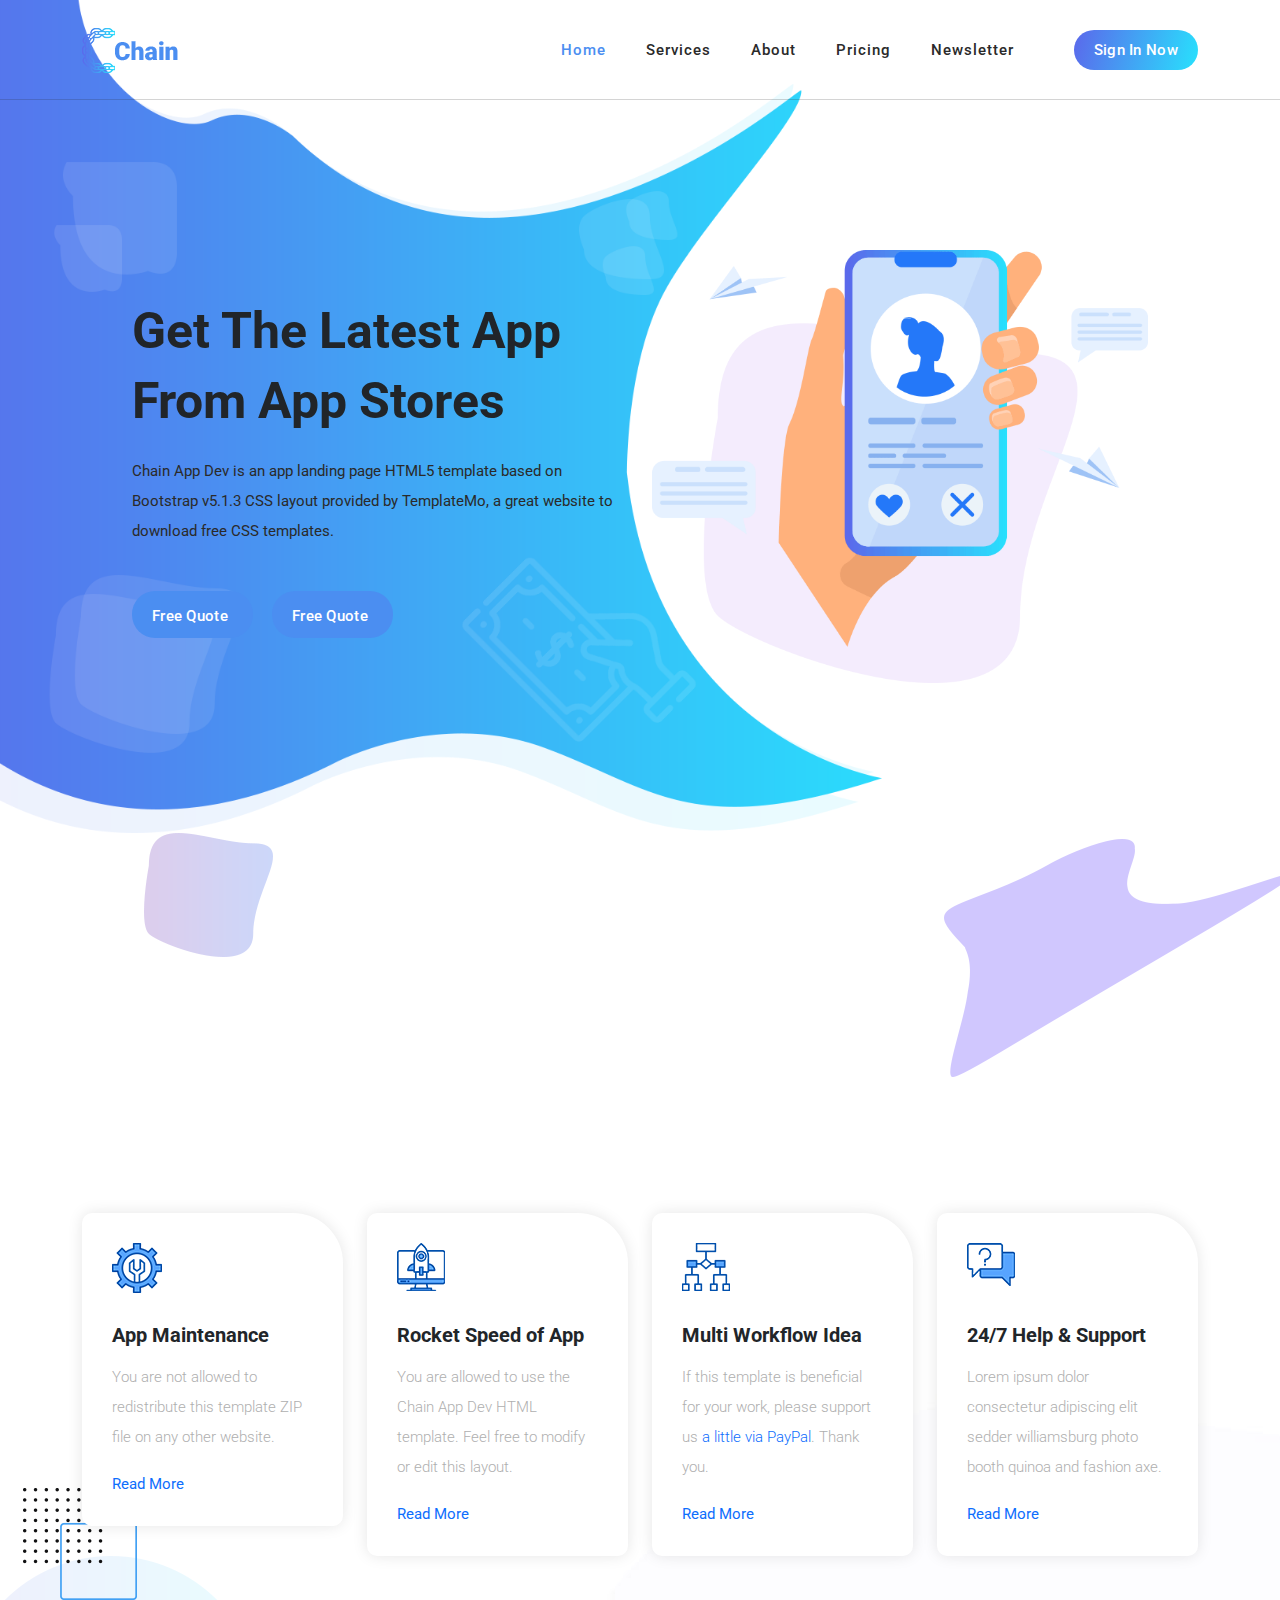
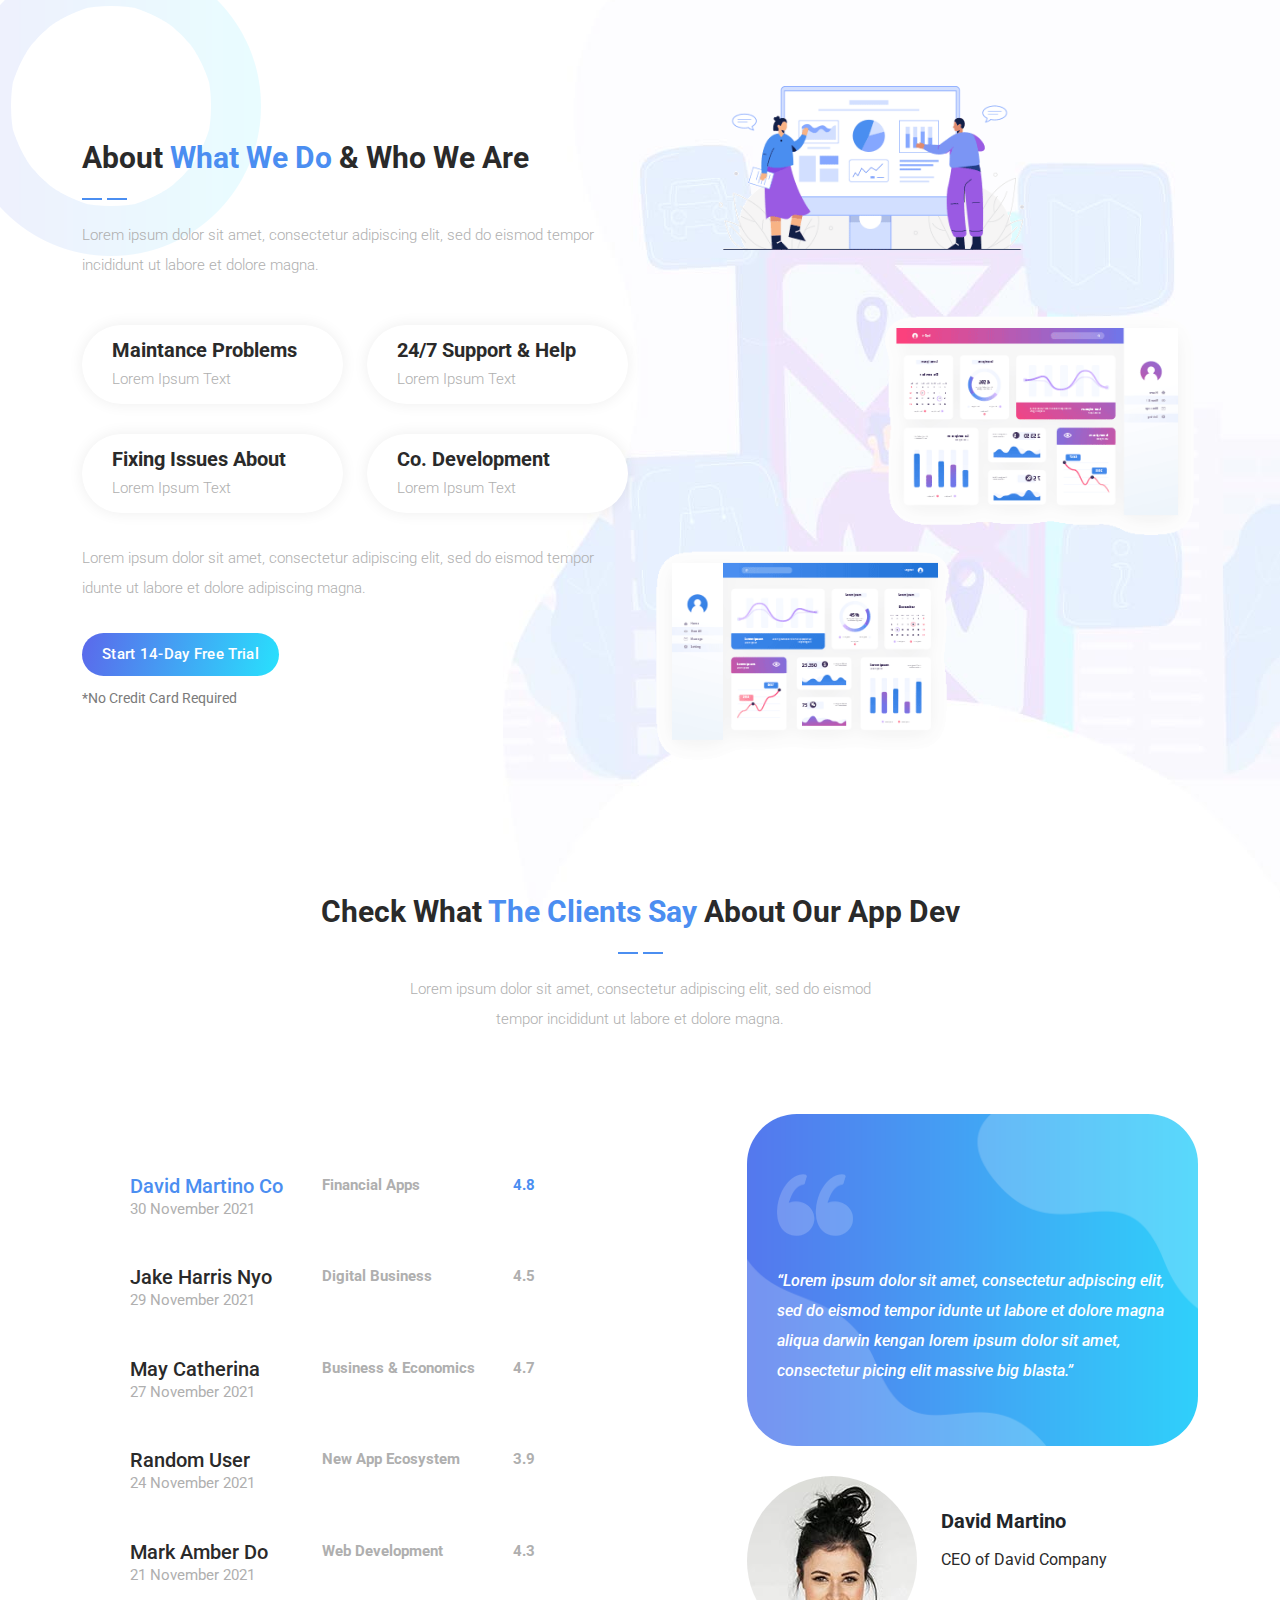
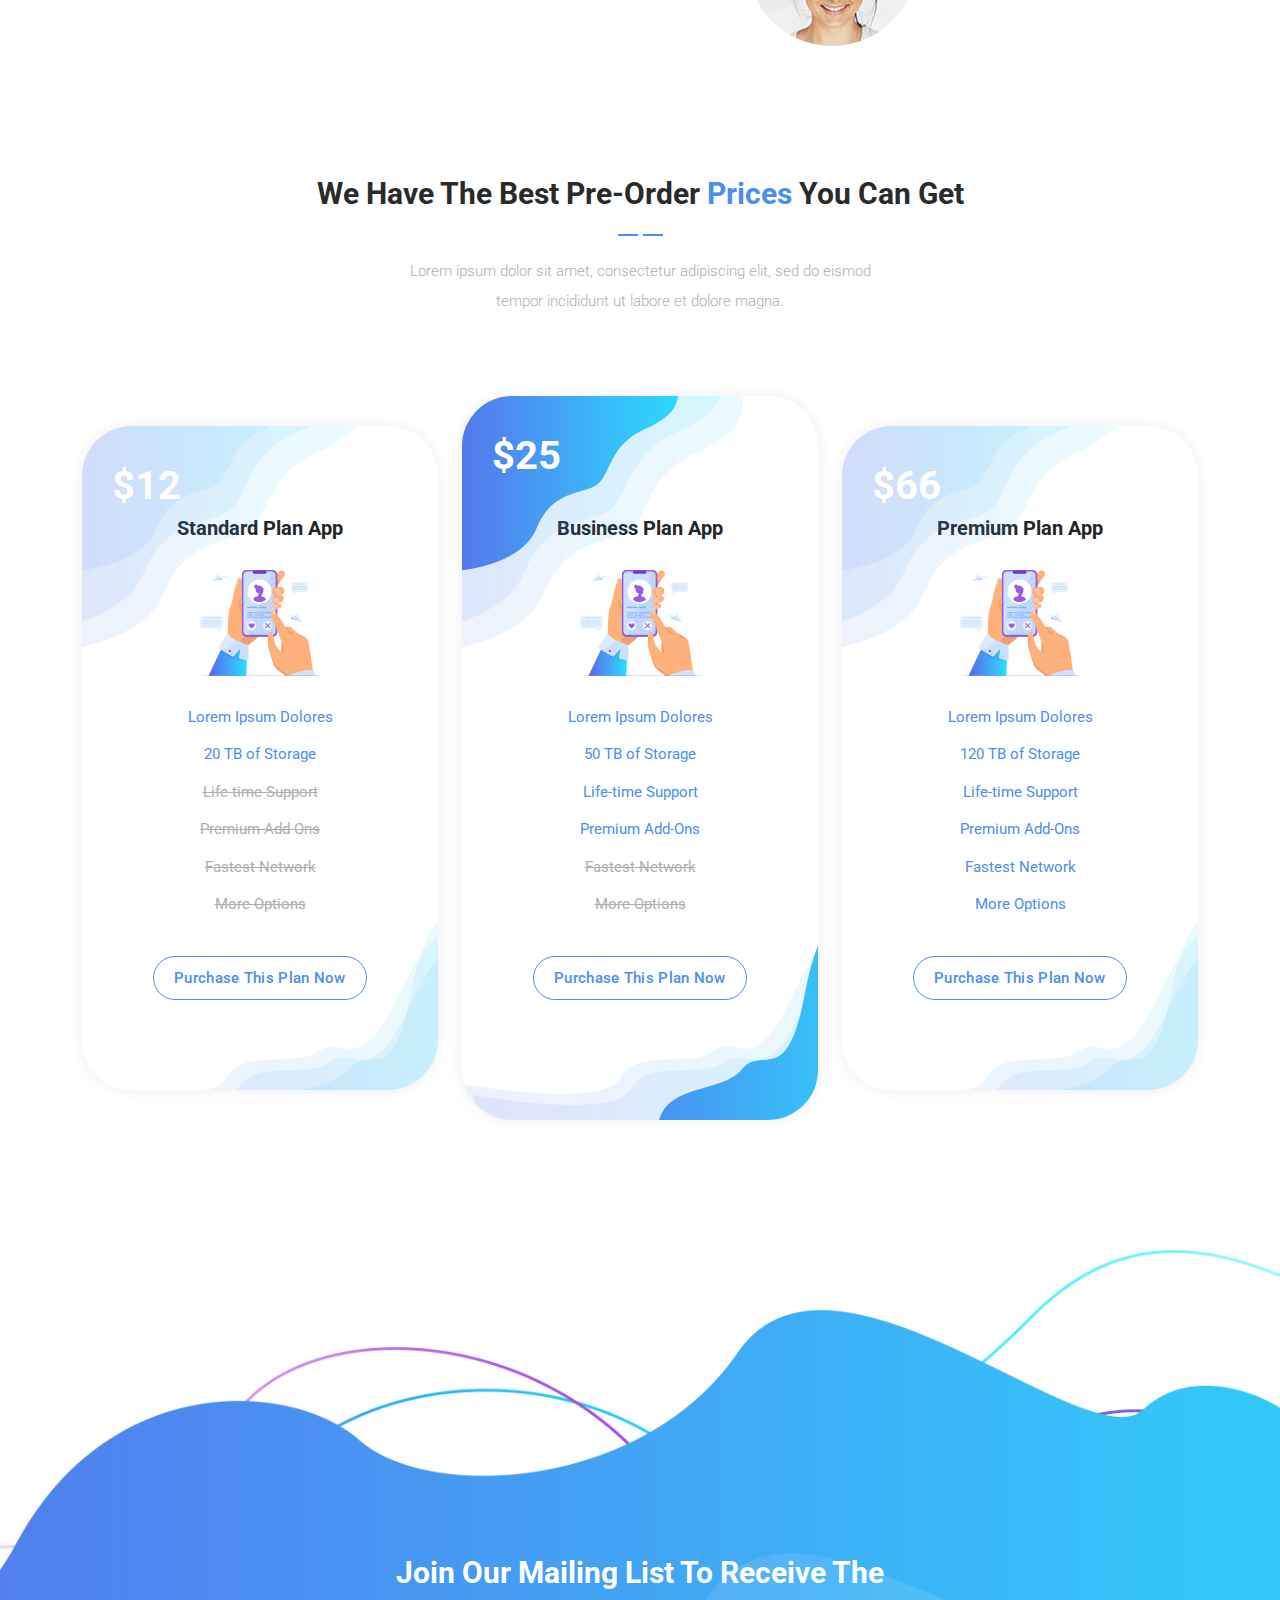
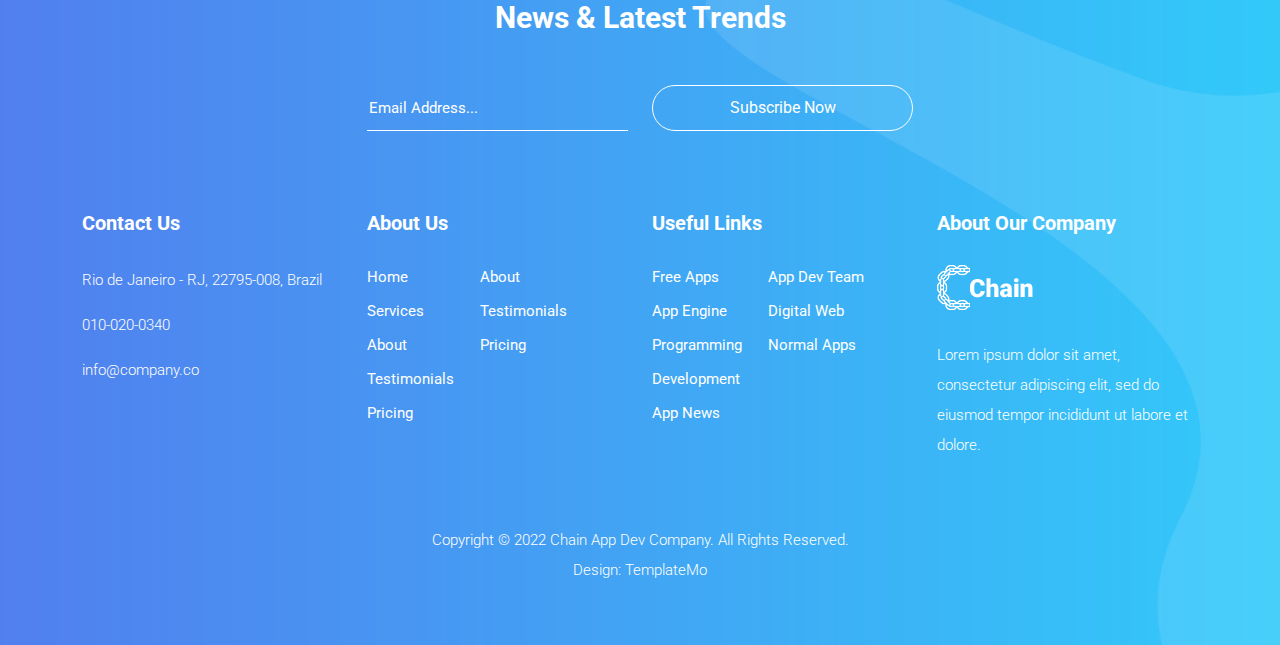
<file: belajar_HTML/Pertemuan_9/Tugas1/templatemo_570_chain_app_dev/index.html>
<!DOCTYPE html>
<html lang="en">

  <head>

    <meta charset="UTF-8">
    <meta name="viewport" content="width=device-width, initial-scale=1, shrink-to-fit=no">
    <meta name="description" content="">
    <meta name="author" content="">
    <link rel="preconnect" href="https://fonts.googleapis.com">
    <link rel="preconnect" href="https://fonts.gstatic.com" crossorigin>
    <link href="https://fonts.googleapis.com/css2?family=Roboto:wght@100;300;400;500;700;900&display=swap" rel="stylesheet">

    <title>Chain App Dev - App Landing Page HTML5 Template</title>

    <!-- Bootstrap core CSS -->
    <link href="vendor/bootstrap/css/bootstrap.min.css" rel="stylesheet">

<!--

TemplateMo 570 Chain App Dev

https://templatemo.com/tm-570-chain-app-dev

-->

    <!-- Additional CSS Files -->
    <link rel="stylesheet" href="https://use.fontawesome.com/releases/v5.8.1/css/all.css" integrity="sha384-50oBUHEmvpQ+1lW4y57PTFmhCaXp0ML5d60M1M7uH2+nqUivzIebhndOJK28anvf" crossorigin="anonymous">
    <link rel="stylesheet" href="assets/css/templatemo-chain-app-dev.css">
    <link rel="stylesheet" href="assets/css/animated.css">
    <link rel="stylesheet" href="assets/css/owl.css">

  </head>

<body>

  <!-- ***** Preloader Start ***** -->
  <div id="js-preloader" class="js-preloader">
    <div class="preloader-inner">
      <span class="dot"></span>
      <div class="dots">
        <span></span>
        <span></span>
        <span></span>
      </div>
    </div>
  </div>
  <!-- ***** Preloader End ***** -->

  <!-- ***** Header Area Start ***** -->
  <header class="header-area header-sticky wow slideInDown" data-wow-duration="0.75s" data-wow-delay="0s">
    <div class="container">
      <div class="row">
        <div class="col-12">
          <nav class="main-nav">
            <!-- ***** Logo Start ***** -->
            <a href="index.html" class="logo">
              <img src="assets/images/logo.png" alt="Chain App Dev">
            </a>
            <!-- ***** Logo End ***** -->
            <!-- ***** Menu Start ***** -->
            <ul class="nav">
              <li class="scroll-to-section"><a href="#top" class="active">Home</a></li>
              <li class="scroll-to-section"><a href="#services">Services</a></li>
              <li class="scroll-to-section"><a href="#about">About</a></li>
              <li class="scroll-to-section"><a href="#pricing">Pricing</a></li>
              <li class="scroll-to-section"><a href="#newsletter">Newsletter</a></li>
              <li><div class="gradient-button"><a id="modal_trigger" href="#modal"><i class="fa fa-sign-in-alt"></i> Sign In Now</a></div></li> 
            </ul>        
            <a class='menu-trigger'>
                <span>Menu</span>
            </a>
            <!-- ***** Menu End ***** -->
          </nav>
        </div>
      </div>
    </div>
  </header>
  <!-- ***** Header Area End ***** -->
  
  <div id="modal" class="popupContainer" style="display:none;">
    <div class="popupHeader">
        <span class="header_title">Login</span>
        <span class="modal_close"><i class="fa fa-times"></i></span>
    </div>

    <section class="popupBody">
        <!-- Social Login -->
        <div class="social_login">
            <div class="">
                <a href="#" class="social_box fb">
                    <span class="icon"><i class="fab fa-facebook"></i></span>
                    <span class="icon_title">Connect with Facebook</span>

                </a>

                <a href="#" class="social_box google">
                    <span class="icon"><i class="fab fa-google-plus"></i></span>
                    <span class="icon_title">Connect with Google</span>
                </a>
            </div>

            <div class="centeredText">
                <span>Or use your Email address</span>
            </div>

            <div class="action_btns">
                <div class="one_half"><a href="#" id="login_form" class="btn">Login</a></div>
                <div class="one_half last"><a href="#" id="register_form" class="btn">Sign up</a></div>
            </div>
        </div>

        <!-- Username & Password Login form -->
        <div class="user_login">
            <form>
                <label>Email / Username</label>
                <input type="text" />
                <br />

                <label>Password</label>
                <input type="password" />
                <br />

                <div class="checkbox">
                    <input id="remember" type="checkbox" />
                    <label for="remember">Remember me on this computer</label>
                </div>

                <div class="action_btns">
                    <div class="one_half"><a href="#" class="btn back_btn"><i class="fa fa-angle-double-left"></i> Back</a></div>
                    <div class="one_half last"><a href="#" class="btn btn_red">Login</a></div>
                </div>
            </form>

            <a href="#" class="forgot_password">Forgot password?</a>
        </div>

        <!-- Register Form -->
        <div class="user_register">
            <form>
                <label>Full Name</label>
                <input type="text" />
                <br />

                <label>Email Address</label>
                <input type="email" />
                <br />

                <label>Password</label>
                <input type="password" />
                <br />

                <div class="checkbox">
                    <input id="send_updates" type="checkbox" />
                    <label for="send_updates">Send me occasional email updates</label>
                </div>

                <div class="action_btns">
                    <div class="one_half"><a href="#" class="btn back_btn"><i class="fa fa-angle-double-left"></i> Back</a></div>
                    <div class="one_half last"><a href="#" class="btn btn_red">Register</a></div>
                </div>
            </form>
        </div>
    </section>
</div>

  <div class="main-banner wow fadeIn" id="top" data-wow-duration="1s" data-wow-delay="0.5s">
    <div class="container">
      <div class="row">
        <div class="col-lg-12">
          <div class="row">
            <div class="col-lg-6 align-self-center">
              <div class="left-content show-up header-text wow fadeInLeft" data-wow-duration="1s" data-wow-delay="1s">
                <div class="row">
                  <div class="col-lg-12">
                    <h2>Get The Latest App From App Stores</h2>
                    <p>Chain App Dev is an app landing page HTML5 template based on Bootstrap v5.1.3 CSS layout provided by TemplateMo, a great website to download free CSS templates.</p>
                  </div>
                  <div class="col-lg-12">
                    <div class="white-button first-button scroll-to-section">
                      <a href="#contact">Free Quote <i class="fab fa-apple"></i></a>
                    </div>
                    <div class="white-button scroll-to-section">
                      <a href="#contact">Free Quote <i class="fab fa-google-play"></i></a>
                    </div>
                  </div>
                </div>
              </div>
            </div>
            <div class="col-lg-6">
              <div class="right-image wow fadeInRight" data-wow-duration="1s" data-wow-delay="0.5s">
                <img src="assets/images/slider-dec.png" alt="">
              </div>
            </div>
          </div>
        </div>
      </div>
    </div>
  </div>

  <div id="services" class="services section">
    <div class="container">
      <div class="row">
        <div class="col-lg-8 offset-lg-2">
          <div class="section-heading  wow fadeInDown" data-wow-duration="1s" data-wow-delay="0.5s">
            <h4>Amazing <em>Services &amp; Features</em> for you</h4>
            <img src="assets/images/heading-line-dec.png" alt="">
            <p>If you need the greatest collection of HTML templates for your business, please visit <a rel="nofollow" href="https://www.toocss.com/" target="_blank">TooCSS</a> Blog. If you need to have a contact form PHP script, go to <a href="https://templatemo.com/contact" target="_parent">our contact page</a> for more information.</p>
          </div>
        </div>
      </div>
    </div>
    <div class="container">
      <div class="row">
        <div class="col-lg-3">
          <div class="service-item first-service">
            <div class="icon"></div>
            <h4>App Maintenance</h4>
            <p>You are not allowed to redistribute this template ZIP file on any other website.</p>
            <div class="text-button">
              <a href="#">Read More <i class="fa fa-arrow-right"></i></a>
            </div>
          </div>
        </div>
        <div class="col-lg-3">
          <div class="service-item second-service">
            <div class="icon"></div>
            <h4>Rocket Speed of App</h4>
            <p>You are allowed to use the Chain App Dev HTML template. Feel free to modify or edit this layout.</p>
            <div class="text-button">
              <a href="#">Read More <i class="fa fa-arrow-right"></i></a>
            </div>
          </div>
        </div>
        <div class="col-lg-3">
          <div class="service-item third-service">
            <div class="icon"></div>
            <h4>Multi Workflow Idea</h4>
            <p>If this template is beneficial for your work, please support us <a rel="nofollow" href="https://paypal.me/templatemo" target="_blank">a little via PayPal</a>. Thank you.</p>
            <div class="text-button">
              <a href="#">Read More <i class="fa fa-arrow-right"></i></a>
            </div>
          </div>
        </div>
        <div class="col-lg-3">
          <div class="service-item fourth-service">
            <div class="icon"></div>
            <h4>24/7 Help &amp; Support</h4>
            <p>Lorem ipsum dolor consectetur adipiscing elit sedder williamsburg photo booth quinoa and fashion axe.</p>
            <div class="text-button">
              <a href="#">Read More <i class="fa fa-arrow-right"></i></a>
            </div>
          </div>
        </div>
      </div>
    </div>
  </div>

  <div id="about" class="about-us section">
    <div class="container">
      <div class="row">
        <div class="col-lg-6 align-self-center">
          <div class="section-heading">
            <h4>About <em>What We Do</em> &amp; Who We Are</h4>
            <img src="assets/images/heading-line-dec.png" alt="">
            <p>Lorem ipsum dolor sit amet, consectetur adipiscing elit, sed do eismod tempor incididunt ut labore et dolore magna.</p>
          </div>
          <div class="row">
            <div class="col-lg-6">
              <div class="box-item">
                <h4><a href="#">Maintance Problems</a></h4>
                <p>Lorem Ipsum Text</p>
              </div>
            </div>
            <div class="col-lg-6">
              <div class="box-item">
                <h4><a href="#">24/7 Support &amp; Help</a></h4>
                <p>Lorem Ipsum Text</p>
              </div>
            </div>
            <div class="col-lg-6">
              <div class="box-item">
                <h4><a href="#">Fixing Issues About</a></h4>
                <p>Lorem Ipsum Text</p>
              </div>
            </div>
            <div class="col-lg-6">
              <div class="box-item">
                <h4><a href="#">Co. Development</a></h4>
                <p>Lorem Ipsum Text</p>
              </div>
            </div>
            <div class="col-lg-12">
              <p>Lorem ipsum dolor sit amet, consectetur adipiscing elit, sed do eismod tempor idunte ut labore et dolore adipiscing  magna.</p>
              <div class="gradient-button">
                <a href="#">Start 14-Day Free Trial</a>
              </div>
              <span>*No Credit Card Required</span>
            </div>
          </div>
        </div>
        <div class="col-lg-6">
          <div class="right-image">
            <img src="assets/images/about-right-dec.png" alt="">
          </div>
        </div>
      </div>
    </div>
  </div>

  <div id="clients" class="the-clients">
    <div class="container">
      <div class="row">
        <div class="col-lg-8 offset-lg-2">
          <div class="section-heading">
            <h4>Check What <em>The Clients Say</em> About Our App Dev</h4>
            <img src="assets/images/heading-line-dec.png" alt="">
            <p>Lorem ipsum dolor sit amet, consectetur adipiscing elit, sed do eismod tempor incididunt ut labore et dolore magna.</p>
          </div>
        </div>
        <div class="col-lg-12">
          <div class="naccs">
            <div class="grid">
              <div class="row">
                <div class="col-lg-7 align-self-center">
                  <div class="menu">
                    <div class="first-thumb active">
                      <div class="thumb">
                        <div class="row">
                          <div class="col-lg-4 col-sm-4 col-12">
                            <h4>David Martino Co</h4>
                            <span class="date">30 November 2021</span>
                          </div>
                          <div class="col-lg-4 col-sm-4 d-none d-sm-block">
                            <span class="category">Financial Apps</span>
                          </div>
                          <div class="col-lg-4 col-sm-4 col-12">
                              <i class="fa fa-star"></i>
                              <i class="fa fa-star"></i>
                              <i class="fa fa-star"></i>
                              <i class="fa fa-star"></i>
                              <i class="fa fa-star"></i>
                              <span class="rating">4.8</span>
                          </div>
                        </div>
                      </div>
                    </div>
                    <div>
                      <div class="thumb">
                        <div class="row">
                          <div class="col-lg-4 col-sm-4 col-12">
                            <h4>Jake Harris Nyo</h4>
                            <span class="date">29 November 2021</span>
                          </div>
                          <div class="col-lg-4 col-sm-4 d-none d-sm-block">
                            <span class="category">Digital Business</span>
                          </div>
                          <div class="col-lg-4 col-sm-4 col-12">
                              <i class="fa fa-star"></i>
                              <i class="fa fa-star"></i>
                              <i class="fa fa-star"></i>
                              <i class="fa fa-star"></i>
                              <i class="fa fa-star"></i>
                              <span class="rating">4.5</span>
                          </div>
                        </div>
                      </div>
                    </div>
                    <div>
                      <div class="thumb">
                        <div class="row">
                          <div class="col-lg-4 col-sm-4 col-12">
                            <h4>May Catherina</h4>
                            <span class="date">27 November 2021</span>
                          </div>
                          <div class="col-lg-4 col-sm-4 d-none d-sm-block">
                            <span class="category">Business &amp; Economics</span>
                          </div>
                          <div class="col-lg-4 col-sm-4 col-12">
                              <i class="fa fa-star"></i>
                              <i class="fa fa-star"></i>
                              <i class="fa fa-star"></i>
                              <i class="fa fa-star"></i>
                              <i class="fa fa-star"></i>
                              <span class="rating">4.7</span>
                          </div>
                        </div>
                      </div>
                    </div>
                    <div>
                      <div class="thumb">
                        <div class="row">
                          <div class="col-lg-4 col-sm-4 col-12">
                            <h4>Random User</h4>
                            <span class="date">24 November 2021</span>
                          </div>
                          <div class="col-lg-4 col-sm-4 d-none d-sm-block">
                            <span class="category">New App Ecosystem</span>
                          </div>
                          <div class="col-lg-4 col-sm-4 col-12">
                              <i class="fa fa-star"></i>
                              <i class="fa fa-star"></i>
                              <i class="fa fa-star"></i>
                              <i class="fa fa-star"></i>
                              <i class="fa fa-star"></i>
                              <span class="rating">3.9</span>
                          </div>
                        </div>
                      </div>
                    </div>
                    <div class="last-thumb">
                      <div class="thumb">
                        <div class="row">
                          <div class="col-lg-4 col-sm-4 col-12">
                            <h4>Mark Amber Do</h4>
                            <span class="date">21 November 2021</span>
                          </div>
                          <div class="col-lg-4 col-sm-4 d-none d-sm-block">
                            <span class="category">Web Development</span>
                          </div>
                          <div class="col-lg-4 col-sm-4 col-12">
                              <i class="fa fa-star"></i>
                              <i class="fa fa-star"></i>
                              <i class="fa fa-star"></i>
                              <i class="fa fa-star"></i>
                              <i class="fa fa-star"></i>
                              <span class="rating">4.3</span>
                          </div>
                        </div>
                      </div>
                    </div>
                  </div>
                </div> 
                <div class="col-lg-5">
                  <ul class="nacc">
                    <li class="active">
                      <div>
                        <div class="thumb">
                          <div class="row">
                            <div class="col-lg-12">
                              <div class="client-content">
                                <img src="assets/images/quote.png" alt="">
                                <p>“Lorem ipsum dolor sit amet, consectetur adpiscing elit, sed do eismod tempor idunte ut labore et dolore magna aliqua darwin kengan
                                  lorem ipsum dolor sit amet, consectetur picing elit massive big blasta.”</p>
                              </div>
                              <div class="down-content">
                                <img src="assets/images/client-image.jpg" alt="">
                                <div class="right-content">
                                  <h4>David Martino</h4>
                                  <span>CEO of David Company</span>
                                </div>
                              </div>
                            </div>
                          </div>
                        </div>
                      </div>
                    </li>
                    <li>
                      <div>
                        <div class="thumb">
                          <div class="row">
                            <div class="col-lg-12">
                              <div class="client-content">
                                <img src="assets/images/quote.png" alt="">
                                <p>“CTO, Lorem ipsum dolor sit amet, consectetur adpiscing elit, sed do eismod tempor idunte ut labore et dolore magna aliqua darwin kengan
                                  lorem ipsum dolor sit amet, consectetur picing elit massive big blasta.”</p>
                              </div>
                              <div class="down-content">
                                <img src="assets/images/client-image.jpg" alt="">
                                <div class="right-content">
                                  <h4>Jake H. Nyo</h4>
                                  <span>CTO of Digital Company</span>
                                </div>
                              </div>
                            </div>
                          </div>
                        </div>
                      </div>
                    </li>
                    <li>
                      <div>
                        <div class="thumb">
                          <div class="row">
                            <div class="col-lg-12">
                              <div class="client-content">
                                <img src="assets/images/quote.png" alt="">
                                <p>“May, Lorem ipsum dolor sit amet, consectetur adpiscing elit, sed do eismod tempor idunte ut labore et dolore magna aliqua darwin kengan
                                  lorem ipsum dolor sit amet, consectetur picing elit massive big blasta.”</p>
                              </div>
                              <div class="down-content">
                                <img src="assets/images/client-image.jpg" alt="">
                                <div class="right-content">
                                  <h4>May C.</h4>
                                  <span>Founder of Catherina Co.</span>
                                </div>
                              </div>
                            </div>
                          </div>
                        </div>
                      </div>
                    </li>
                    <li>
                      <div>
                        <div class="thumb">
                          <div class="row">
                            <div class="col-lg-12">
                              <div class="client-content">
                                <img src="assets/images/quote.png" alt="">
                                <p>“Lorem ipsum dolor sit amet, consectetur adpiscing elit, sed do eismod tempor idunte ut labore et dolore magna aliqua darwin kengan
                                  lorem ipsum dolor sit amet, consectetur picing elit massive big blasta.”</p>
                              </div>
                              <div class="down-content">
                                <img src="assets/images/client-image.jpg" alt="">
                                <div class="right-content">
                                  <h4>Random Staff</h4>
                                  <span>Manager, Digital Company</span>
                                </div>
                              </div>
                            </div>
                          </div>
                        </div>
                      </div>
                    </li>
                    <li>
                      <div>
                        <div class="thumb">
                          <div class="row">
                            <div class="col-lg-12">
                              <div class="client-content">
                                <img src="assets/images/quote.png" alt="">
                                <p>“Mark, Lorem ipsum dolor sit amet, consectetur adpiscing elit, sed do eismod tempor idunte ut labore et dolore magna aliqua darwin kengan
                                  lorem ipsum dolor sit amet, consectetur picing elit massive big blasta.”</p>
                              </div>
                              <div class="down-content">
                                <img src="assets/images/client-image.jpg" alt="">
                                <div class="right-content">
                                  <h4>Mark Am</h4>
                                  <span>CTO, Amber Do Company</span>
                                </div>
                              </div>
                            </div>
                          </div>
                        </div>
                      </div>
                    </li>
                  </ul>
                </div>          
              </div>
            </div>
          </div>
        </div>
      </div>
    </div>
  </div>

  <div id="pricing" class="pricing-tables">
    <div class="container">
      <div class="row">
        <div class="col-lg-8 offset-lg-2">
          <div class="section-heading">
            <h4>We Have The Best Pre-Order <em>Prices</em> You Can Get</h4>
            <img src="assets/images/heading-line-dec.png" alt="">
            <p>Lorem ipsum dolor sit amet, consectetur adipiscing elit, sed do eismod tempor incididunt ut labore et dolore magna.</p>
          </div>
        </div>
        <div class="col-lg-4">
          <div class="pricing-item-regular">
            <span class="price">$12</span>
            <h4>Standard Plan App</h4>
            <div class="icon">
              <img src="assets/images/pricing-table-01.png" alt="">
            </div>
            <ul>
              <li>Lorem Ipsum Dolores</li>
              <li>20 TB of Storage</li>
              <li class="non-function">Life-time Support</li>
              <li class="non-function">Premium Add-Ons</li>
              <li class="non-function">Fastest Network</li>
              <li class="non-function">More Options</li>
            </ul>
            <div class="border-button">
              <a href="#">Purchase This Plan Now</a>
            </div>
          </div>
        </div>
        <div class="col-lg-4">
          <div class="pricing-item-pro">
            <span class="price">$25</span>
            <h4>Business Plan App</h4>
            <div class="icon">
              <img src="assets/images/pricing-table-01.png" alt="">
            </div>
            <ul>
              <li>Lorem Ipsum Dolores</li>
              <li>50 TB of Storage</li>
              <li>Life-time Support</li>
              <li>Premium Add-Ons</li>
              <li class="non-function">Fastest Network</li>
              <li class="non-function">More Options</li>
            </ul>
            <div class="border-button">
              <a href="#">Purchase This Plan Now</a>
            </div>
          </div>
        </div>
        <div class="col-lg-4">
          <div class="pricing-item-regular">
            <span class="price">$66</span>
            <h4>Premium Plan App</h4>
            <div class="icon">
              <img src="assets/images/pricing-table-01.png" alt="">
            </div>
            <ul>
              <li>Lorem Ipsum Dolores</li>
              <li>120 TB of Storage</li>
              <li>Life-time Support</li>
              <li>Premium Add-Ons</li>
              <li>Fastest Network</li>
              <li>More Options</li>
            </ul>
            <div class="border-button">
              <a href="#">Purchase This Plan Now</a>
            </div>
          </div>
        </div>
      </div>
    </div>
  </div> 

  <footer id="newsletter">
    <div class="container">
      <div class="row">
        <div class="col-lg-8 offset-lg-2">
          <div class="section-heading">
            <h4>Join our mailing list to receive the news &amp; latest trends</h4>
          </div>
        </div>
        <div class="col-lg-6 offset-lg-3">
          <form id="search" action="#" method="GET">
            <div class="row">
              <div class="col-lg-6 col-sm-6">
                <fieldset>
                  <input type="address" name="address" class="email" placeholder="Email Address..." autocomplete="on" required>
                </fieldset>
              </div>
              <div class="col-lg-6 col-sm-6">
                <fieldset>
                  <button type="submit" class="main-button">Subscribe Now <i class="fa fa-angle-right"></i></button>
                </fieldset>
              </div>
            </div>
          </form>
        </div>
      </div>
      <div class="row">
        <div class="col-lg-3">
          <div class="footer-widget">
            <h4>Contact Us</h4>
            <p>Rio de Janeiro - RJ, 22795-008, Brazil</p>
            <p><a href="#">010-020-0340</a></p>
            <p><a href="#">info@company.co</a></p>
          </div>
        </div>
        <div class="col-lg-3">
          <div class="footer-widget">
            <h4>About Us</h4>
            <ul>
              <li><a href="#">Home</a></li>
              <li><a href="#">Services</a></li>
              <li><a href="#">About</a></li>
              <li><a href="#">Testimonials</a></li>
              <li><a href="#">Pricing</a></li>
            </ul>
            <ul>
              <li><a href="#">About</a></li>
              <li><a href="#">Testimonials</a></li>
              <li><a href="#">Pricing</a></li>
            </ul>
          </div>
        </div>
        <div class="col-lg-3">
          <div class="footer-widget">
            <h4>Useful Links</h4>
            <ul>
              <li><a href="#">Free Apps</a></li>
              <li><a href="#">App Engine</a></li>
              <li><a href="#">Programming</a></li>
              <li><a href="#">Development</a></li>
              <li><a href="#">App News</a></li>
            </ul>
            <ul>
              <li><a href="#">App Dev Team</a></li>
              <li><a href="#">Digital Web</a></li>
              <li><a href="#">Normal Apps</a></li>
            </ul>
          </div>
        </div>
        <div class="col-lg-3">
          <div class="footer-widget">
            <h4>About Our Company</h4>
            <div class="logo">
              <img src="assets/images/white-logo.png" alt="">
            </div>
            <p>Lorem ipsum dolor sit amet, consectetur adipiscing elit, sed do eiusmod tempor incididunt ut labore et dolore.</p>
          </div>
        </div>
        <div class="col-lg-12">
          <div class="copyright-text">
            <p>Copyright © 2022 Chain App Dev Company. All Rights Reserved. 
          <br>Design: <a href="https://templatemo.com/" target="_blank" title="css templates">TemplateMo</a></p>
          </div>
        </div>
      </div>
    </div>
  </footer>


  <!-- Scripts -->
  <script src="vendor/jquery/jquery.min.js"></script>
  <script src="vendor/bootstrap/js/bootstrap.bundle.min.js"></script>
  <script src="assets/js/owl-carousel.js"></script>
  <script src="assets/js/animation.js"></script>
  <script src="assets/js/imagesloaded.js"></script>
  <script src="assets/js/popup.js"></script>
  <script src="assets/js/custom.js"></script>
</body>
</html>
</file>
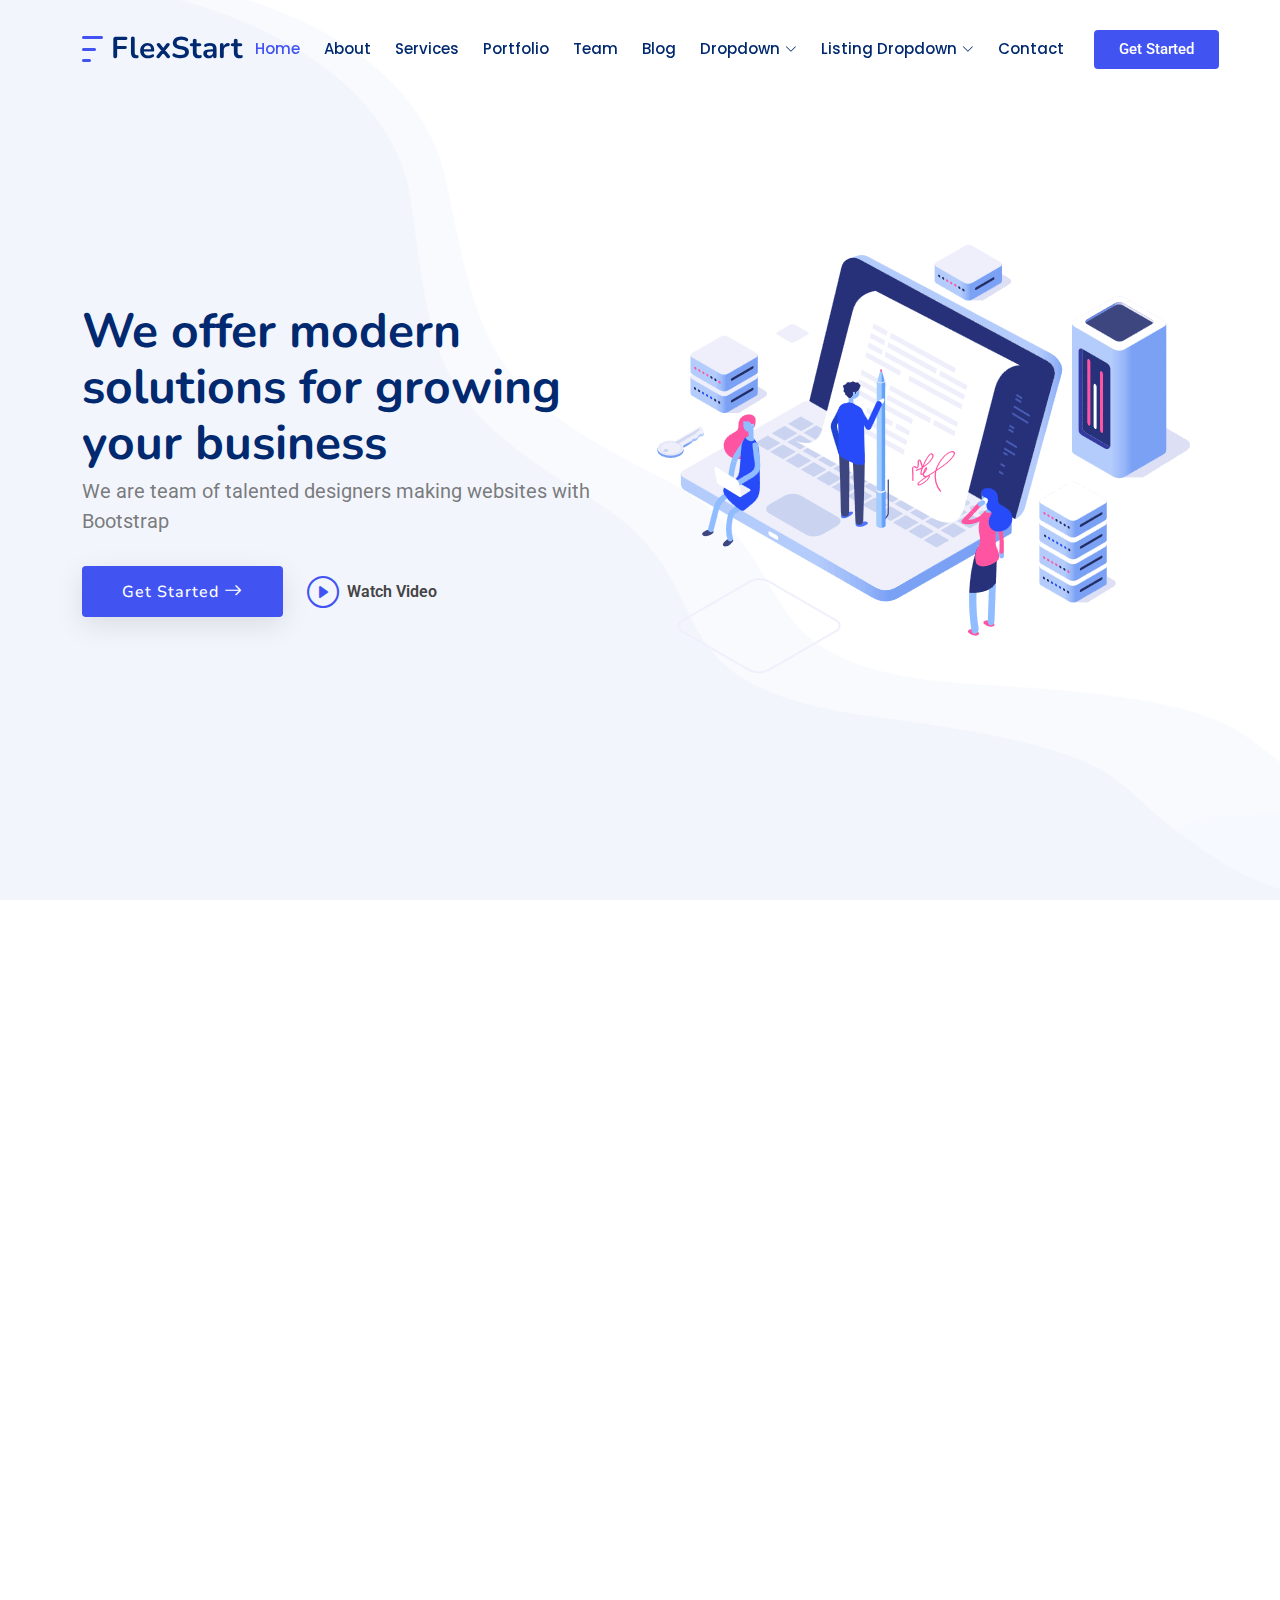
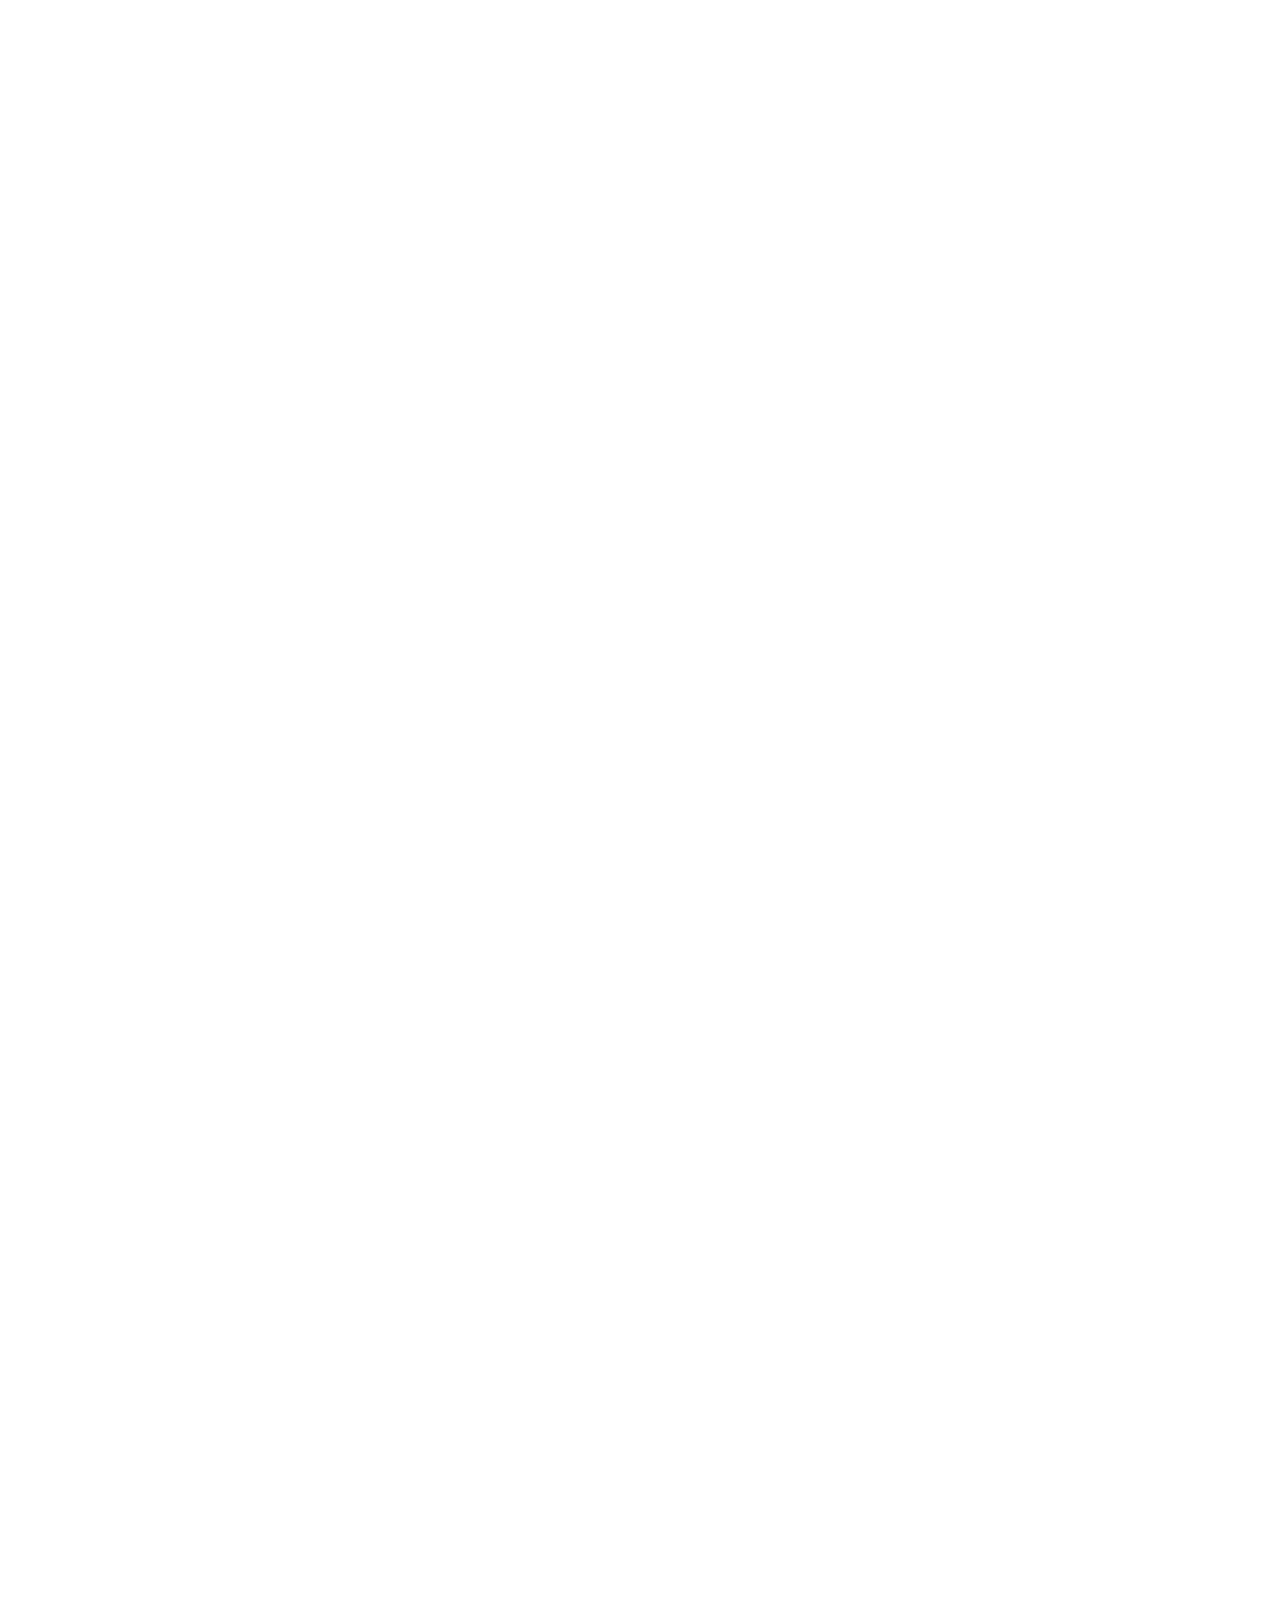
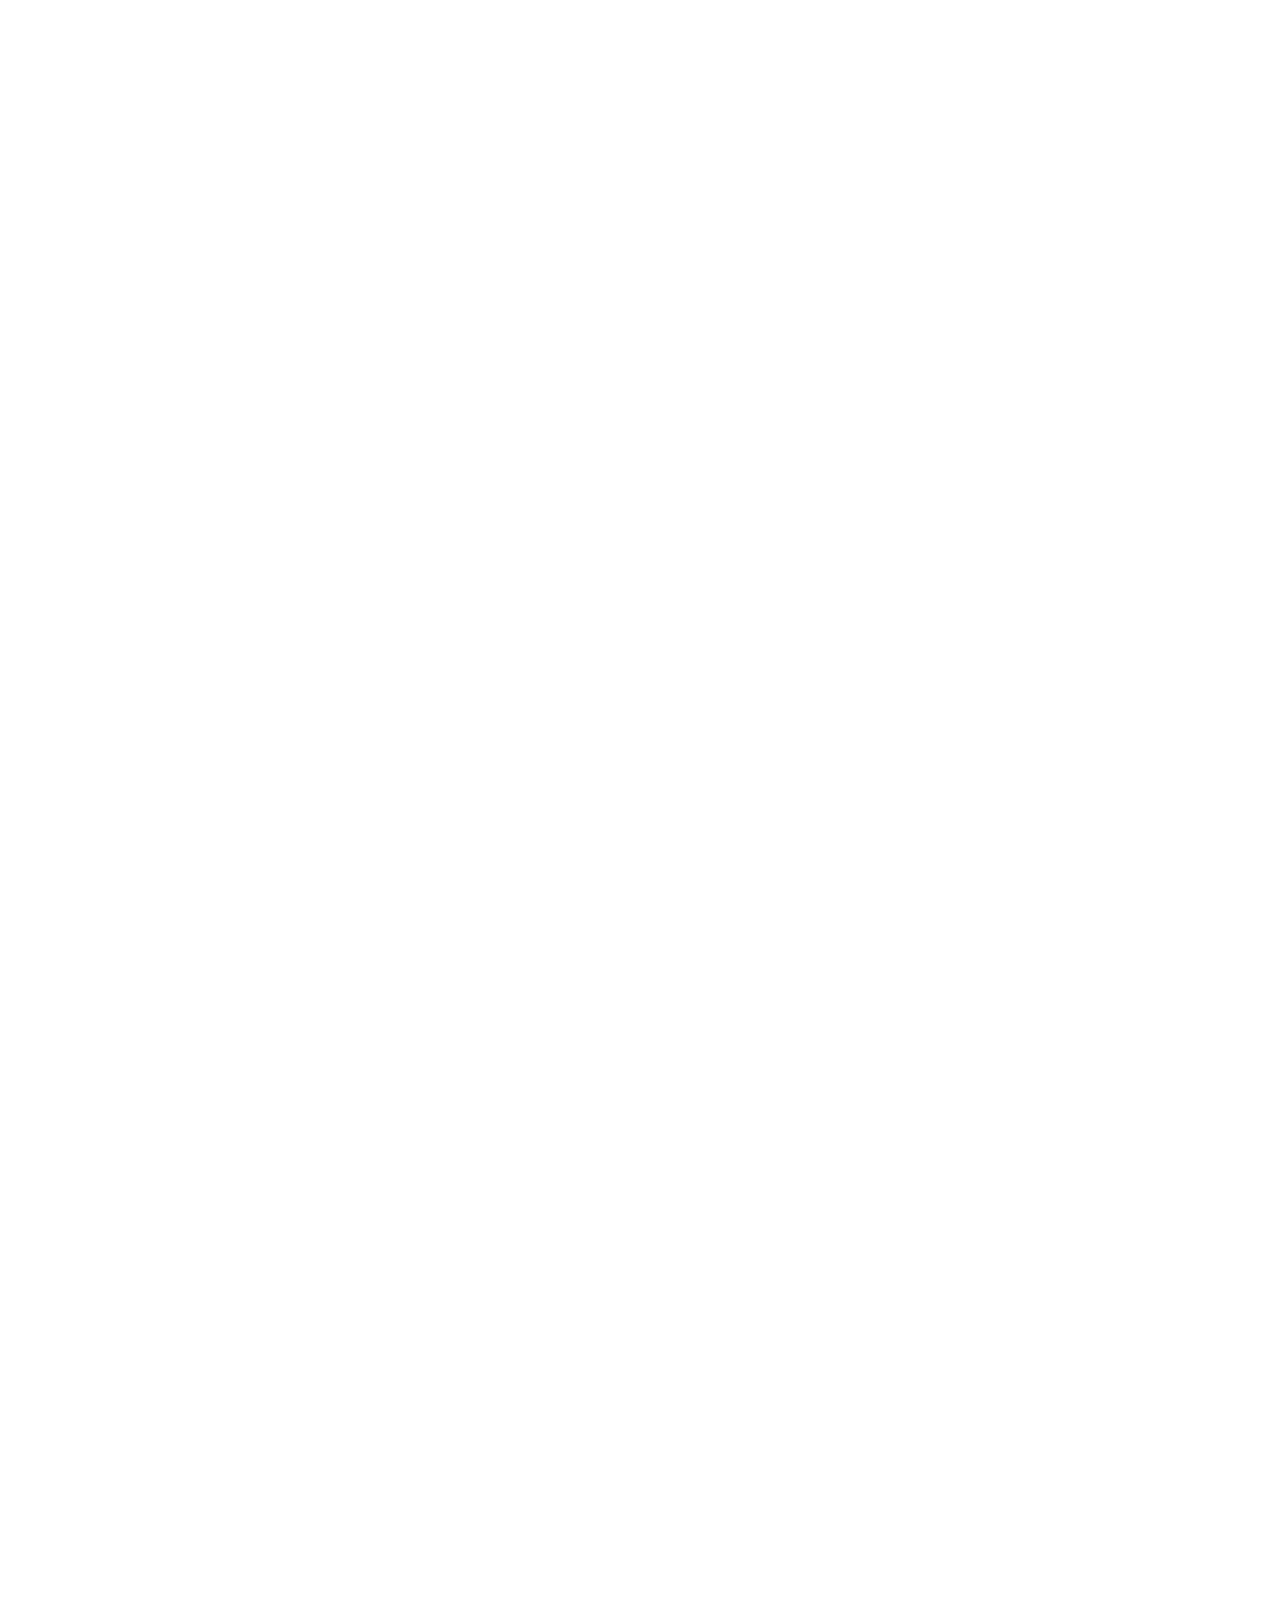
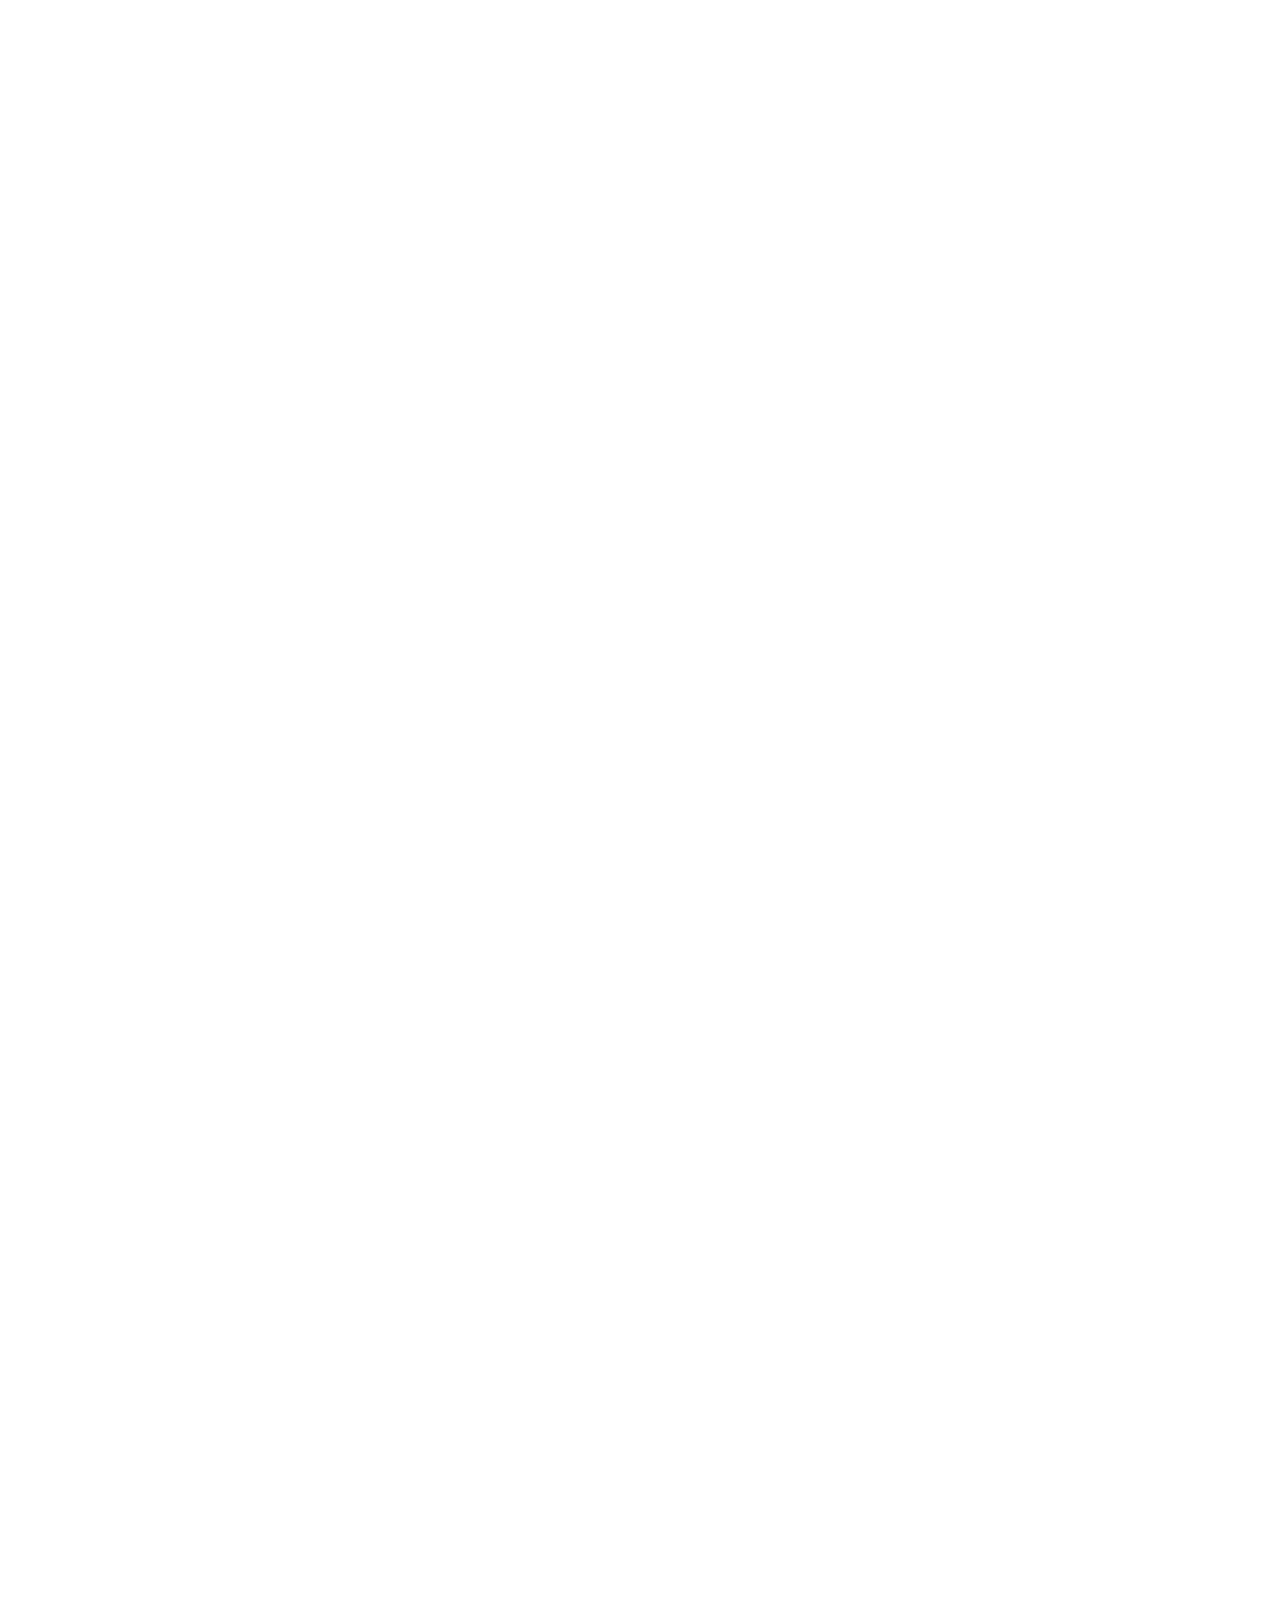
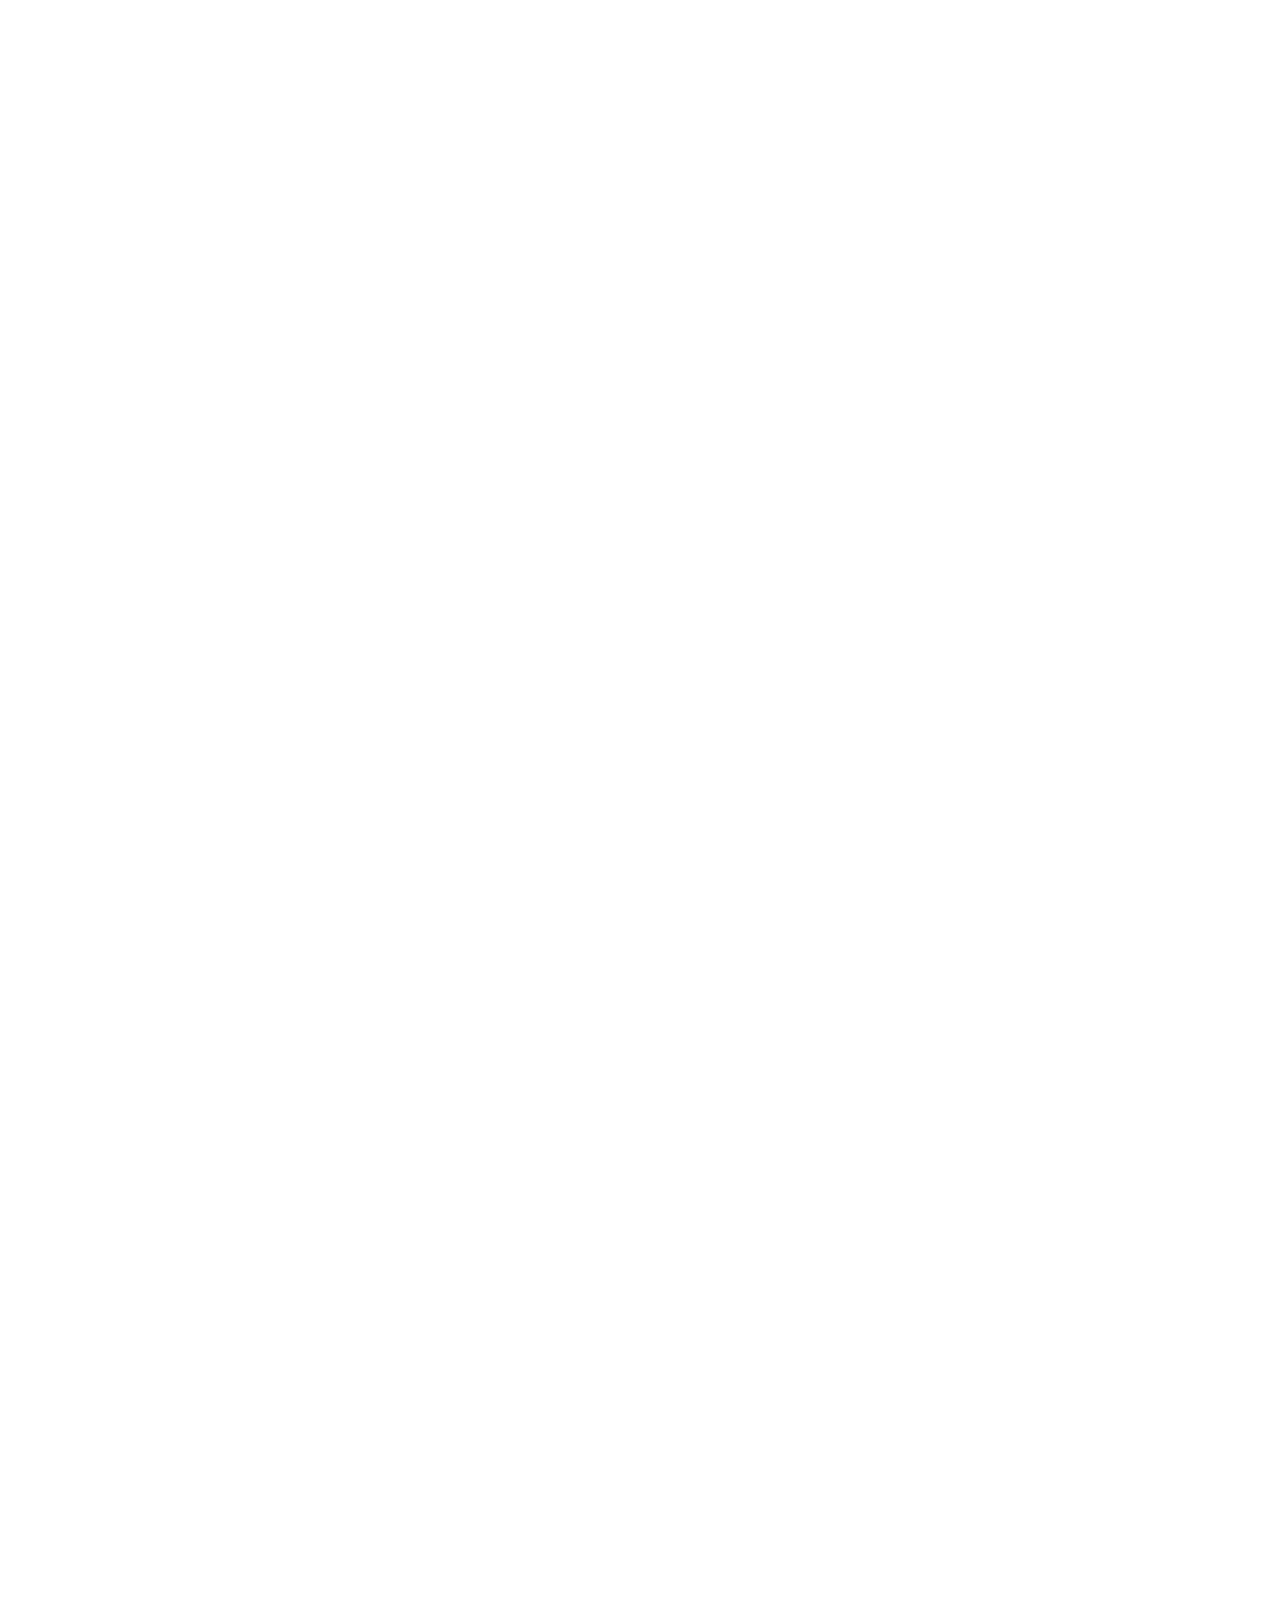
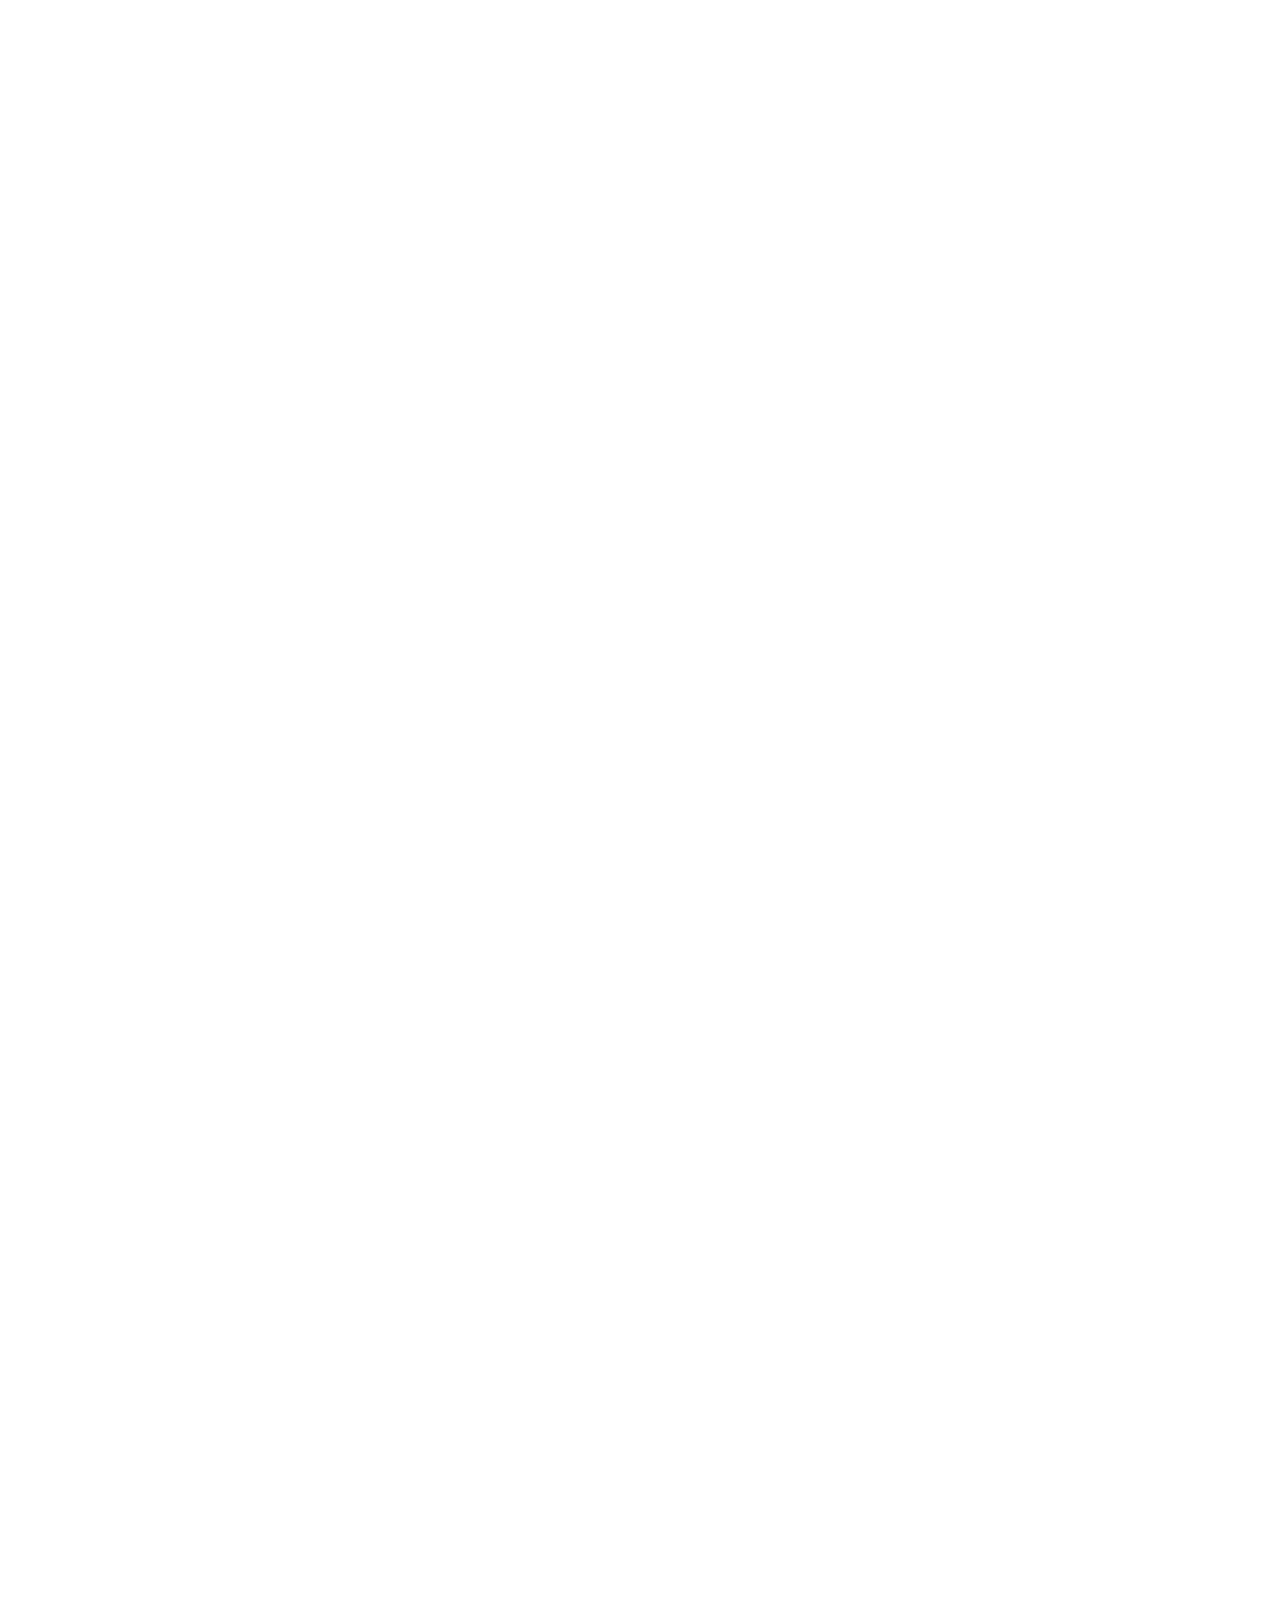
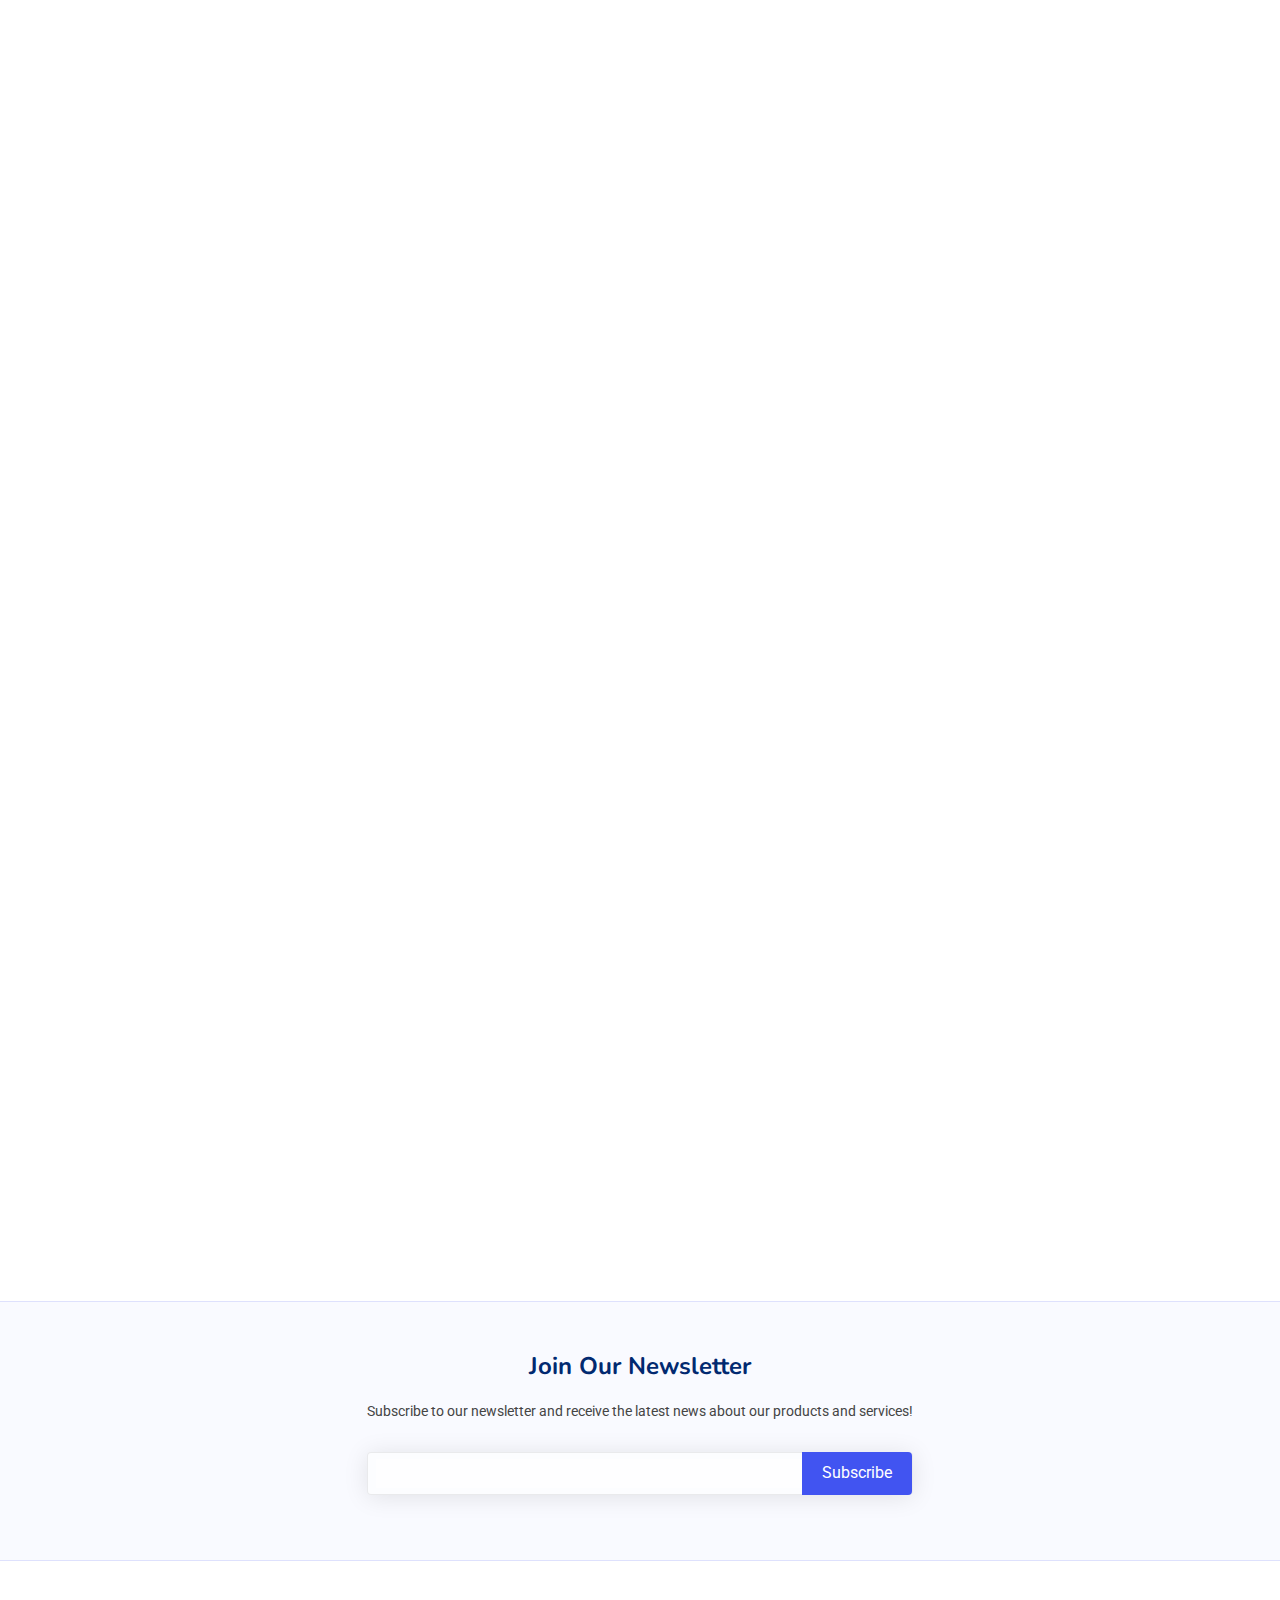
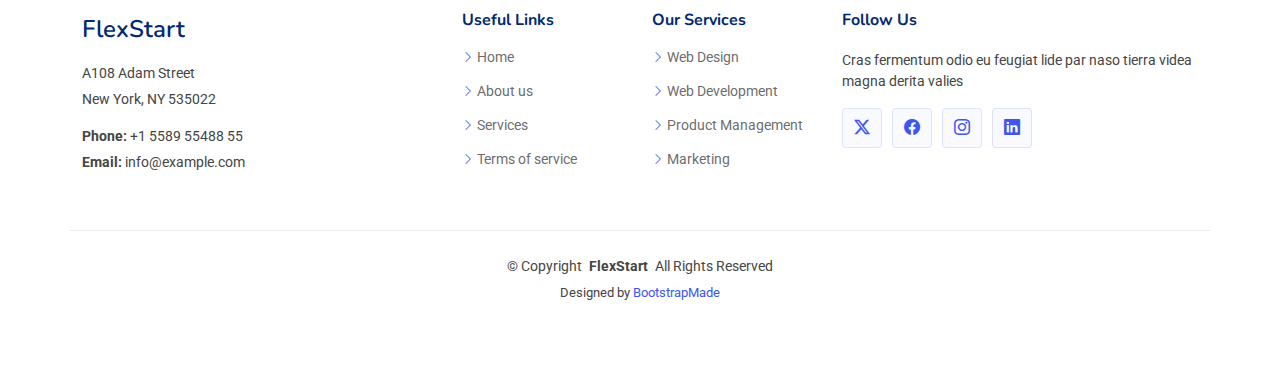
<file: belajar_php/Pertemuan_10/si_gudang/assets/templates/flexstart/index.html>
<!DOCTYPE html>
<html lang="en">

<head>
  <meta charset="utf-8">
  <meta content="width=device-width, initial-scale=1.0" name="viewport">
  <title>Index - FlexStart Bootstrap Template</title>
  <meta name="description" content="">
  <meta name="keywords" content="">

  <!-- Favicons -->
  <link href="assets/img/favicon.png" rel="icon">
  <link href="assets/img/apple-touch-icon.png" rel="apple-touch-icon">

  <!-- Fonts -->
  <link href="https://fonts.googleapis.com" rel="preconnect">
  <link href="https://fonts.gstatic.com" rel="preconnect" crossorigin>
  <link href="https://fonts.googleapis.com/css2?family=Roboto:ital,wght@0,100;0,300;0,400;0,500;0,700;0,900;1,100;1,300;1,400;1,500;1,700;1,900&family=Poppins:ital,wght@0,100;0,200;0,300;0,400;0,500;0,600;0,700;0,800;0,900;1,100;1,200;1,300;1,400;1,500;1,600;1,700;1,800;1,900&family=Nunito:ital,wght@0,200;0,300;0,400;0,500;0,600;0,700;0,800;0,900;1,200;1,300;1,400;1,500;1,600;1,700;1,800;1,900&display=swap" rel="stylesheet">

  <!-- Vendor CSS Files -->
  <link href="assets/vendor/bootstrap/css/bootstrap.min.css" rel="stylesheet">
  <link href="assets/vendor/bootstrap-icons/bootstrap-icons.css" rel="stylesheet">
  <link href="assets/vendor/aos/aos.css" rel="stylesheet">
  <link href="assets/vendor/glightbox/css/glightbox.min.css" rel="stylesheet">
  <link href="assets/vendor/swiper/swiper-bundle.min.css" rel="stylesheet">

  <!-- Main CSS File -->
  <link href="assets/css/main.css" rel="stylesheet">

  <!-- =======================================================
  * Template Name: FlexStart
  * Template URL: https://bootstrapmade.com/flexstart-bootstrap-startup-template/
  * Updated: Nov 01 2024 with Bootstrap v5.3.3
  * Author: BootstrapMade.com
  * License: https://bootstrapmade.com/license/
  ======================================================== -->
</head>

<body class="index-page">

  <header id="header" class="header d-flex align-items-center fixed-top">
    <div class="container-fluid container-xl position-relative d-flex align-items-center">

      <a href="index.html" class="logo d-flex align-items-center me-auto">
        <!-- Uncomment the line below if you also wish to use an image logo -->
        <img src="assets/img/logo.png" alt="">
        <h1 class="sitename">FlexStart</h1>
      </a>

      <nav id="navmenu" class="navmenu">
        <ul>
          <li><a href="#hero" class="active">Home<br></a></li>
          <li><a href="#about">About</a></li>
          <li><a href="#services">Services</a></li>
          <li><a href="#portfolio">Portfolio</a></li>
          <li><a href="#team">Team</a></li>
          <li><a href="blog.html">Blog</a></li>
          <li class="dropdown"><a href="#"><span>Dropdown</span> <i class="bi bi-chevron-down toggle-dropdown"></i></a>
            <ul>
              <li><a href="#">Dropdown 1</a></li>
              <li class="dropdown"><a href="#"><span>Deep Dropdown</span> <i class="bi bi-chevron-down toggle-dropdown"></i></a>
                <ul>
                  <li><a href="#">Deep Dropdown 1</a></li>
                  <li><a href="#">Deep Dropdown 2</a></li>
                  <li><a href="#">Deep Dropdown 3</a></li>
                  <li><a href="#">Deep Dropdown 4</a></li>
                  <li><a href="#">Deep Dropdown 5</a></li>
                </ul>
              </li>
              <li><a href="#">Dropdown 2</a></li>
              <li><a href="#">Dropdown 3</a></li>
              <li><a href="#">Dropdown 4</a></li>
            </ul>
          </li>
          <li class="listing-dropdown"><a href="#"><span>Listing Dropdown</span> <i class="bi bi-chevron-down toggle-dropdown"></i></a>
            <ul>
              <li>
                <a href="#">Column 1 link 1</a>
                <a href="#">Column 1 link 2</a>
                <a href="#">Column 1 link 3</a>
              </li>
              <li>
                <a href="#">Column 2 link 1</a>
                <a href="#">Column 2 link 2</a>
                <a href="#">Column 3 link 3</a>
              </li>
              <li>
                <a href="#">Column 3 link 1</a>
                <a href="#">Column 3 link 2</a>
                <a href="#">Column 3 link 3</a>
              </li>
              <li>
                <a href="#">Column 4 link 1</a>
                <a href="#">Column 4 link 2</a>
                <a href="#">Column 4 link 3</a>
              </li>
              <li>
                <a href="#">Column 5 link 1</a>
                <a href="#">Column 5 link 2</a>
                <a href="#">Column 5 link 3</a>
              </li>
            </ul>
          </li>
          <li><a href="#contact">Contact</a></li>
        </ul>
        <i class="mobile-nav-toggle d-xl-none bi bi-list"></i>
      </nav>

      <a class="btn-getstarted flex-md-shrink-0" href="index.html#about">Get Started</a>

    </div>
  </header>

  <main class="main">

    <!-- Hero Section -->
    <section id="hero" class="hero section">

      <div class="container">
        <div class="row gy-4">
          <div class="col-lg-6 order-2 order-lg-1 d-flex flex-column justify-content-center">
            <h1 data-aos="fade-up">We offer modern solutions for growing your business</h1>
            <p data-aos="fade-up" data-aos-delay="100">We are team of talented designers making websites with Bootstrap</p>
            <div class="d-flex flex-column flex-md-row" data-aos="fade-up" data-aos-delay="200">
              <a href="#about" class="btn-get-started">Get Started <i class="bi bi-arrow-right"></i></a>
              <a href="https://www.youtube.com/watch?v=Y7f98aduVJ8" class="glightbox btn-watch-video d-flex align-items-center justify-content-center ms-0 ms-md-4 mt-4 mt-md-0"><i class="bi bi-play-circle"></i><span>Watch Video</span></a>
            </div>
          </div>
          <div class="col-lg-6 order-1 order-lg-2 hero-img" data-aos="zoom-out">
            <img src="assets/img/hero-img.png" class="img-fluid animated" alt="">
          </div>
        </div>
      </div>

    </section><!-- /Hero Section -->

    <!-- About Section -->
    <section id="about" class="about section">

      <div class="container" data-aos="fade-up">
        <div class="row gx-0">

          <div class="col-lg-6 d-flex flex-column justify-content-center" data-aos="fade-up" data-aos-delay="200">
            <div class="content">
              <h3>Who We Are</h3>
              <h2>Expedita voluptas omnis cupiditate totam eveniet nobis sint iste. Dolores est repellat corrupti reprehenderit.</h2>
              <p>
                Quisquam vel ut sint cum eos hic dolores aperiam. Sed deserunt et. Inventore et et dolor consequatur itaque ut voluptate sed et. Magnam nam ipsum tenetur suscipit voluptatum nam et est corrupti.
              </p>
              <div class="text-center text-lg-start">
                <a href="#" class="btn-read-more d-inline-flex align-items-center justify-content-center align-self-center">
                  <span>Read More</span>
                  <i class="bi bi-arrow-right"></i>
                </a>
              </div>
            </div>
          </div>

          <div class="col-lg-6 d-flex align-items-center" data-aos="zoom-out" data-aos-delay="200">
            <img src="assets/img/about.jpg" class="img-fluid" alt="">
          </div>

        </div>
      </div>

    </section><!-- /About Section -->

    <!-- Values Section -->
    <section id="values" class="values section">

      <!-- Section Title -->
      <div class="container section-title" data-aos="fade-up">
        <h2>Our Values</h2>
        <p>What we value most<br></p>
      </div><!-- End Section Title -->

      <div class="container">

        <div class="row gy-4">

          <div class="col-lg-4" data-aos="fade-up" data-aos-delay="100">
            <div class="card">
              <img src="assets/img/values-1.png" class="img-fluid" alt="">
              <h3>Ad cupiditate sed est odio</h3>
              <p>Eum ad dolor et. Autem aut fugiat debitis voluptatem consequuntur sit. Et veritatis id.</p>
            </div>
          </div><!-- End Card Item -->

          <div class="col-lg-4" data-aos="fade-up" data-aos-delay="200">
            <div class="card">
              <img src="assets/img/values-2.png" class="img-fluid" alt="">
              <h3>Voluptatem voluptatum alias</h3>
              <p>Repudiandae amet nihil natus in distinctio suscipit id. Doloremque ducimus ea sit non.</p>
            </div>
          </div><!-- End Card Item -->

          <div class="col-lg-4" data-aos="fade-up" data-aos-delay="300">
            <div class="card">
              <img src="assets/img/values-3.png" class="img-fluid" alt="">
              <h3>Fugit cupiditate alias nobis.</h3>
              <p>Quam rem vitae est autem molestias explicabo debitis sint. Vero aliquid quidem commodi.</p>
            </div>
          </div><!-- End Card Item -->

        </div>

      </div>

    </section><!-- /Values Section -->

    <!-- Stats Section -->
    <section id="stats" class="stats section">

      <div class="container" data-aos="fade-up" data-aos-delay="100">

        <div class="row gy-4">

          <div class="col-lg-3 col-md-6">
            <div class="stats-item d-flex align-items-center w-100 h-100">
              <i class="bi bi-emoji-smile color-blue flex-shrink-0"></i>
              <div>
                <span data-purecounter-start="0" data-purecounter-end="232" data-purecounter-duration="1" class="purecounter"></span>
                <p>Happy Clients</p>
              </div>
            </div>
          </div><!-- End Stats Item -->

          <div class="col-lg-3 col-md-6">
            <div class="stats-item d-flex align-items-center w-100 h-100">
              <i class="bi bi-journal-richtext color-orange flex-shrink-0" style="color: #ee6c20;"></i>
              <div>
                <span data-purecounter-start="0" data-purecounter-end="521" data-purecounter-duration="1" class="purecounter"></span>
                <p>Projects</p>
              </div>
            </div>
          </div><!-- End Stats Item -->

          <div class="col-lg-3 col-md-6">
            <div class="stats-item d-flex align-items-center w-100 h-100">
              <i class="bi bi-headset color-green flex-shrink-0" style="color: #15be56;"></i>
              <div>
                <span data-purecounter-start="0" data-purecounter-end="1463" data-purecounter-duration="1" class="purecounter"></span>
                <p>Hours Of Support</p>
              </div>
            </div>
          </div><!-- End Stats Item -->

          <div class="col-lg-3 col-md-6">
            <div class="stats-item d-flex align-items-center w-100 h-100">
              <i class="bi bi-people color-pink flex-shrink-0" style="color: #bb0852;"></i>
              <div>
                <span data-purecounter-start="0" data-purecounter-end="15" data-purecounter-duration="1" class="purecounter"></span>
                <p>Hard Workers</p>
              </div>
            </div>
          </div><!-- End Stats Item -->

        </div>

      </div>

    </section><!-- /Stats Section -->

    <!-- Features Section -->
    <section id="features" class="features section">

      <!-- Section Title -->
      <div class="container section-title" data-aos="fade-up">
        <h2>Features</h2>
        <p>Our Advacedd Features<br></p>
      </div><!-- End Section Title -->

      <div class="container">

        <div class="row gy-5">

          <div class="col-xl-6" data-aos="zoom-out" data-aos-delay="100">
            <img src="assets/img/features.png" class="img-fluid" alt="">
          </div>

          <div class="col-xl-6 d-flex">
            <div class="row align-self-center gy-4">

              <div class="col-md-6" data-aos="fade-up" data-aos-delay="200">
                <div class="feature-box d-flex align-items-center">
                  <i class="bi bi-check"></i>
                  <h3>Eos aspernatur rem</h3>
                </div>
              </div><!-- End Feature Item -->

              <div class="col-md-6" data-aos="fade-up" data-aos-delay="300">
                <div class="feature-box d-flex align-items-center">
                  <i class="bi bi-check"></i>
                  <h3>Facilis neque ipsa</h3>
                </div>
              </div><!-- End Feature Item -->

              <div class="col-md-6" data-aos="fade-up" data-aos-delay="400">
                <div class="feature-box d-flex align-items-center">
                  <i class="bi bi-check"></i>
                  <h3>Volup amet volupt</h3>
                </div>
              </div><!-- End Feature Item -->

              <div class="col-md-6" data-aos="fade-up" data-aos-delay="500">
                <div class="feature-box d-flex align-items-center">
                  <i class="bi bi-check"></i>
                  <h3>Rerum omnis sint</h3>
                </div>
              </div><!-- End Feature Item -->

              <div class="col-md-6" data-aos="fade-up" data-aos-delay="600">
                <div class="feature-box d-flex align-items-center">
                  <i class="bi bi-check"></i>
                  <h3>Alias possimus</h3>
                </div>
              </div><!-- End Feature Item -->

              <div class="col-md-6" data-aos="fade-up" data-aos-delay="700">
                <div class="feature-box d-flex align-items-center">
                  <i class="bi bi-check"></i>
                  <h3>Repellendus molli</h3>
                </div>
              </div><!-- End Feature Item -->

            </div>
          </div>

        </div>

      </div>

    </section><!-- /Features Section -->

    <!-- Alt Features Section -->
    <section id="alt-features" class="alt-features section">

      <div class="container">

        <div class="row gy-5">

          <div class="col-xl-7 d-flex order-2 order-xl-1" data-aos="fade-up" data-aos-delay="200">

            <div class="row align-self-center gy-5">

              <div class="col-md-6 icon-box">
                <i class="bi bi-award"></i>
                <div>
                  <h4>Corporis voluptates sit</h4>
                  <p>Consequuntur sunt aut quasi enim aliquam quae harum pariatur laboris nisi ut aliquip</p>
                </div>
              </div><!-- End Feature Item -->

              <div class="col-md-6 icon-box">
                <i class="bi bi-card-checklist"></i>
                <div>
                  <h4>Ullamco laboris nisi</h4>
                  <p>Excepteur sint occaecat cupidatat non proident, sunt in culpa qui officia deserunt</p>
                </div>
              </div><!-- End Feature Item -->

              <div class="col-md-6 icon-box">
                <i class="bi bi-dribbble"></i>
                <div>
                  <h4>Labore consequatur</h4>
                  <p>Aut suscipit aut cum nemo deleniti aut omnis. Doloribus ut maiores omnis facere</p>
                </div>
              </div><!-- End Feature Item -->

              <div class="col-md-6 icon-box">
                <i class="bi bi-filter-circle"></i>
                <div>
                  <h4>Beatae veritatis</h4>
                  <p>Expedita veritatis consequuntur nihil tempore laudantium vitae denat pacta</p>
                </div>
              </div><!-- End Feature Item -->

              <div class="col-md-6 icon-box">
                <i class="bi bi-lightning-charge"></i>
                <div>
                  <h4>Molestiae dolor</h4>
                  <p>Et fuga et deserunt et enim. Dolorem architecto ratione tensa raptor marte</p>
                </div>
              </div><!-- End Feature Item -->

              <div class="col-md-6 icon-box">
                <i class="bi bi-patch-check"></i>
                <div>
                  <h4>Explicabo consectetur</h4>
                  <p>Est autem dicta beatae suscipit. Sint veritatis et sit quasi ab aut inventore</p>
                </div>
              </div><!-- End Feature Item -->

            </div>

          </div>

          <div class="col-xl-5 d-flex align-items-center order-1 order-xl-2" data-aos="fade-up" data-aos-delay="100">
            <img src="assets/img/alt-features.png" class="img-fluid" alt="">
          </div>

        </div>

      </div>

    </section><!-- /Alt Features Section -->

    <!-- Services Section -->
    <section id="services" class="services section">

      <!-- Section Title -->
      <div class="container section-title" data-aos="fade-up">
        <h2>Services</h2>
        <p>Check Our Services<br></p>
      </div><!-- End Section Title -->

      <div class="container">

        <div class="row gy-4">

          <div class="col-lg-4 col-md-6" data-aos="fade-up" data-aos-delay="100">
            <div class="service-item item-cyan position-relative">
              <i class="bi bi-activity icon"></i>
              <h3>Nesciunt Mete</h3>
              <p>Provident nihil minus qui consequatur non omnis maiores. Eos accusantium minus dolores iure perferendis tempore et consequatur.</p>
              <a href="#" class="read-more stretched-link"><span>Read More</span> <i class="bi bi-arrow-right"></i></a>
            </div>
          </div><!-- End Service Item -->

          <div class="col-lg-4 col-md-6" data-aos="fade-up" data-aos-delay="200">
            <div class="service-item item-orange position-relative">
              <i class="bi bi-broadcast icon"></i>
              <h3>Eosle Commodi</h3>
              <p>Ut autem aut autem non a. Sint sint sit facilis nam iusto sint. Libero corrupti neque eum hic non ut nesciunt dolorem.</p>
              <a href="#" class="read-more stretched-link"><span>Read More</span> <i class="bi bi-arrow-right"></i></a>
            </div>
          </div><!-- End Service Item -->

          <div class="col-lg-4 col-md-6" data-aos="fade-up" data-aos-delay="300">
            <div class="service-item item-teal position-relative">
              <i class="bi bi-easel icon"></i>
              <h3>Ledo Markt</h3>
              <p>Ut excepturi voluptatem nisi sed. Quidem fuga consequatur. Minus ea aut. Vel qui id voluptas adipisci eos earum corrupti.</p>
              <a href="#" class="read-more stretched-link"><span>Read More</span> <i class="bi bi-arrow-right"></i></a>
            </div>
          </div><!-- End Service Item -->

          <div class="col-lg-4 col-md-6" data-aos="fade-up" data-aos-delay="400">
            <div class="service-item item-red position-relative">
              <i class="bi bi-bounding-box-circles icon"></i>
              <h3>Asperiores Commodi</h3>
              <p>Non et temporibus minus omnis sed dolor esse consequatur. Cupiditate sed error ea fuga sit provident adipisci neque.</p>
              <a href="#" class="read-more stretched-link"><span>Read More</span> <i class="bi bi-arrow-right"></i></a>
            </div>
          </div><!-- End Service Item -->

          <div class="col-lg-4 col-md-6" data-aos="fade-up" data-aos-delay="500">
            <div class="service-item item-indigo position-relative">
              <i class="bi bi-calendar4-week icon"></i>
              <h3>Velit Doloremque.</h3>
              <p>Cumque et suscipit saepe. Est maiores autem enim facilis ut aut ipsam corporis aut. Sed animi at autem alias eius labore.</p>
              <a href="#" class="read-more stretched-link"><span>Read More</span> <i class="bi bi-arrow-right"></i></a>
            </div>
          </div><!-- End Service Item -->

          <div class="col-lg-4 col-md-6" data-aos="fade-up" data-aos-delay="600">
            <div class="service-item item-pink position-relative">
              <i class="bi bi-chat-square-text icon"></i>
              <h3>Dolori Architecto</h3>
              <p>Hic molestias ea quibusdam eos. Fugiat enim doloremque aut neque non et debitis iure. Corrupti recusandae ducimus enim.</p>
              <a href="#" class="read-more stretched-link"><span>Read More</span> <i class="bi bi-arrow-right"></i></a>
            </div>
          </div><!-- End Service Item -->

        </div>

      </div>

    </section><!-- /Services Section -->

    <!-- Pricing Section -->
    <section id="pricing" class="pricing section">

      <!-- Section Title -->
      <div class="container section-title" data-aos="fade-up">
        <h2>Pricing</h2>
        <p>Check Our Affordable Pricing<br></p>
      </div><!-- End Section Title -->

      <div class="container">

        <div class="row gy-4">

          <div class="col-lg-3 col-md-6" data-aos="zoom-in" data-aos-delay="100">
            <div class="pricing-tem">
              <h3 style="color: #20c997;">Free Plan</h3>
              <div class="price"><sup>$</sup>0<span> / mo</span></div>
              <div class="icon">
                <i class="bi bi-box" style="color: #20c997;"></i>
              </div>
              <ul>
                <li>Aida dere</li>
                <li>Nec feugiat nisl</li>
                <li>Nulla at volutpat dola</li>
                <li class="na">Pharetra massa</li>
                <li class="na">Massa ultricies mi</li>
              </ul>
              <a href="#" class="btn-buy">Buy Now</a>
            </div>
          </div><!-- End Pricing Item -->

          <div class="col-lg-3 col-md-6" data-aos="zoom-in" data-aos-delay="200">
            <div class="pricing-tem">
              <span class="featured">Featured</span>
              <h3 style="color: #0dcaf0;">Starter Plan</h3>
              <div class="price"><sup>$</sup>19<span> / mo</span></div>
              <div class="icon">
                <i class="bi bi-send" style="color: #0dcaf0;"></i>
              </div>
              <ul>
                <li>Aida dere</li>
                <li>Nec feugiat nisl</li>
                <li>Nulla at volutpat dola</li>
                <li>Pharetra massa</li>
                <li class="na">Massa ultricies mi</li>
              </ul>
              <a href="#" class="btn-buy">Buy Now</a>
            </div>
          </div><!-- End Pricing Item -->

          <div class="col-lg-3 col-md-6" data-aos="zoom-in" data-aos-delay="300">
            <div class="pricing-tem">
              <h3 style="color: #fd7e14;">Business Plan</h3>
              <div class="price"><sup>$</sup>29<span> / mo</span></div>
              <div class="icon">
                <i class="bi bi-airplane" style="color: #fd7e14;"></i>
              </div>
              <ul>
                <li>Aida dere</li>
                <li>Nec feugiat nisl</li>
                <li>Nulla at volutpat dola</li>
                <li>Pharetra massa</li>
                <li>Massa ultricies mi</li>
              </ul>
              <a href="#" class="btn-buy">Buy Now</a>
            </div>
          </div><!-- End Pricing Item -->

          <div class="col-lg-3 col-md-6" data-aos="zoom-in" data-aos-delay="400">
            <div class="pricing-tem">
              <h3 style="color: #0d6efd;">Ultimate Plan</h3>
              <div class="price"><sup>$</sup>49<span> / mo</span></div>
              <div class="icon">
                <i class="bi bi-rocket" style="color: #0d6efd;"></i>
              </div>
              <ul>
                <li>Aida dere</li>
                <li>Nec feugiat nisl</li>
                <li>Nulla at volutpat dola</li>
                <li>Pharetra massa</li>
                <li>Massa ultricies mi</li>
              </ul>
              <a href="#" class="btn-buy">Buy Now</a>
            </div>
          </div><!-- End Pricing Item -->

        </div><!-- End pricing row -->

      </div>

    </section><!-- /Pricing Section -->

    <!-- Faq Section -->
    <section id="faq" class="faq section">

      <!-- Section Title -->
      <div class="container section-title" data-aos="fade-up">
        <h2>F.A.Q</h2>
        <p>Frequently Asked Questions</p>
      </div><!-- End Section Title -->

      <div class="container">

        <div class="row">

          <div class="col-lg-6" data-aos="fade-up" data-aos-delay="100">

            <div class="faq-container">

              <div class="faq-item faq-active">
                <h3>Non consectetur a erat nam at lectus urna duis?</h3>
                <div class="faq-content">
                  <p>Feugiat pretium nibh ipsum consequat. Tempus iaculis urna id volutpat lacus laoreet non curabitur gravida. Venenatis lectus magna fringilla urna porttitor rhoncus dolor purus non.</p>
                </div>
                <i class="faq-toggle bi bi-chevron-right"></i>
              </div><!-- End Faq item-->

              <div class="faq-item">
                <h3>Feugiat scelerisque varius morbi enim nunc faucibus a pellentesque?</h3>
                <div class="faq-content">
                  <p>Dolor sit amet consectetur adipiscing elit pellentesque habitant morbi. Id interdum velit laoreet id donec ultrices. Fringilla phasellus faucibus scelerisque eleifend donec pretium. Est pellentesque elit ullamcorper dignissim. Mauris ultrices eros in cursus turpis massa tincidunt dui.</p>
                </div>
                <i class="faq-toggle bi bi-chevron-right"></i>
              </div><!-- End Faq item-->

              <div class="faq-item">
                <h3>Dolor sit amet consectetur adipiscing elit pellentesque?</h3>
                <div class="faq-content">
                  <p>Eleifend mi in nulla posuere sollicitudin aliquam ultrices sagittis orci. Faucibus pulvinar elementum integer enim. Sem nulla pharetra diam sit amet nisl suscipit. Rutrum tellus pellentesque eu tincidunt. Lectus urna duis convallis convallis tellus. Urna molestie at elementum eu facilisis sed odio morbi quis</p>
                </div>
                <i class="faq-toggle bi bi-chevron-right"></i>
              </div><!-- End Faq item-->

            </div>

          </div><!-- End Faq Column-->

          <div class="col-lg-6" data-aos="fade-up" data-aos-delay="200">

            <div class="faq-container">

              <div class="faq-item">
                <h3>Ac odio tempor orci dapibus. Aliquam eleifend mi in nulla?</h3>
                <div class="faq-content">
                  <p>Dolor sit amet consectetur adipiscing elit pellentesque habitant morbi. Id interdum velit laoreet id donec ultrices. Fringilla phasellus faucibus scelerisque eleifend donec pretium. Est pellentesque elit ullamcorper dignissim. Mauris ultrices eros in cursus turpis massa tincidunt dui.</p>
                </div>
                <i class="faq-toggle bi bi-chevron-right"></i>
              </div><!-- End Faq item-->

              <div class="faq-item">
                <h3>Tempus quam pellentesque nec nam aliquam sem et tortor consequat?</h3>
                <div class="faq-content">
                  <p>Molestie a iaculis at erat pellentesque adipiscing commodo. Dignissim suspendisse in est ante in. Nunc vel risus commodo viverra maecenas accumsan. Sit amet nisl suscipit adipiscing bibendum est. Purus gravida quis blandit turpis cursus in</p>
                </div>
                <i class="faq-toggle bi bi-chevron-right"></i>
              </div><!-- End Faq item-->

              <div class="faq-item">
                <h3>Perspiciatis quod quo quos nulla quo illum ullam?</h3>
                <div class="faq-content">
                  <p>Enim ea facilis quaerat voluptas quidem et dolorem. Quis et consequatur non sed in suscipit sequi. Distinctio ipsam dolore et.</p>
                </div>
                <i class="faq-toggle bi bi-chevron-right"></i>
              </div><!-- End Faq item-->

            </div>

          </div><!-- End Faq Column-->

        </div>

      </div>

    </section><!-- /Faq Section -->

    <!-- Portfolio Section -->
    <section id="portfolio" class="portfolio section">

      <!-- Section Title -->
      <div class="container section-title" data-aos="fade-up">
        <h2>Portfolio</h2>
        <p>Check our latest work</p>
      </div><!-- End Section Title -->

      <div class="container">

        <div class="isotope-layout" data-default-filter="*" data-layout="masonry" data-sort="original-order">

          <ul class="portfolio-filters isotope-filters" data-aos="fade-up" data-aos-delay="100">
            <li data-filter="*" class="filter-active">All</li>
            <li data-filter=".filter-app">App</li>
            <li data-filter=".filter-product">Product</li>
            <li data-filter=".filter-branding">Branding</li>
            <li data-filter=".filter-books">Books</li>
          </ul><!-- End Portfolio Filters -->

          <div class="row gy-4 isotope-container" data-aos="fade-up" data-aos-delay="200">

            <div class="col-lg-4 col-md-6 portfolio-item isotope-item filter-app">
              <div class="portfolio-content h-100">
                <img src="assets/img/portfolio/app-1.jpg" class="img-fluid" alt="">
                <div class="portfolio-info">
                  <h4>App 1</h4>
                  <p>Lorem ipsum, dolor sit amet consectetur</p>
                  <a href="assets/img/portfolio/app-1.jpg" title="App 1" data-gallery="portfolio-gallery-app" class="glightbox preview-link"><i class="bi bi-zoom-in"></i></a>
                  <a href="portfolio-details.html" title="More Details" class="details-link"><i class="bi bi-link-45deg"></i></a>
                </div>
              </div>
            </div><!-- End Portfolio Item -->

            <div class="col-lg-4 col-md-6 portfolio-item isotope-item filter-product">
              <div class="portfolio-content h-100">
                <img src="assets/img/portfolio/product-1.jpg" class="img-fluid" alt="">
                <div class="portfolio-info">
                  <h4>Product 1</h4>
                  <p>Lorem ipsum, dolor sit amet consectetur</p>
                  <a href="assets/img/portfolio/product-1.jpg" title="Product 1" data-gallery="portfolio-gallery-product" class="glightbox preview-link"><i class="bi bi-zoom-in"></i></a>
                  <a href="portfolio-details.html" title="More Details" class="details-link"><i class="bi bi-link-45deg"></i></a>
                </div>
              </div>
            </div><!-- End Portfolio Item -->

            <div class="col-lg-4 col-md-6 portfolio-item isotope-item filter-branding">
              <div class="portfolio-content h-100">
                <img src="assets/img/portfolio/branding-1.jpg" class="img-fluid" alt="">
                <div class="portfolio-info">
                  <h4>Branding 1</h4>
                  <p>Lorem ipsum, dolor sit amet consectetur</p>
                  <a href="assets/img/portfolio/branding-1.jpg" title="Branding 1" data-gallery="portfolio-gallery-branding" class="glightbox preview-link"><i class="bi bi-zoom-in"></i></a>
                  <a href="portfolio-details.html" title="More Details" class="details-link"><i class="bi bi-link-45deg"></i></a>
                </div>
              </div>
            </div><!-- End Portfolio Item -->

            <div class="col-lg-4 col-md-6 portfolio-item isotope-item filter-books">
              <div class="portfolio-content h-100">
                <img src="assets/img/portfolio/books-1.jpg" class="img-fluid" alt="">
                <div class="portfolio-info">
                  <h4>Books 1</h4>
                  <p>Lorem ipsum, dolor sit amet consectetur</p>
                  <a href="assets/img/portfolio/books-1.jpg" title="Branding 1" data-gallery="portfolio-gallery-book" class="glightbox preview-link"><i class="bi bi-zoom-in"></i></a>
                  <a href="portfolio-details.html" title="More Details" class="details-link"><i class="bi bi-link-45deg"></i></a>
                </div>
              </div>
            </div><!-- End Portfolio Item -->

            <div class="col-lg-4 col-md-6 portfolio-item isotope-item filter-app">
              <div class="portfolio-content h-100">
                <img src="assets/img/portfolio/app-2.jpg" class="img-fluid" alt="">
                <div class="portfolio-info">
                  <h4>App 2</h4>
                  <p>Lorem ipsum, dolor sit amet consectetur</p>
                  <a href="assets/img/portfolio/app-2.jpg" title="App 2" data-gallery="portfolio-gallery-app" class="glightbox preview-link"><i class="bi bi-zoom-in"></i></a>
                  <a href="portfolio-details.html" title="More Details" class="details-link"><i class="bi bi-link-45deg"></i></a>
                </div>
              </div>
            </div><!-- End Portfolio Item -->

            <div class="col-lg-4 col-md-6 portfolio-item isotope-item filter-product">
              <div class="portfolio-content h-100">
                <img src="assets/img/portfolio/product-2.jpg" class="img-fluid" alt="">
                <div class="portfolio-info">
                  <h4>Product 2</h4>
                  <p>Lorem ipsum, dolor sit amet consectetur</p>
                  <a href="assets/img/portfolio/product-2.jpg" title="Product 2" data-gallery="portfolio-gallery-product" class="glightbox preview-link"><i class="bi bi-zoom-in"></i></a>
                  <a href="portfolio-details.html" title="More Details" class="details-link"><i class="bi bi-link-45deg"></i></a>
                </div>
              </div>
            </div><!-- End Portfolio Item -->

            <div class="col-lg-4 col-md-6 portfolio-item isotope-item filter-branding">
              <div class="portfolio-content h-100">
                <img src="assets/img/portfolio/branding-2.jpg" class="img-fluid" alt="">
                <div class="portfolio-info">
                  <h4>Branding 2</h4>
                  <p>Lorem ipsum, dolor sit amet consectetur</p>
                  <a href="assets/img/portfolio/branding-2.jpg" title="Branding 2" data-gallery="portfolio-gallery-branding" class="glightbox preview-link"><i class="bi bi-zoom-in"></i></a>
                  <a href="portfolio-details.html" title="More Details" class="details-link"><i class="bi bi-link-45deg"></i></a>
                </div>
              </div>
            </div><!-- End Portfolio Item -->

            <div class="col-lg-4 col-md-6 portfolio-item isotope-item filter-books">
              <div class="portfolio-content h-100">
                <img src="assets/img/portfolio/books-2.jpg" class="img-fluid" alt="">
                <div class="portfolio-info">
                  <h4>Books 2</h4>
                  <p>Lorem ipsum, dolor sit amet consectetur</p>
                  <a href="assets/img/portfolio/books-2.jpg" title="Branding 2" data-gallery="portfolio-gallery-book" class="glightbox preview-link"><i class="bi bi-zoom-in"></i></a>
                  <a href="portfolio-details.html" title="More Details" class="details-link"><i class="bi bi-link-45deg"></i></a>
                </div>
              </div>
            </div><!-- End Portfolio Item -->

            <div class="col-lg-4 col-md-6 portfolio-item isotope-item filter-app">
              <div class="portfolio-content h-100">
                <img src="assets/img/portfolio/app-3.jpg" class="img-fluid" alt="">
                <div class="portfolio-info">
                  <h4>App 3</h4>
                  <p>Lorem ipsum, dolor sit amet consectetur</p>
                  <a href="assets/img/portfolio/app-3.jpg" title="App 3" data-gallery="portfolio-gallery-app" class="glightbox preview-link"><i class="bi bi-zoom-in"></i></a>
                  <a href="portfolio-details.html" title="More Details" class="details-link"><i class="bi bi-link-45deg"></i></a>
                </div>
              </div>
            </div><!-- End Portfolio Item -->

            <div class="col-lg-4 col-md-6 portfolio-item isotope-item filter-product">
              <div class="portfolio-content h-100">
                <img src="assets/img/portfolio/product-3.jpg" class="img-fluid" alt="">
                <div class="portfolio-info">
                  <h4>Product 3</h4>
                  <p>Lorem ipsum, dolor sit amet consectetur</p>
                  <a href="assets/img/portfolio/product-3.jpg" title="Product 3" data-gallery="portfolio-gallery-product" class="glightbox preview-link"><i class="bi bi-zoom-in"></i></a>
                  <a href="portfolio-details.html" title="More Details" class="details-link"><i class="bi bi-link-45deg"></i></a>
                </div>
              </div>
            </div><!-- End Portfolio Item -->

            <div class="col-lg-4 col-md-6 portfolio-item isotope-item filter-branding">
              <div class="portfolio-content h-100">
                <img src="assets/img/portfolio/branding-3.jpg" class="img-fluid" alt="">
                <div class="portfolio-info">
                  <h4>Branding 3</h4>
                  <p>Lorem ipsum, dolor sit amet consectetur</p>
                  <a href="assets/img/portfolio/branding-3.jpg" title="Branding 2" data-gallery="portfolio-gallery-branding" class="glightbox preview-link"><i class="bi bi-zoom-in"></i></a>
                  <a href="portfolio-details.html" title="More Details" class="details-link"><i class="bi bi-link-45deg"></i></a>
                </div>
              </div>
            </div><!-- End Portfolio Item -->

            <div class="col-lg-4 col-md-6 portfolio-item isotope-item filter-books">
              <div class="portfolio-content h-100">
                <img src="assets/img/portfolio/books-3.jpg" class="img-fluid" alt="">
                <div class="portfolio-info">
                  <h4>Books 3</h4>
                  <p>Lorem ipsum, dolor sit amet consectetur</p>
                  <a href="assets/img/portfolio/books-3.jpg" title="Branding 3" data-gallery="portfolio-gallery-book" class="glightbox preview-link"><i class="bi bi-zoom-in"></i></a>
                  <a href="portfolio-details.html" title="More Details" class="details-link"><i class="bi bi-link-45deg"></i></a>
                </div>
              </div>
            </div><!-- End Portfolio Item -->

          </div><!-- End Portfolio Container -->

        </div>

      </div>

    </section><!-- /Portfolio Section -->

    <!-- Testimonials Section -->
    <section id="testimonials" class="testimonials section">

      <!-- Section Title -->
      <div class="container section-title" data-aos="fade-up">
        <h2>Testimonials</h2>
        <p>What they are saying about us<br></p>
      </div><!-- End Section Title -->

      <div class="container" data-aos="fade-up" data-aos-delay="100">

        <div class="swiper init-swiper">
          <script type="application/json" class="swiper-config">
            {
              "loop": true,
              "speed": 600,
              "autoplay": {
                "delay": 5000
              },
              "slidesPerView": "auto",
              "pagination": {
                "el": ".swiper-pagination",
                "type": "bullets",
                "clickable": true
              },
              "breakpoints": {
                "320": {
                  "slidesPerView": 1,
                  "spaceBetween": 40
                },
                "1200": {
                  "slidesPerView": 3,
                  "spaceBetween": 1
                }
              }
            }
          </script>
          <div class="swiper-wrapper">

            <div class="swiper-slide">
              <div class="testimonial-item">
                <div class="stars">
                  <i class="bi bi-star-fill"></i><i class="bi bi-star-fill"></i><i class="bi bi-star-fill"></i><i class="bi bi-star-fill"></i><i class="bi bi-star-fill"></i>
                </div>
                <p>
                  Proin iaculis purus consequat sem cure digni ssim donec porttitora entum suscipit rhoncus. Accusantium quam, ultricies eget id, aliquam eget nibh et. Maecen aliquam, risus at semper.
                </p>
                <div class="profile mt-auto">
                  <img src="assets/img/testimonials/testimonials-1.jpg" class="testimonial-img" alt="">
                  <h3>Saul Goodman</h3>
                  <h4>Ceo &amp; Founder</h4>
                </div>
              </div>
            </div><!-- End testimonial item -->

            <div class="swiper-slide">
              <div class="testimonial-item">
                <div class="stars">
                  <i class="bi bi-star-fill"></i><i class="bi bi-star-fill"></i><i class="bi bi-star-fill"></i><i class="bi bi-star-fill"></i><i class="bi bi-star-fill"></i>
                </div>
                <p>
                  Export tempor illum tamen malis malis eram quae irure esse labore quem cillum quid cillum eram malis quorum velit fore eram velit sunt aliqua noster fugiat irure amet legam anim culpa.
                </p>
                <div class="profile mt-auto">
                  <img src="assets/img/testimonials/testimonials-2.jpg" class="testimonial-img" alt="">
                  <h3>Sara Wilsson</h3>
                  <h4>Designer</h4>
                </div>
              </div>
            </div><!-- End testimonial item -->

            <div class="swiper-slide">
              <div class="testimonial-item">
                <div class="stars">
                  <i class="bi bi-star-fill"></i><i class="bi bi-star-fill"></i><i class="bi bi-star-fill"></i><i class="bi bi-star-fill"></i><i class="bi bi-star-fill"></i>
                </div>
                <p>
                  Enim nisi quem export duis labore cillum quae magna enim sint quorum nulla quem veniam duis minim tempor labore quem eram duis noster aute amet eram fore quis sint minim.
                </p>
                <div class="profile mt-auto">
                  <img src="assets/img/testimonials/testimonials-3.jpg" class="testimonial-img" alt="">
                  <h3>Jena Karlis</h3>
                  <h4>Store Owner</h4>
                </div>
              </div>
            </div><!-- End testimonial item -->

            <div class="swiper-slide">
              <div class="testimonial-item">
                <div class="stars">
                  <i class="bi bi-star-fill"></i><i class="bi bi-star-fill"></i><i class="bi bi-star-fill"></i><i class="bi bi-star-fill"></i><i class="bi bi-star-fill"></i>
                </div>
                <p>
                  Fugiat enim eram quae cillum dolore dolor amet nulla culpa multos export minim fugiat minim velit minim dolor enim duis veniam ipsum anim magna sunt elit fore quem dolore labore illum veniam.
                </p>
                <div class="profile mt-auto">
                  <img src="assets/img/testimonials/testimonials-4.jpg" class="testimonial-img" alt="">
                  <h3>Matt Brandon</h3>
                  <h4>Freelancer</h4>
                </div>
              </div>
            </div><!-- End testimonial item -->

            <div class="swiper-slide">
              <div class="testimonial-item">
                <div class="stars">
                  <i class="bi bi-star-fill"></i><i class="bi bi-star-fill"></i><i class="bi bi-star-fill"></i><i class="bi bi-star-fill"></i><i class="bi bi-star-fill"></i>
                </div>
                <p>
                  Quis quorum aliqua sint quem legam fore sunt eram irure aliqua veniam tempor noster veniam enim culpa labore duis sunt culpa nulla illum cillum fugiat legam esse veniam culpa fore nisi cillum quid.
                </p>
                <div class="profile mt-auto">
                  <img src="assets/img/testimonials/testimonials-5.jpg" class="testimonial-img" alt="">
                  <h3>John Larson</h3>
                  <h4>Entrepreneur</h4>
                </div>
              </div>
            </div><!-- End testimonial item -->

          </div>
          <div class="swiper-pagination"></div>
        </div>

      </div>

    </section><!-- /Testimonials Section -->

    <!-- Team Section -->
    <section id="team" class="team section">

      <!-- Section Title -->
      <div class="container section-title" data-aos="fade-up">
        <h2>Team</h2>
        <p>Our hard working team</p>
      </div><!-- End Section Title -->

      <div class="container">

        <div class="row gy-4">

          <div class="col-lg-3 col-md-6 d-flex align-items-stretch" data-aos="fade-up" data-aos-delay="100">
            <div class="team-member">
              <div class="member-img">
                <img src="assets/img/team/team-1.jpg" class="img-fluid" alt="">
                <div class="social">
                  <a href=""><i class="bi bi-twitter-x"></i></a>
                  <a href=""><i class="bi bi-facebook"></i></a>
                  <a href=""><i class="bi bi-instagram"></i></a>
                  <a href=""><i class="bi bi-linkedin"></i></a>
                </div>
              </div>
              <div class="member-info">
                <h4>Walter White</h4>
                <span>Chief Executive Officer</span>
                <p>Velit aut quia fugit et et. Dolorum ea voluptate vel tempore tenetur ipsa quae aut. Ipsum exercitationem iure minima enim corporis et voluptate.</p>
              </div>
            </div>
          </div><!-- End Team Member -->

          <div class="col-lg-3 col-md-6 d-flex align-items-stretch" data-aos="fade-up" data-aos-delay="200">
            <div class="team-member">
              <div class="member-img">
                <img src="assets/img/team/team-2.jpg" class="img-fluid" alt="">
                <div class="social">
                  <a href=""><i class="bi bi-twitter-x"></i></a>
                  <a href=""><i class="bi bi-facebook"></i></a>
                  <a href=""><i class="bi bi-instagram"></i></a>
                  <a href=""><i class="bi bi-linkedin"></i></a>
                </div>
              </div>
              <div class="member-info">
                <h4>Sarah Jhonson</h4>
                <span>Product Manager</span>
                <p>Quo esse repellendus quia id. Est eum et accusantium pariatur fugit nihil minima suscipit corporis. Voluptate sed quas reiciendis animi neque sapiente.</p>
              </div>
            </div>
          </div><!-- End Team Member -->

          <div class="col-lg-3 col-md-6 d-flex align-items-stretch" data-aos="fade-up" data-aos-delay="300">
            <div class="team-member">
              <div class="member-img">
                <img src="assets/img/team/team-3.jpg" class="img-fluid" alt="">
                <div class="social">
                  <a href=""><i class="bi bi-twitter-x"></i></a>
                  <a href=""><i class="bi bi-facebook"></i></a>
                  <a href=""><i class="bi bi-instagram"></i></a>
                  <a href=""><i class="bi bi-linkedin"></i></a>
                </div>
              </div>
              <div class="member-info">
                <h4>William Anderson</h4>
                <span>CTO</span>
                <p>Vero omnis enim consequatur. Voluptas consectetur unde qui molestiae deserunt. Voluptates enim aut architecto porro aspernatur molestiae modi.</p>
              </div>
            </div>
          </div><!-- End Team Member -->

          <div class="col-lg-3 col-md-6 d-flex align-items-stretch" data-aos="fade-up" data-aos-delay="400">
            <div class="team-member">
              <div class="member-img">
                <img src="assets/img/team/team-4.jpg" class="img-fluid" alt="">
                <div class="social">
                  <a href=""><i class="bi bi-twitter-x"></i></a>
                  <a href=""><i class="bi bi-facebook"></i></a>
                  <a href=""><i class="bi bi-instagram"></i></a>
                  <a href=""><i class="bi bi-linkedin"></i></a>
                </div>
              </div>
              <div class="member-info">
                <h4>Amanda Jepson</h4>
                <span>Accountant</span>
                <p>Rerum voluptate non adipisci animi distinctio et deserunt amet voluptas. Quia aut aliquid doloremque ut possimus ipsum officia.</p>
              </div>
            </div>
          </div><!-- End Team Member -->

        </div>

      </div>

    </section><!-- /Team Section -->

    <!-- Clients Section -->
    <section id="clients" class="clients section">

      <!-- Section Title -->
      <div class="container section-title" data-aos="fade-up">
        <h2>Clients</h2>
        <p>We work with best clients<br></p>
      </div><!-- End Section Title -->

      <div class="container" data-aos="fade-up" data-aos-delay="100">

        <div class="swiper init-swiper">
          <script type="application/json" class="swiper-config">
            {
              "loop": true,
              "speed": 600,
              "autoplay": {
                "delay": 5000
              },
              "slidesPerView": "auto",
              "pagination": {
                "el": ".swiper-pagination",
                "type": "bullets",
                "clickable": true
              },
              "breakpoints": {
                "320": {
                  "slidesPerView": 2,
                  "spaceBetween": 40
                },
                "480": {
                  "slidesPerView": 3,
                  "spaceBetween": 60
                },
                "640": {
                  "slidesPerView": 4,
                  "spaceBetween": 80
                },
                "992": {
                  "slidesPerView": 6,
                  "spaceBetween": 120
                }
              }
            }
          </script>
          <div class="swiper-wrapper align-items-center">
            <div class="swiper-slide"><img src="assets/img/clients/client-1.png" class="img-fluid" alt=""></div>
            <div class="swiper-slide"><img src="assets/img/clients/client-2.png" class="img-fluid" alt=""></div>
            <div class="swiper-slide"><img src="assets/img/clients/client-3.png" class="img-fluid" alt=""></div>
            <div class="swiper-slide"><img src="assets/img/clients/client-4.png" class="img-fluid" alt=""></div>
            <div class="swiper-slide"><img src="assets/img/clients/client-5.png" class="img-fluid" alt=""></div>
            <div class="swiper-slide"><img src="assets/img/clients/client-6.png" class="img-fluid" alt=""></div>
            <div class="swiper-slide"><img src="assets/img/clients/client-7.png" class="img-fluid" alt=""></div>
            <div class="swiper-slide"><img src="assets/img/clients/client-8.png" class="img-fluid" alt=""></div>
          </div>
          <div class="swiper-pagination"></div>
        </div>

      </div>

    </section><!-- /Clients Section -->

    <!-- Recent Posts Section -->
    <section id="recent-posts" class="recent-posts section">

      <!-- Section Title -->
      <div class="container section-title" data-aos="fade-up">
        <h2>Recent Posts</h2>
        <p>Recent posts form our Blog</p>
      </div><!-- End Section Title -->

      <div class="container">

        <div class="row gy-5">

          <div class="col-xl-4 col-md-6">
            <div class="post-item position-relative h-100" data-aos="fade-up" data-aos-delay="100">

              <div class="post-img position-relative overflow-hidden">
                <img src="assets/img/blog/blog-1.jpg" class="img-fluid" alt="">
                <span class="post-date">December 12</span>
              </div>

              <div class="post-content d-flex flex-column">

                <h3 class="post-title">Eum ad dolor et. Autem aut fugiat debitis</h3>

                <div class="meta d-flex align-items-center">
                  <div class="d-flex align-items-center">
                    <i class="bi bi-person"></i> <span class="ps-2">Julia Parker</span>
                  </div>
                  <span class="px-3 text-black-50">/</span>
                  <div class="d-flex align-items-center">
                    <i class="bi bi-folder2"></i> <span class="ps-2">Politics</span>
                  </div>
                </div>

                <hr>

                <a href="blog-details.html" class="readmore stretched-link"><span>Read More</span><i class="bi bi-arrow-right"></i></a>

              </div>

            </div>
          </div><!-- End post item -->

          <div class="col-xl-4 col-md-6">
            <div class="post-item position-relative h-100" data-aos="fade-up" data-aos-delay="200">

              <div class="post-img position-relative overflow-hidden">
                <img src="assets/img/blog/blog-2.jpg" class="img-fluid" alt="">
                <span class="post-date">July 17</span>
              </div>

              <div class="post-content d-flex flex-column">

                <h3 class="post-title">Et repellendus molestiae qui est sed omnis</h3>

                <div class="meta d-flex align-items-center">
                  <div class="d-flex align-items-center">
                    <i class="bi bi-person"></i> <span class="ps-2">Mario Douglas</span>
                  </div>
                  <span class="px-3 text-black-50">/</span>
                  <div class="d-flex align-items-center">
                    <i class="bi bi-folder2"></i> <span class="ps-2">Sports</span>
                  </div>
                </div>

                <hr>

                <a href="blog-details.html" class="readmore stretched-link"><span>Read More</span><i class="bi bi-arrow-right"></i></a>

              </div>

            </div>
          </div><!-- End post item -->

          <div class="col-xl-4 col-md-6" data-aos="fade-up" data-aos-delay="300">
            <div class="post-item position-relative h-100">

              <div class="post-img position-relative overflow-hidden">
                <img src="assets/img/blog/blog-3.jpg" class="img-fluid" alt="">
                <span class="post-date">September 05</span>
              </div>

              <div class="post-content d-flex flex-column">

                <h3 class="post-title">Quia assumenda est et veritati tirana ploder</h3>

                <div class="meta d-flex align-items-center">
                  <div class="d-flex align-items-center">
                    <i class="bi bi-person"></i> <span class="ps-2">Lisa Hunter</span>
                  </div>
                  <span class="px-3 text-black-50">/</span>
                  <div class="d-flex align-items-center">
                    <i class="bi bi-folder2"></i> <span class="ps-2">Economics</span>
                  </div>
                </div>

                <hr>

                <a href="blog-details.html" class="readmore stretched-link"><span>Read More</span><i class="bi bi-arrow-right"></i></a>

              </div>

            </div>
          </div><!-- End post item -->

        </div>

      </div>

    </section><!-- /Recent Posts Section -->

    <!-- Contact Section -->
    <section id="contact" class="contact section">

      <!-- Section Title -->
      <div class="container section-title" data-aos="fade-up">
        <h2>Contact</h2>
        <p>Contact Us</p>
      </div><!-- End Section Title -->

      <div class="container" data-aos="fade-up" data-aos-delay="100">

        <div class="row gy-4">

          <div class="col-lg-6">

            <div class="row gy-4">
              <div class="col-md-6">
                <div class="info-item" data-aos="fade" data-aos-delay="200">
                  <i class="bi bi-geo-alt"></i>
                  <h3>Address</h3>
                  <p>A108 Adam Street</p>
                  <p>New York, NY 535022</p>
                </div>
              </div><!-- End Info Item -->

              <div class="col-md-6">
                <div class="info-item" data-aos="fade" data-aos-delay="300">
                  <i class="bi bi-telephone"></i>
                  <h3>Call Us</h3>
                  <p>+1 5589 55488 55</p>
                  <p>+1 6678 254445 41</p>
                </div>
              </div><!-- End Info Item -->

              <div class="col-md-6">
                <div class="info-item" data-aos="fade" data-aos-delay="400">
                  <i class="bi bi-envelope"></i>
                  <h3>Email Us</h3>
                  <p>info@example.com</p>
                  <p>contact@example.com</p>
                </div>
              </div><!-- End Info Item -->

              <div class="col-md-6">
                <div class="info-item" data-aos="fade" data-aos-delay="500">
                  <i class="bi bi-clock"></i>
                  <h3>Open Hours</h3>
                  <p>Monday - Friday</p>
                  <p>9:00AM - 05:00PM</p>
                </div>
              </div><!-- End Info Item -->

            </div>

          </div>

          <div class="col-lg-6">
            <form action="forms/contact.php" method="post" class="php-email-form" data-aos="fade-up" data-aos-delay="200">
              <div class="row gy-4">

                <div class="col-md-6">
                  <input type="text" name="name" class="form-control" placeholder="Your Name" required="">
                </div>

                <div class="col-md-6 ">
                  <input type="email" class="form-control" name="email" placeholder="Your Email" required="">
                </div>

                <div class="col-12">
                  <input type="text" class="form-control" name="subject" placeholder="Subject" required="">
                </div>

                <div class="col-12">
                  <textarea class="form-control" name="message" rows="6" placeholder="Message" required=""></textarea>
                </div>

                <div class="col-12 text-center">
                  <div class="loading">Loading</div>
                  <div class="error-message"></div>
                  <div class="sent-message">Your message has been sent. Thank you!</div>

                  <button type="submit">Send Message</button>
                </div>

              </div>
            </form>
          </div><!-- End Contact Form -->

        </div>

      </div>

    </section><!-- /Contact Section -->

  </main>

  <footer id="footer" class="footer">

    <div class="footer-newsletter">
      <div class="container">
        <div class="row justify-content-center text-center">
          <div class="col-lg-6">
            <h4>Join Our Newsletter</h4>
            <p>Subscribe to our newsletter and receive the latest news about our products and services!</p>
            <form action="forms/newsletter.php" method="post" class="php-email-form">
              <div class="newsletter-form"><input type="email" name="email"><input type="submit" value="Subscribe"></div>
              <div class="loading">Loading</div>
              <div class="error-message"></div>
              <div class="sent-message">Your subscription request has been sent. Thank you!</div>
            </form>
          </div>
        </div>
      </div>
    </div>

    <div class="container footer-top">
      <div class="row gy-4">
        <div class="col-lg-4 col-md-6 footer-about">
          <a href="index.html" class="d-flex align-items-center">
            <span class="sitename">FlexStart</span>
          </a>
          <div class="footer-contact pt-3">
            <p>A108 Adam Street</p>
            <p>New York, NY 535022</p>
            <p class="mt-3"><strong>Phone:</strong> <span>+1 5589 55488 55</span></p>
            <p><strong>Email:</strong> <span>info@example.com</span></p>
          </div>
        </div>

        <div class="col-lg-2 col-md-3 footer-links">
          <h4>Useful Links</h4>
          <ul>
            <li><i class="bi bi-chevron-right"></i> <a href="#">Home</a></li>
            <li><i class="bi bi-chevron-right"></i> <a href="#">About us</a></li>
            <li><i class="bi bi-chevron-right"></i> <a href="#">Services</a></li>
            <li><i class="bi bi-chevron-right"></i> <a href="#">Terms of service</a></li>
          </ul>
        </div>

        <div class="col-lg-2 col-md-3 footer-links">
          <h4>Our Services</h4>
          <ul>
            <li><i class="bi bi-chevron-right"></i> <a href="#">Web Design</a></li>
            <li><i class="bi bi-chevron-right"></i> <a href="#">Web Development</a></li>
            <li><i class="bi bi-chevron-right"></i> <a href="#">Product Management</a></li>
            <li><i class="bi bi-chevron-right"></i> <a href="#">Marketing</a></li>
          </ul>
        </div>

        <div class="col-lg-4 col-md-12">
          <h4>Follow Us</h4>
          <p>Cras fermentum odio eu feugiat lide par naso tierra videa magna derita valies</p>
          <div class="social-links d-flex">
            <a href=""><i class="bi bi-twitter-x"></i></a>
            <a href=""><i class="bi bi-facebook"></i></a>
            <a href=""><i class="bi bi-instagram"></i></a>
            <a href=""><i class="bi bi-linkedin"></i></a>
          </div>
        </div>

      </div>
    </div>

    <div class="container copyright text-center mt-4">
      <p>© <span>Copyright</span> <strong class="px-1 sitename">FlexStart</strong> <span>All Rights Reserved</span></p>
      <div class="credits">
        <!-- All the links in the footer should remain intact. -->
        <!-- You can delete the links only if you've purchased the pro version. -->
        <!-- Licensing information: https://bootstrapmade.com/license/ -->
        <!-- Purchase the pro version with working PHP/AJAX contact form: [buy-url] -->
        Designed by <a href="https://bootstrapmade.com/">BootstrapMade</a>
      </div>
    </div>

  </footer>

  <!-- Scroll Top -->
  <a href="#" id="scroll-top" class="scroll-top d-flex align-items-center justify-content-center"><i class="bi bi-arrow-up-short"></i></a>

  <!-- Vendor JS Files -->
  <script src="assets/vendor/bootstrap/js/bootstrap.bundle.min.js"></script>
  <script src="assets/vendor/php-email-form/validate.js"></script>
  <script src="assets/vendor/aos/aos.js"></script>
  <script src="assets/vendor/glightbox/js/glightbox.min.js"></script>
  <script src="assets/vendor/purecounter/purecounter_vanilla.js"></script>
  <script src="assets/vendor/imagesloaded/imagesloaded.pkgd.min.js"></script>
  <script src="assets/vendor/isotope-layout/isotope.pkgd.min.js"></script>
  <script src="assets/vendor/swiper/swiper-bundle.min.js"></script>

  <!-- Main JS File -->
  <script src="assets/js/main.js"></script>

</body>

</html>
</file>
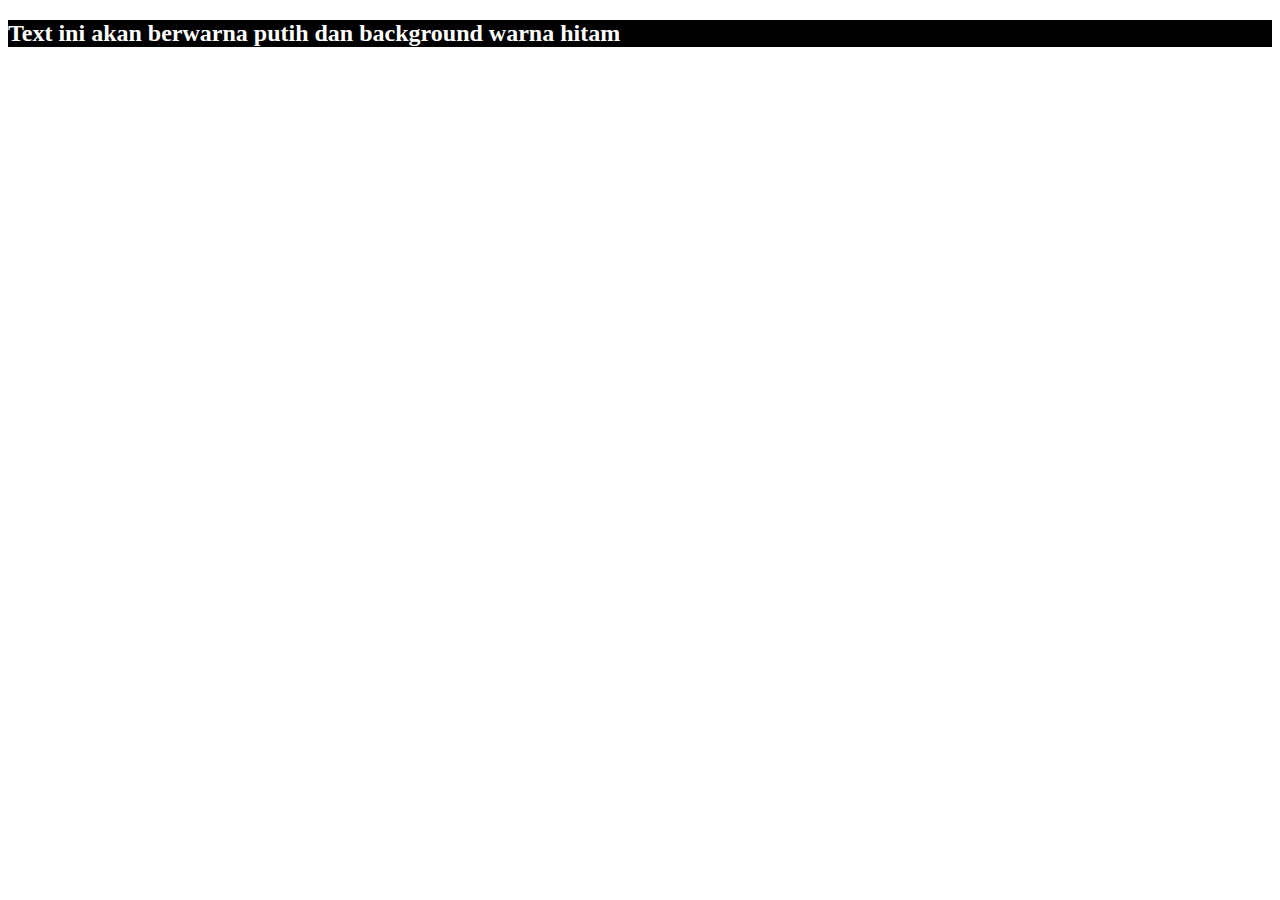
<file: belajar_HTML/Pertemuan_9/Latihan9.2.html>
<!DOCTYPE html>
<html>
<head>
    <title>Contoh Inline Style CSS</title>
</head>
<body>
    <h2 style="background-color:black; color:white">
        Text ini akan berwarna putih dan background warna hitam
    </h2>
</body>
</html>
</file>
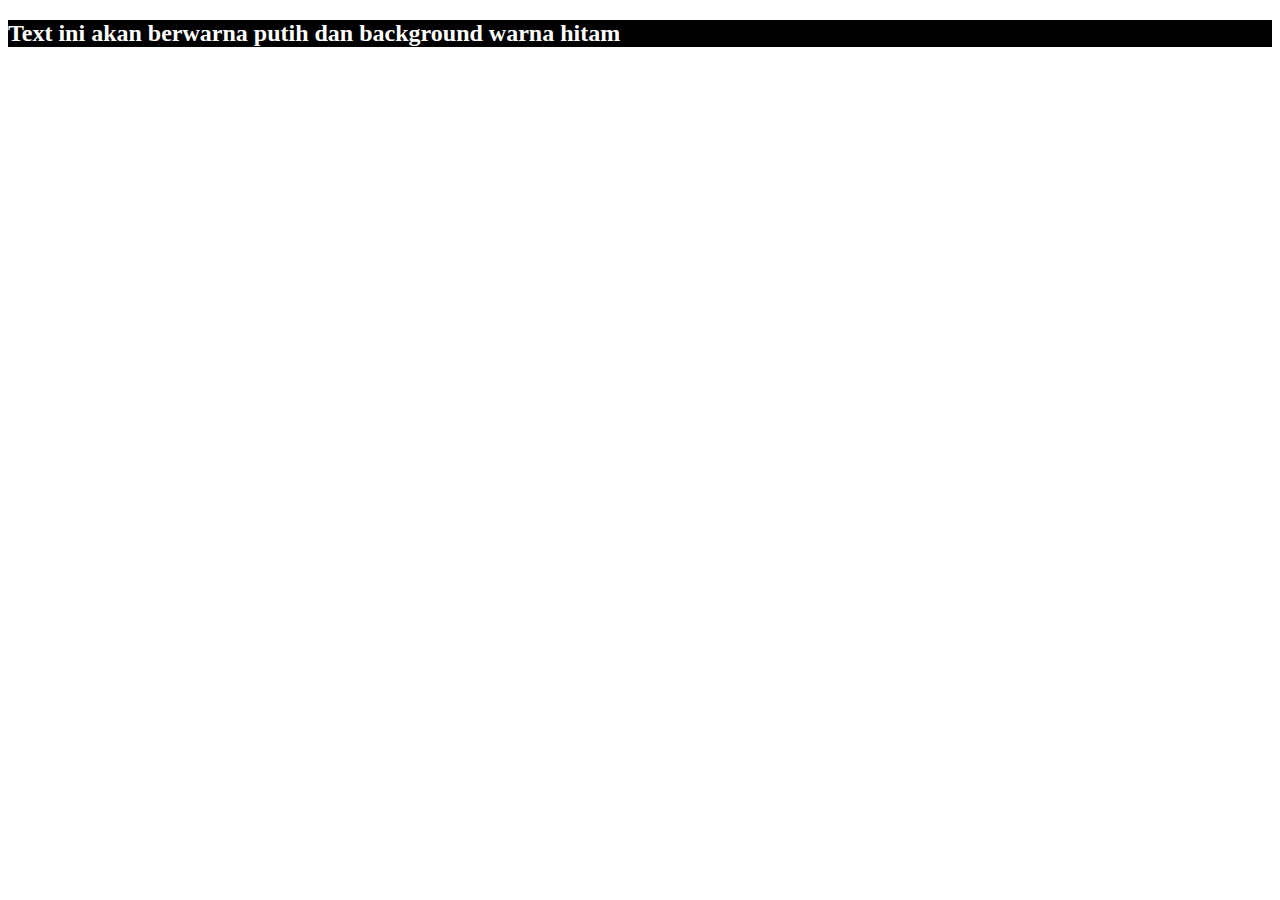
<file: belajar_HTML/Pertemuan_9/Latihan9.3.html>
<!DOCTYPE html>
<html>
<head>
    <title>Contoh Inline Style CSS</title>
    <style type="text/css">
        h2 {
            background-color:black;
            color:white;
        }
    </style>
</head>
<body>
    <h2>
        Text ini akan berwarna putih dan background warna hitam
    </h2>
</body>
</html>
</file>
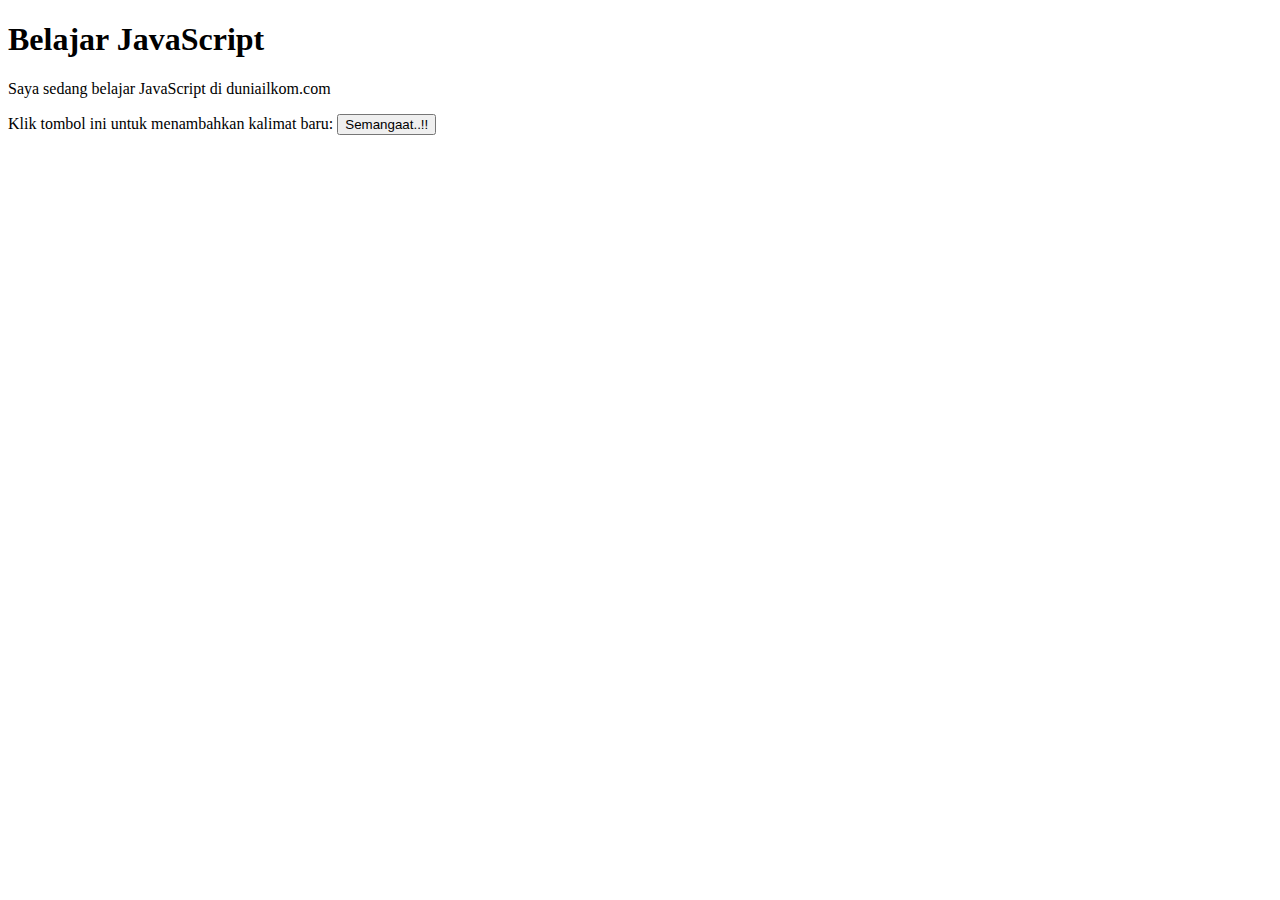
<file: belajar_HTML/Pertemuan_9/Latihan9.6.html>
<!DOCTYPE html>
<html>
<head>
    <title>Belajar JavaScript di Duniailkom</title>
    <script type="text/javascript">
        function tambah_semangat()
        {
            var a=document.getElementById("div_semangat");
            a.innerHTML+="<p>Sedang Belajar JavaScript, Semangat...!!!</p>";
        }
    </script>
</head>
<body>
    <h1>Belajar JavaScript</h1>
    <p>Saya sedang belajar JavaScript di duniailkom.com</p>
    Klik tombol ini untuk menambahkan kalimat baru:
    <button id="tambah" onclick="tambah_semangat()">Semangaat..!!</button>
    <div id="div_semangat"></div>
</body>
</html>
</file>
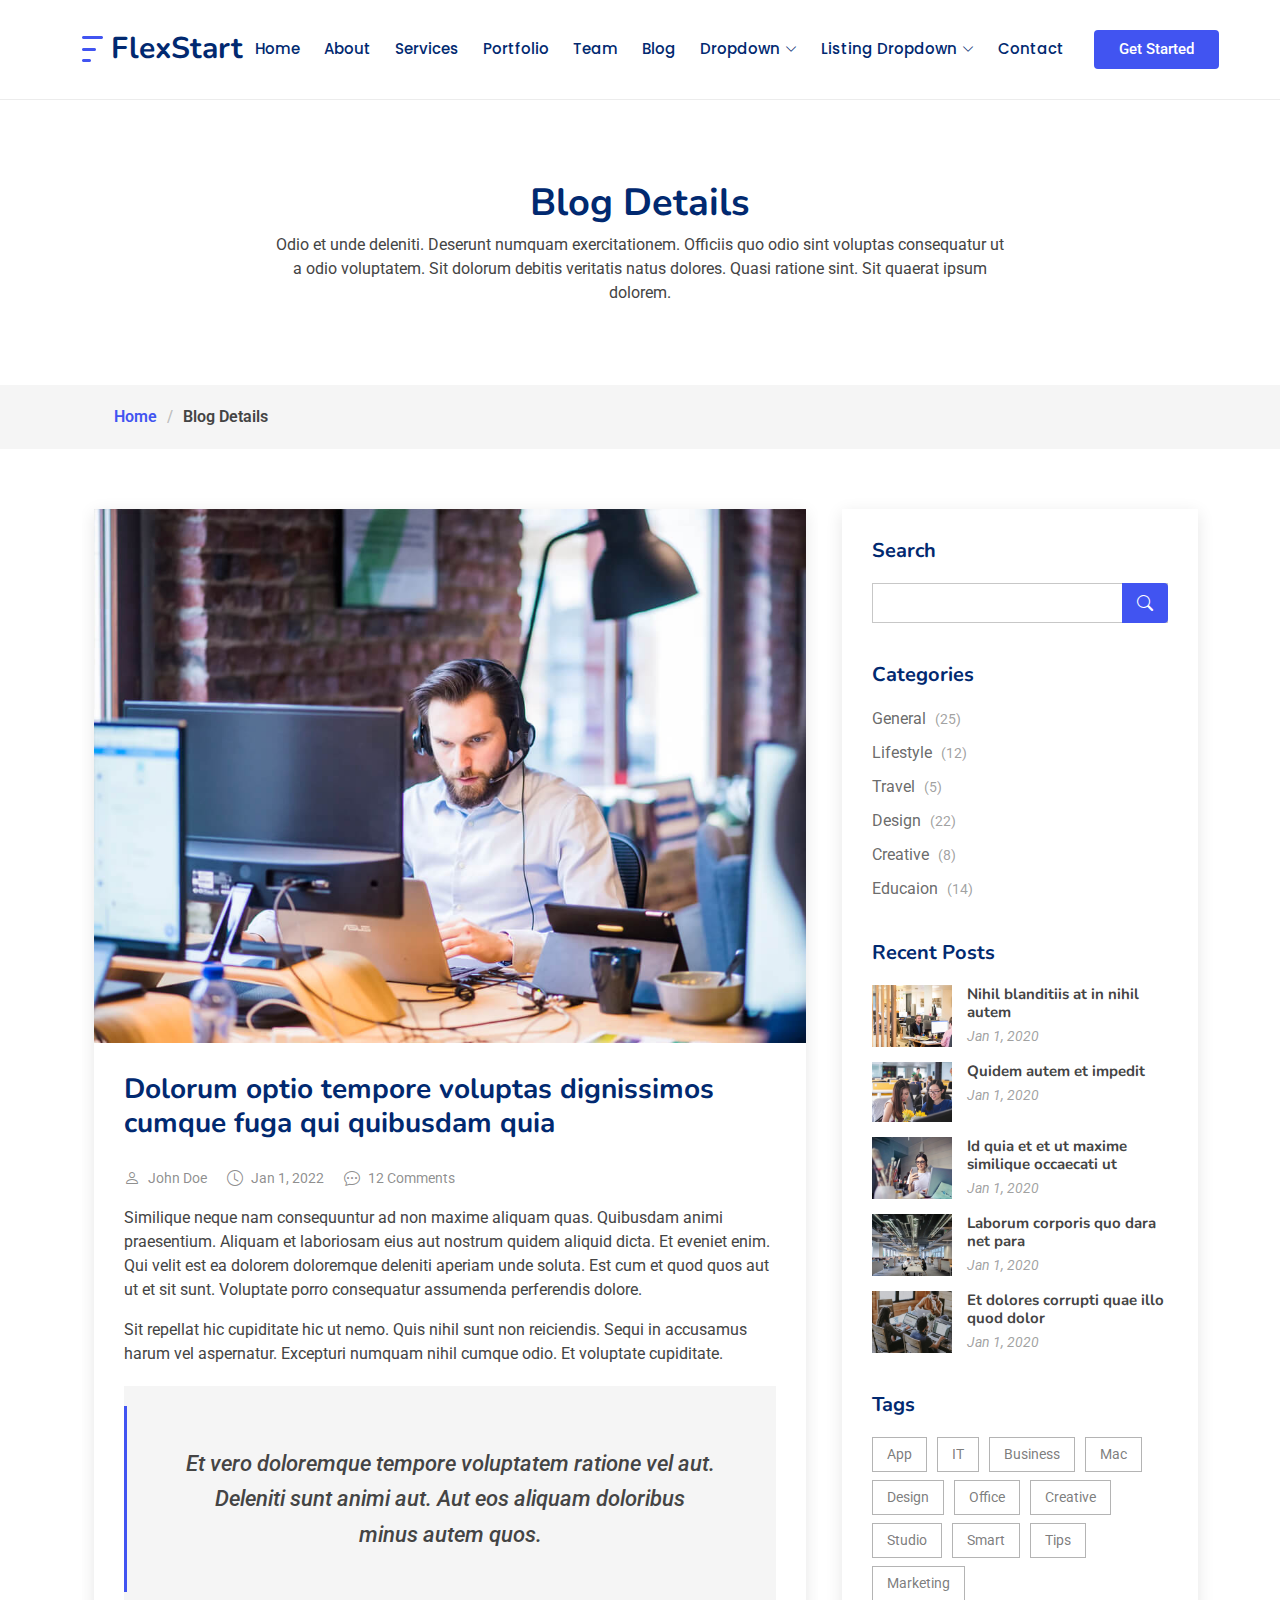
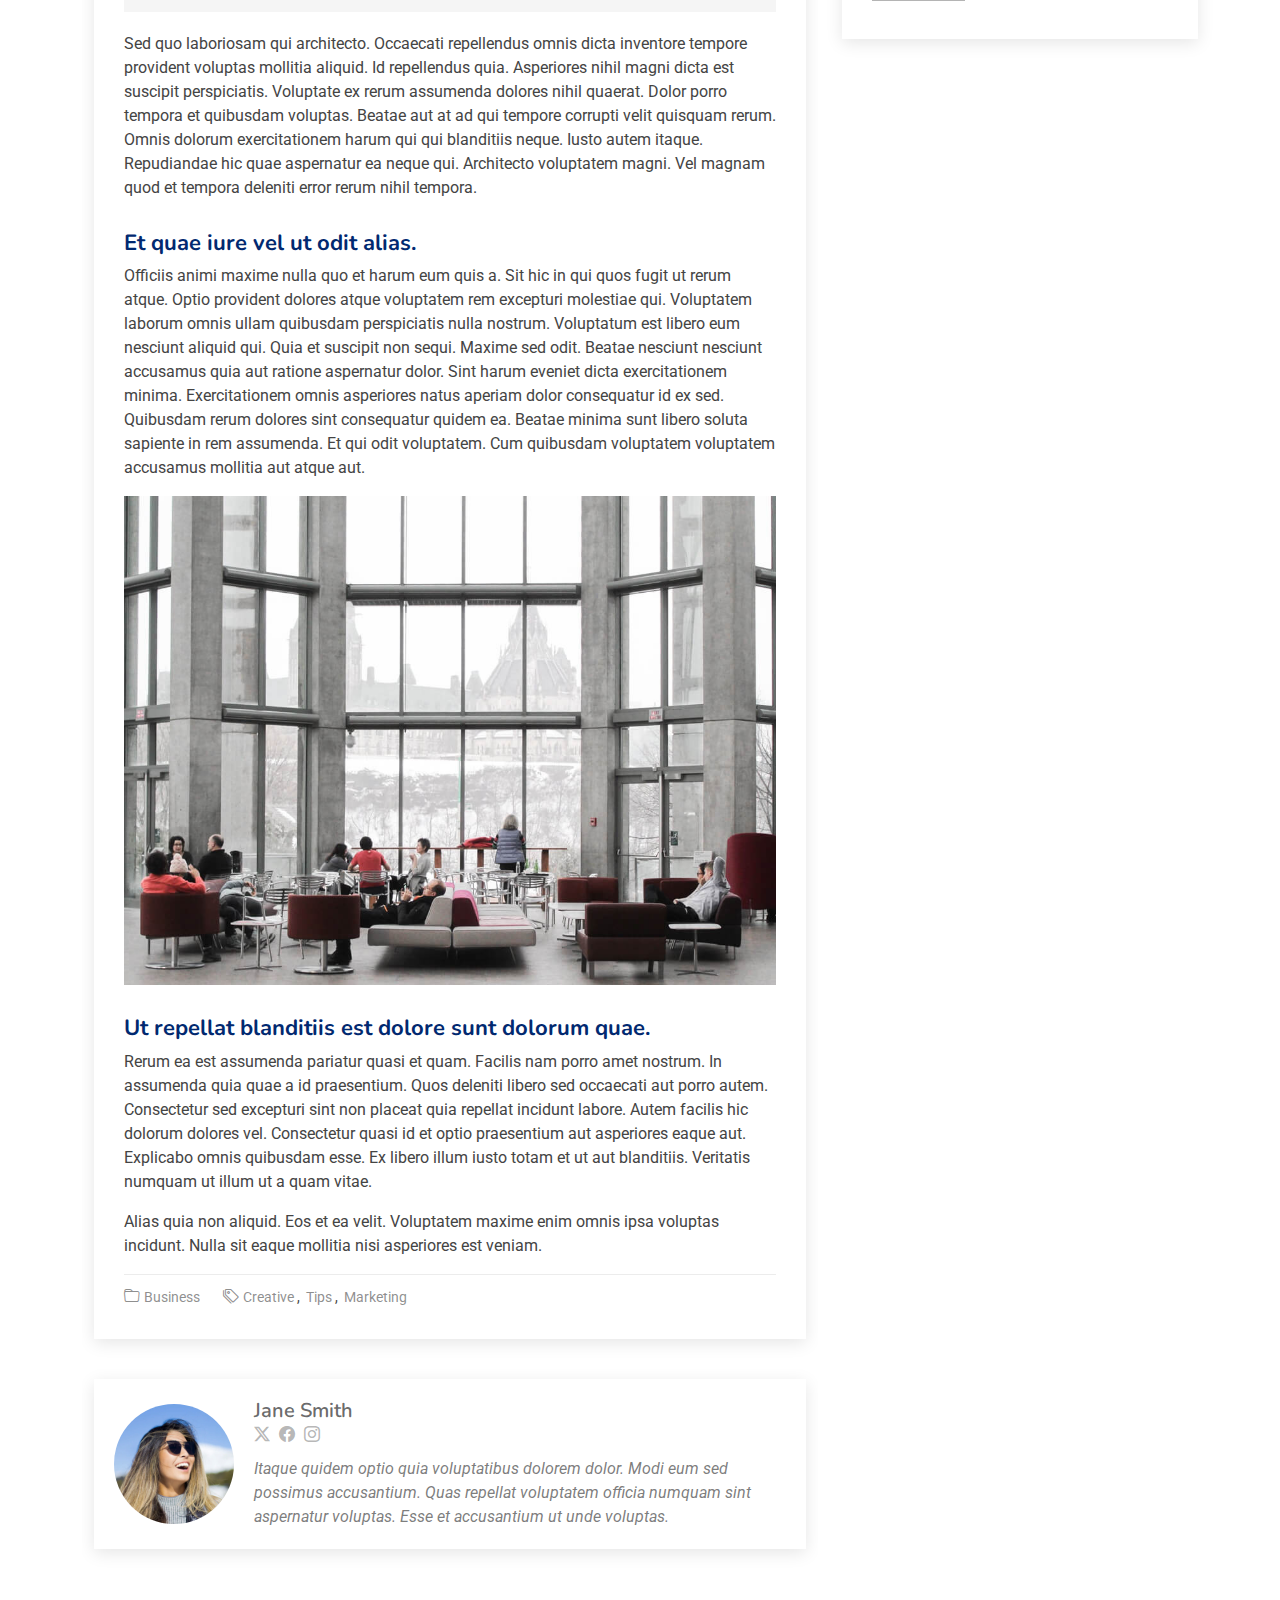
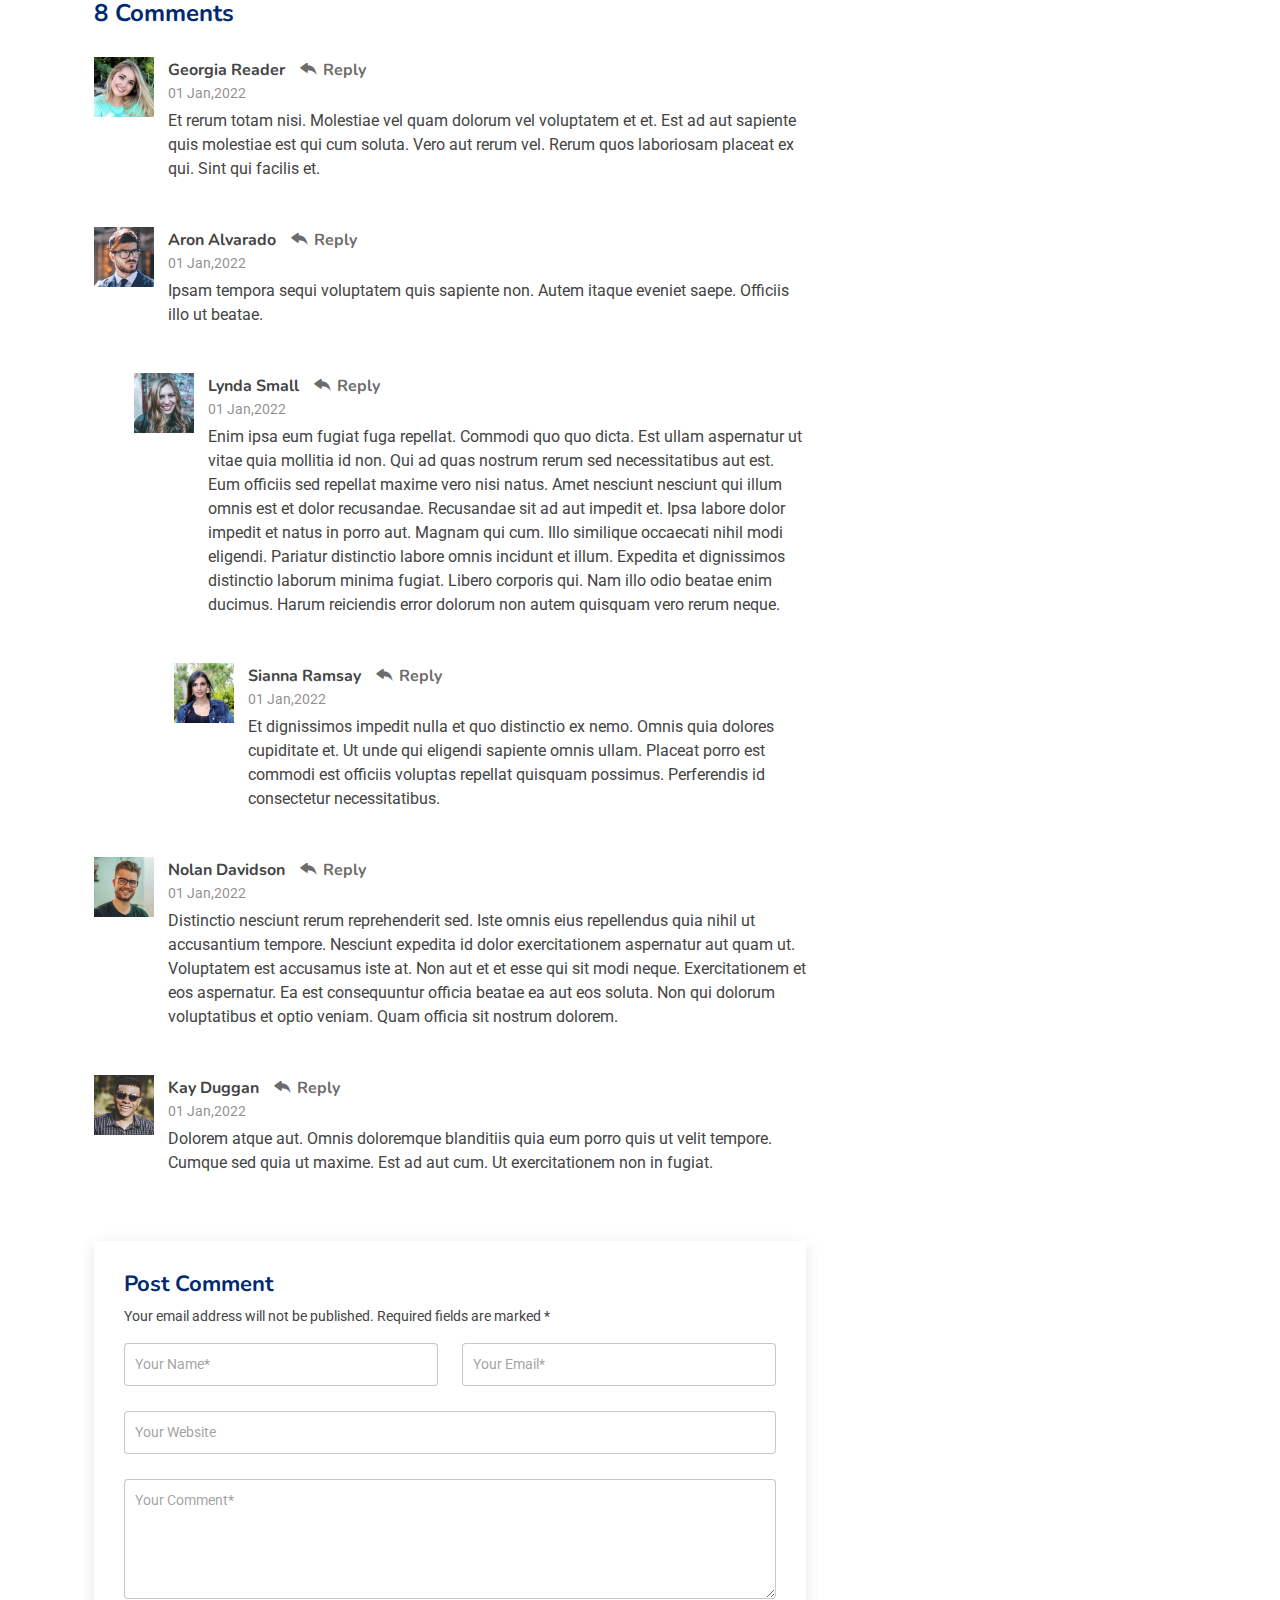
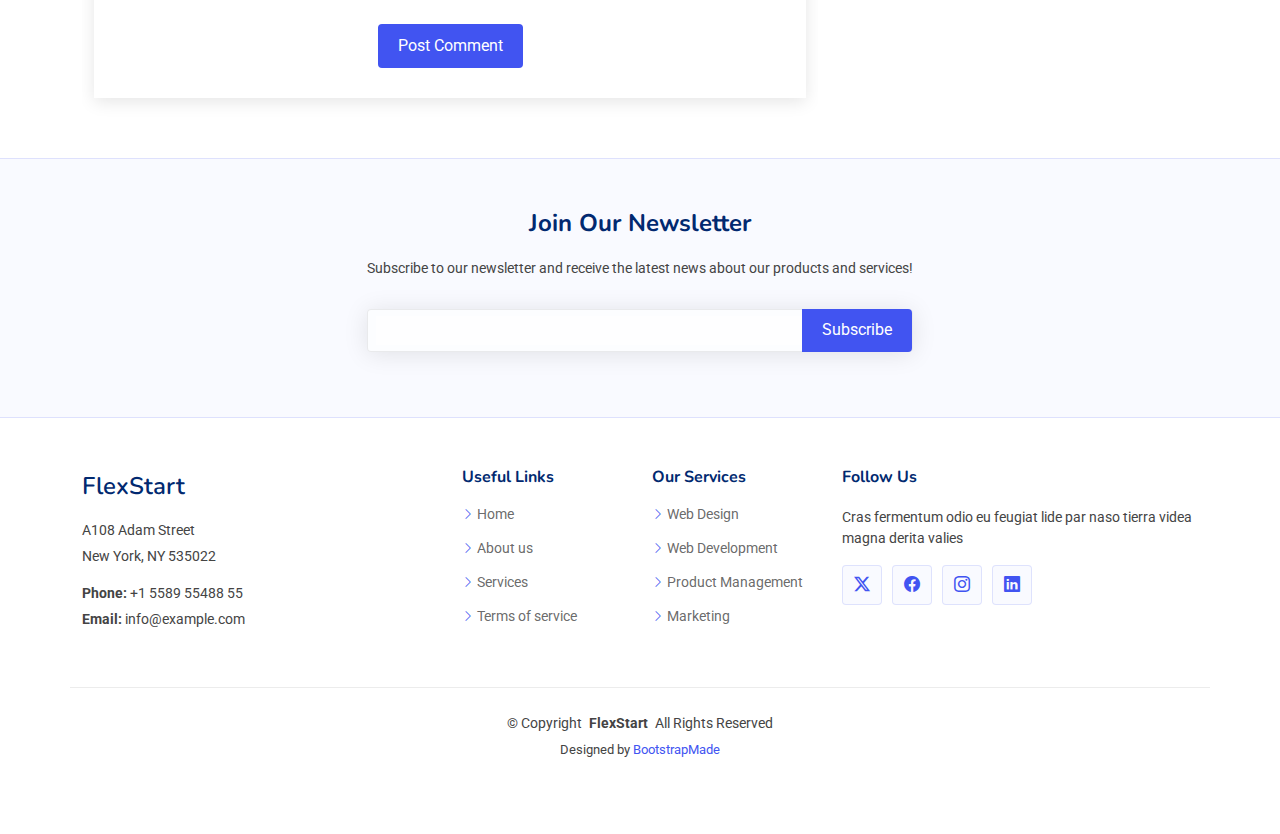
<file: belajar_php/Pertemuan_10/si_gudang/assets/templates/flexstart/blog-details.html>
<!DOCTYPE html>
<html lang="en">

<head>
  <meta charset="utf-8">
  <meta content="width=device-width, initial-scale=1.0" name="viewport">
  <title>Blog Details - FlexStart Bootstrap Template</title>
  <meta name="description" content="">
  <meta name="keywords" content="">

  <!-- Favicons -->
  <link href="assets/img/favicon.png" rel="icon">
  <link href="assets/img/apple-touch-icon.png" rel="apple-touch-icon">

  <!-- Fonts -->
  <link href="https://fonts.googleapis.com" rel="preconnect">
  <link href="https://fonts.gstatic.com" rel="preconnect" crossorigin>
  <link href="https://fonts.googleapis.com/css2?family=Roboto:ital,wght@0,100;0,300;0,400;0,500;0,700;0,900;1,100;1,300;1,400;1,500;1,700;1,900&family=Poppins:ital,wght@0,100;0,200;0,300;0,400;0,500;0,600;0,700;0,800;0,900;1,100;1,200;1,300;1,400;1,500;1,600;1,700;1,800;1,900&family=Nunito:ital,wght@0,200;0,300;0,400;0,500;0,600;0,700;0,800;0,900;1,200;1,300;1,400;1,500;1,600;1,700;1,800;1,900&display=swap" rel="stylesheet">

  <!-- Vendor CSS Files -->
  <link href="assets/vendor/bootstrap/css/bootstrap.min.css" rel="stylesheet">
  <link href="assets/vendor/bootstrap-icons/bootstrap-icons.css" rel="stylesheet">
  <link href="assets/vendor/aos/aos.css" rel="stylesheet">
  <link href="assets/vendor/glightbox/css/glightbox.min.css" rel="stylesheet">
  <link href="assets/vendor/swiper/swiper-bundle.min.css" rel="stylesheet">

  <!-- Main CSS File -->
  <link href="assets/css/main.css" rel="stylesheet">

  <!-- =======================================================
  * Template Name: FlexStart
  * Template URL: https://bootstrapmade.com/flexstart-bootstrap-startup-template/
  * Updated: Nov 01 2024 with Bootstrap v5.3.3
  * Author: BootstrapMade.com
  * License: https://bootstrapmade.com/license/
  ======================================================== -->
</head>

<body class="blog-details-page">

  <header id="header" class="header d-flex align-items-center sticky-top">
    <div class="container-fluid container-xl position-relative d-flex align-items-center">

      <a href="index.html" class="logo d-flex align-items-center me-auto">
        <!-- Uncomment the line below if you also wish to use an image logo -->
        <img src="assets/img/logo.png" alt="">
        <h1 class="sitename">FlexStart</h1>
      </a>

      <nav id="navmenu" class="navmenu">
        <ul>
          <li><a href="#hero">Home<br></a></li>
          <li><a href="#about">About</a></li>
          <li><a href="#services">Services</a></li>
          <li><a href="#portfolio">Portfolio</a></li>
          <li><a href="#team">Team</a></li>
          <li><a href="blog.html">Blog</a></li>
          <li class="dropdown"><a href="#"><span>Dropdown</span> <i class="bi bi-chevron-down toggle-dropdown"></i></a>
            <ul>
              <li><a href="#">Dropdown 1</a></li>
              <li class="dropdown"><a href="#"><span>Deep Dropdown</span> <i class="bi bi-chevron-down toggle-dropdown"></i></a>
                <ul>
                  <li><a href="#">Deep Dropdown 1</a></li>
                  <li><a href="#">Deep Dropdown 2</a></li>
                  <li><a href="#">Deep Dropdown 3</a></li>
                  <li><a href="#">Deep Dropdown 4</a></li>
                  <li><a href="#">Deep Dropdown 5</a></li>
                </ul>
              </li>
              <li><a href="#">Dropdown 2</a></li>
              <li><a href="#">Dropdown 3</a></li>
              <li><a href="#">Dropdown 4</a></li>
            </ul>
          </li>
          <li class="listing-dropdown"><a href="#"><span>Listing Dropdown</span> <i class="bi bi-chevron-down toggle-dropdown"></i></a>
            <ul>
              <li>
                <a href="#">Column 1 link 1</a>
                <a href="#">Column 1 link 2</a>
                <a href="#">Column 1 link 3</a>
              </li>
              <li>
                <a href="#">Column 2 link 1</a>
                <a href="#">Column 2 link 2</a>
                <a href="#">Column 3 link 3</a>
              </li>
              <li>
                <a href="#">Column 3 link 1</a>
                <a href="#">Column 3 link 2</a>
                <a href="#">Column 3 link 3</a>
              </li>
              <li>
                <a href="#">Column 4 link 1</a>
                <a href="#">Column 4 link 2</a>
                <a href="#">Column 4 link 3</a>
              </li>
              <li>
                <a href="#">Column 5 link 1</a>
                <a href="#">Column 5 link 2</a>
                <a href="#">Column 5 link 3</a>
              </li>
            </ul>
          </li>
          <li><a href="#contact">Contact</a></li>
        </ul>
        <i class="mobile-nav-toggle d-xl-none bi bi-list"></i>
      </nav>

      <a class="btn-getstarted flex-md-shrink-0" href="index.html#about">Get Started</a>

    </div>
  </header>

  <main class="main">

    <!-- Page Title -->
    <div class="page-title">
      <div class="heading">
        <div class="container">
          <div class="row d-flex justify-content-center text-center">
            <div class="col-lg-8">
              <h1>Blog Details</h1>
              <p class="mb-0">Odio et unde deleniti. Deserunt numquam exercitationem. Officiis quo odio sint voluptas consequatur ut a odio voluptatem. Sit dolorum debitis veritatis natus dolores. Quasi ratione sint. Sit quaerat ipsum dolorem.</p>
            </div>
          </div>
        </div>
      </div>
      <nav class="breadcrumbs">
        <div class="container">
          <ol>
            <li><a href="index.html">Home</a></li>
            <li class="current">Blog Details</li>
          </ol>
        </div>
      </nav>
    </div><!-- End Page Title -->

    <div class="container">
      <div class="row">

        <div class="col-lg-8">

          <!-- Blog Details Section -->
          <section id="blog-details" class="blog-details section">
            <div class="container">

              <article class="article">

                <div class="post-img">
                  <img src="assets/img/blog/blog-1.jpg" alt="" class="img-fluid">
                </div>

                <h2 class="title">Dolorum optio tempore voluptas dignissimos cumque fuga qui quibusdam quia</h2>

                <div class="meta-top">
                  <ul>
                    <li class="d-flex align-items-center"><i class="bi bi-person"></i> <a href="blog-details.html">John Doe</a></li>
                    <li class="d-flex align-items-center"><i class="bi bi-clock"></i> <a href="blog-details.html"><time datetime="2020-01-01">Jan 1, 2022</time></a></li>
                    <li class="d-flex align-items-center"><i class="bi bi-chat-dots"></i> <a href="blog-details.html">12 Comments</a></li>
                  </ul>
                </div><!-- End meta top -->

                <div class="content">
                  <p>
                    Similique neque nam consequuntur ad non maxime aliquam quas. Quibusdam animi praesentium. Aliquam et laboriosam eius aut nostrum quidem aliquid dicta.
                    Et eveniet enim. Qui velit est ea dolorem doloremque deleniti aperiam unde soluta. Est cum et quod quos aut ut et sit sunt. Voluptate porro consequatur assumenda perferendis dolore.
                  </p>

                  <p>
                    Sit repellat hic cupiditate hic ut nemo. Quis nihil sunt non reiciendis. Sequi in accusamus harum vel aspernatur. Excepturi numquam nihil cumque odio. Et voluptate cupiditate.
                  </p>

                  <blockquote>
                    <p>
                      Et vero doloremque tempore voluptatem ratione vel aut. Deleniti sunt animi aut. Aut eos aliquam doloribus minus autem quos.
                    </p>
                  </blockquote>

                  <p>
                    Sed quo laboriosam qui architecto. Occaecati repellendus omnis dicta inventore tempore provident voluptas mollitia aliquid. Id repellendus quia. Asperiores nihil magni dicta est suscipit perspiciatis. Voluptate ex rerum assumenda dolores nihil quaerat.
                    Dolor porro tempora et quibusdam voluptas. Beatae aut at ad qui tempore corrupti velit quisquam rerum. Omnis dolorum exercitationem harum qui qui blanditiis neque.
                    Iusto autem itaque. Repudiandae hic quae aspernatur ea neque qui. Architecto voluptatem magni. Vel magnam quod et tempora deleniti error rerum nihil tempora.
                  </p>

                  <h3>Et quae iure vel ut odit alias.</h3>
                  <p>
                    Officiis animi maxime nulla quo et harum eum quis a. Sit hic in qui quos fugit ut rerum atque. Optio provident dolores atque voluptatem rem excepturi molestiae qui. Voluptatem laborum omnis ullam quibusdam perspiciatis nulla nostrum. Voluptatum est libero eum nesciunt aliquid qui.
                    Quia et suscipit non sequi. Maxime sed odit. Beatae nesciunt nesciunt accusamus quia aut ratione aspernatur dolor. Sint harum eveniet dicta exercitationem minima. Exercitationem omnis asperiores natus aperiam dolor consequatur id ex sed. Quibusdam rerum dolores sint consequatur quidem ea.
                    Beatae minima sunt libero soluta sapiente in rem assumenda. Et qui odit voluptatem. Cum quibusdam voluptatem voluptatem accusamus mollitia aut atque aut.
                  </p>
                  <img src="assets/img/blog/blog-inside-post.jpg" class="img-fluid" alt="">

                  <h3>Ut repellat blanditiis est dolore sunt dolorum quae.</h3>
                  <p>
                    Rerum ea est assumenda pariatur quasi et quam. Facilis nam porro amet nostrum. In assumenda quia quae a id praesentium. Quos deleniti libero sed occaecati aut porro autem. Consectetur sed excepturi sint non placeat quia repellat incidunt labore. Autem facilis hic dolorum dolores vel.
                    Consectetur quasi id et optio praesentium aut asperiores eaque aut. Explicabo omnis quibusdam esse. Ex libero illum iusto totam et ut aut blanditiis. Veritatis numquam ut illum ut a quam vitae.
                  </p>
                  <p>
                    Alias quia non aliquid. Eos et ea velit. Voluptatem maxime enim omnis ipsa voluptas incidunt. Nulla sit eaque mollitia nisi asperiores est veniam.
                  </p>

                </div><!-- End post content -->

                <div class="meta-bottom">
                  <i class="bi bi-folder"></i>
                  <ul class="cats">
                    <li><a href="#">Business</a></li>
                  </ul>

                  <i class="bi bi-tags"></i>
                  <ul class="tags">
                    <li><a href="#">Creative</a></li>
                    <li><a href="#">Tips</a></li>
                    <li><a href="#">Marketing</a></li>
                  </ul>
                </div><!-- End meta bottom -->

              </article>

            </div>
          </section><!-- /Blog Details Section -->

          <!-- Blog Author Section -->
          <section id="blog-author" class="blog-author section">

            <div class="container">
              <div class="author-container d-flex align-items-center">
                <img src="assets/img/blog/blog-author.jpg" class="rounded-circle flex-shrink-0" alt="">
                <div>
                  <h4>Jane Smith</h4>
                  <div class="social-links">
                    <a href="https://x.com/#"><i class="bi bi-twitter-x"></i></a>
                    <a href="https://facebook.com/#"><i class="bi bi-facebook"></i></a>
                    <a href="https://instagram.com/#"><i class="biu bi-instagram"></i></a>
                  </div>
                  <p>
                    Itaque quidem optio quia voluptatibus dolorem dolor. Modi eum sed possimus accusantium. Quas repellat voluptatem officia numquam sint aspernatur voluptas. Esse et accusantium ut unde voluptas.
                  </p>
                </div>
              </div>
            </div>

          </section><!-- /Blog Author Section -->

          <!-- Blog Comments Section -->
          <section id="blog-comments" class="blog-comments section">

            <div class="container">

              <h4 class="comments-count">8 Comments</h4>

              <div id="comment-1" class="comment">
                <div class="d-flex">
                  <div class="comment-img"><img src="assets/img/blog/comments-1.jpg" alt=""></div>
                  <div>
                    <h5><a href="">Georgia Reader</a> <a href="#" class="reply"><i class="bi bi-reply-fill"></i> Reply</a></h5>
                    <time datetime="2020-01-01">01 Jan,2022</time>
                    <p>
                      Et rerum totam nisi. Molestiae vel quam dolorum vel voluptatem et et. Est ad aut sapiente quis molestiae est qui cum soluta.
                      Vero aut rerum vel. Rerum quos laboriosam placeat ex qui. Sint qui facilis et.
                    </p>
                  </div>
                </div>
              </div><!-- End comment #1 -->

              <div id="comment-2" class="comment">
                <div class="d-flex">
                  <div class="comment-img"><img src="assets/img/blog/comments-2.jpg" alt=""></div>
                  <div>
                    <h5><a href="">Aron Alvarado</a> <a href="#" class="reply"><i class="bi bi-reply-fill"></i> Reply</a></h5>
                    <time datetime="2020-01-01">01 Jan,2022</time>
                    <p>
                      Ipsam tempora sequi voluptatem quis sapiente non. Autem itaque eveniet saepe. Officiis illo ut beatae.
                    </p>
                  </div>
                </div>

                <div id="comment-reply-1" class="comment comment-reply">
                  <div class="d-flex">
                    <div class="comment-img"><img src="assets/img/blog/comments-3.jpg" alt=""></div>
                    <div>
                      <h5><a href="">Lynda Small</a> <a href="#" class="reply"><i class="bi bi-reply-fill"></i> Reply</a></h5>
                      <time datetime="2020-01-01">01 Jan,2022</time>
                      <p>
                        Enim ipsa eum fugiat fuga repellat. Commodi quo quo dicta. Est ullam aspernatur ut vitae quia mollitia id non. Qui ad quas nostrum rerum sed necessitatibus aut est. Eum officiis sed repellat maxime vero nisi natus. Amet nesciunt nesciunt qui illum omnis est et dolor recusandae.

                        Recusandae sit ad aut impedit et. Ipsa labore dolor impedit et natus in porro aut. Magnam qui cum. Illo similique occaecati nihil modi eligendi. Pariatur distinctio labore omnis incidunt et illum. Expedita et dignissimos distinctio laborum minima fugiat.

                        Libero corporis qui. Nam illo odio beatae enim ducimus. Harum reiciendis error dolorum non autem quisquam vero rerum neque.
                      </p>
                    </div>
                  </div>

                  <div id="comment-reply-2" class="comment comment-reply">
                    <div class="d-flex">
                      <div class="comment-img"><img src="assets/img/blog/comments-4.jpg" alt=""></div>
                      <div>
                        <h5><a href="">Sianna Ramsay</a> <a href="#" class="reply"><i class="bi bi-reply-fill"></i> Reply</a></h5>
                        <time datetime="2020-01-01">01 Jan,2022</time>
                        <p>
                          Et dignissimos impedit nulla et quo distinctio ex nemo. Omnis quia dolores cupiditate et. Ut unde qui eligendi sapiente omnis ullam. Placeat porro est commodi est officiis voluptas repellat quisquam possimus. Perferendis id consectetur necessitatibus.
                        </p>
                      </div>
                    </div>

                  </div><!-- End comment reply #2-->

                </div><!-- End comment reply #1-->

              </div><!-- End comment #2-->

              <div id="comment-3" class="comment">
                <div class="d-flex">
                  <div class="comment-img"><img src="assets/img/blog/comments-5.jpg" alt=""></div>
                  <div>
                    <h5><a href="">Nolan Davidson</a> <a href="#" class="reply"><i class="bi bi-reply-fill"></i> Reply</a></h5>
                    <time datetime="2020-01-01">01 Jan,2022</time>
                    <p>
                      Distinctio nesciunt rerum reprehenderit sed. Iste omnis eius repellendus quia nihil ut accusantium tempore. Nesciunt expedita id dolor exercitationem aspernatur aut quam ut. Voluptatem est accusamus iste at.
                      Non aut et et esse qui sit modi neque. Exercitationem et eos aspernatur. Ea est consequuntur officia beatae ea aut eos soluta. Non qui dolorum voluptatibus et optio veniam. Quam officia sit nostrum dolorem.
                    </p>
                  </div>
                </div>

              </div><!-- End comment #3 -->

              <div id="comment-4" class="comment">
                <div class="d-flex">
                  <div class="comment-img"><img src="assets/img/blog/comments-6.jpg" alt=""></div>
                  <div>
                    <h5><a href="">Kay Duggan</a> <a href="#" class="reply"><i class="bi bi-reply-fill"></i> Reply</a></h5>
                    <time datetime="2020-01-01">01 Jan,2022</time>
                    <p>
                      Dolorem atque aut. Omnis doloremque blanditiis quia eum porro quis ut velit tempore. Cumque sed quia ut maxime. Est ad aut cum. Ut exercitationem non in fugiat.
                    </p>
                  </div>
                </div>

              </div><!-- End comment #4 -->

            </div>

          </section><!-- /Blog Comments Section -->

          <!-- Comment Form Section -->
          <section id="comment-form" class="comment-form section">
            <div class="container">

              <form action="">

                <h4>Post Comment</h4>
                <p>Your email address will not be published. Required fields are marked * </p>
                <div class="row">
                  <div class="col-md-6 form-group">
                    <input name="name" type="text" class="form-control" placeholder="Your Name*">
                  </div>
                  <div class="col-md-6 form-group">
                    <input name="email" type="text" class="form-control" placeholder="Your Email*">
                  </div>
                </div>
                <div class="row">
                  <div class="col form-group">
                    <input name="website" type="text" class="form-control" placeholder="Your Website">
                  </div>
                </div>
                <div class="row">
                  <div class="col form-group">
                    <textarea name="comment" class="form-control" placeholder="Your Comment*"></textarea>
                  </div>
                </div>

                <div class="text-center">
                  <button type="submit" class="btn btn-primary">Post Comment</button>
                </div>

              </form>

            </div>
          </section><!-- /Comment Form Section -->

        </div>

        <div class="col-lg-4 sidebar">

          <div class="widgets-container">

            <!-- Search Widget -->
            <div class="search-widget widget-item">

              <h3 class="widget-title">Search</h3>
              <form action="">
                <input type="text">
                <button type="submit" title="Search"><i class="bi bi-search"></i></button>
              </form>

            </div><!--/Search Widget -->

            <!-- Categories Widget -->
            <div class="categories-widget widget-item">

              <h3 class="widget-title">Categories</h3>
              <ul class="mt-3">
                <li><a href="#">General <span>(25)</span></a></li>
                <li><a href="#">Lifestyle <span>(12)</span></a></li>
                <li><a href="#">Travel <span>(5)</span></a></li>
                <li><a href="#">Design <span>(22)</span></a></li>
                <li><a href="#">Creative <span>(8)</span></a></li>
                <li><a href="#">Educaion <span>(14)</span></a></li>
              </ul>

            </div><!--/Categories Widget -->

            <!-- Recent Posts Widget -->
            <div class="recent-posts-widget widget-item">

              <h3 class="widget-title">Recent Posts</h3>

              <div class="post-item">
                <img src="assets/img/blog/blog-recent-1.jpg" alt="" class="flex-shrink-0">
                <div>
                  <h4><a href="blog-details.html">Nihil blanditiis at in nihil autem</a></h4>
                  <time datetime="2020-01-01">Jan 1, 2020</time>
                </div>
              </div><!-- End recent post item-->

              <div class="post-item">
                <img src="assets/img/blog/blog-recent-2.jpg" alt="" class="flex-shrink-0">
                <div>
                  <h4><a href="blog-details.html">Quidem autem et impedit</a></h4>
                  <time datetime="2020-01-01">Jan 1, 2020</time>
                </div>
              </div><!-- End recent post item-->

              <div class="post-item">
                <img src="assets/img/blog/blog-recent-3.jpg" alt="" class="flex-shrink-0">
                <div>
                  <h4><a href="blog-details.html">Id quia et et ut maxime similique occaecati ut</a></h4>
                  <time datetime="2020-01-01">Jan 1, 2020</time>
                </div>
              </div><!-- End recent post item-->

              <div class="post-item">
                <img src="assets/img/blog/blog-recent-4.jpg" alt="" class="flex-shrink-0">
                <div>
                  <h4><a href="blog-details.html">Laborum corporis quo dara net para</a></h4>
                  <time datetime="2020-01-01">Jan 1, 2020</time>
                </div>
              </div><!-- End recent post item-->

              <div class="post-item">
                <img src="assets/img/blog/blog-recent-5.jpg" alt="" class="flex-shrink-0">
                <div>
                  <h4><a href="blog-details.html">Et dolores corrupti quae illo quod dolor</a></h4>
                  <time datetime="2020-01-01">Jan 1, 2020</time>
                </div>
              </div><!-- End recent post item-->

            </div><!--/Recent Posts Widget -->

            <!-- Tags Widget -->
            <div class="tags-widget widget-item">

              <h3 class="widget-title">Tags</h3>
              <ul>
                <li><a href="#">App</a></li>
                <li><a href="#">IT</a></li>
                <li><a href="#">Business</a></li>
                <li><a href="#">Mac</a></li>
                <li><a href="#">Design</a></li>
                <li><a href="#">Office</a></li>
                <li><a href="#">Creative</a></li>
                <li><a href="#">Studio</a></li>
                <li><a href="#">Smart</a></li>
                <li><a href="#">Tips</a></li>
                <li><a href="#">Marketing</a></li>
              </ul>

            </div><!--/Tags Widget -->

          </div>

        </div>

      </div>
    </div>

  </main>

  <footer id="footer" class="footer">

    <div class="footer-newsletter">
      <div class="container">
        <div class="row justify-content-center text-center">
          <div class="col-lg-6">
            <h4>Join Our Newsletter</h4>
            <p>Subscribe to our newsletter and receive the latest news about our products and services!</p>
            <form action="forms/newsletter.php" method="post" class="php-email-form">
              <div class="newsletter-form"><input type="email" name="email"><input type="submit" value="Subscribe"></div>
              <div class="loading">Loading</div>
              <div class="error-message"></div>
              <div class="sent-message">Your subscription request has been sent. Thank you!</div>
            </form>
          </div>
        </div>
      </div>
    </div>

    <div class="container footer-top">
      <div class="row gy-4">
        <div class="col-lg-4 col-md-6 footer-about">
          <a href="index.html" class="d-flex align-items-center">
            <span class="sitename">FlexStart</span>
          </a>
          <div class="footer-contact pt-3">
            <p>A108 Adam Street</p>
            <p>New York, NY 535022</p>
            <p class="mt-3"><strong>Phone:</strong> <span>+1 5589 55488 55</span></p>
            <p><strong>Email:</strong> <span>info@example.com</span></p>
          </div>
        </div>

        <div class="col-lg-2 col-md-3 footer-links">
          <h4>Useful Links</h4>
          <ul>
            <li><i class="bi bi-chevron-right"></i> <a href="#">Home</a></li>
            <li><i class="bi bi-chevron-right"></i> <a href="#">About us</a></li>
            <li><i class="bi bi-chevron-right"></i> <a href="#">Services</a></li>
            <li><i class="bi bi-chevron-right"></i> <a href="#">Terms of service</a></li>
          </ul>
        </div>

        <div class="col-lg-2 col-md-3 footer-links">
          <h4>Our Services</h4>
          <ul>
            <li><i class="bi bi-chevron-right"></i> <a href="#">Web Design</a></li>
            <li><i class="bi bi-chevron-right"></i> <a href="#">Web Development</a></li>
            <li><i class="bi bi-chevron-right"></i> <a href="#">Product Management</a></li>
            <li><i class="bi bi-chevron-right"></i> <a href="#">Marketing</a></li>
          </ul>
        </div>

        <div class="col-lg-4 col-md-12">
          <h4>Follow Us</h4>
          <p>Cras fermentum odio eu feugiat lide par naso tierra videa magna derita valies</p>
          <div class="social-links d-flex">
            <a href=""><i class="bi bi-twitter-x"></i></a>
            <a href=""><i class="bi bi-facebook"></i></a>
            <a href=""><i class="bi bi-instagram"></i></a>
            <a href=""><i class="bi bi-linkedin"></i></a>
          </div>
        </div>

      </div>
    </div>

    <div class="container copyright text-center mt-4">
      <p>© <span>Copyright</span> <strong class="px-1 sitename">FlexStart</strong> <span>All Rights Reserved</span></p>
      <div class="credits">
        <!-- All the links in the footer should remain intact. -->
        <!-- You can delete the links only if you've purchased the pro version. -->
        <!-- Licensing information: https://bootstrapmade.com/license/ -->
        <!-- Purchase the pro version with working PHP/AJAX contact form: [buy-url] -->
        Designed by <a href="https://bootstrapmade.com/">BootstrapMade</a>
      </div>
    </div>

  </footer>

  <!-- Scroll Top -->
  <a href="#" id="scroll-top" class="scroll-top d-flex align-items-center justify-content-center"><i class="bi bi-arrow-up-short"></i></a>

  <!-- Vendor JS Files -->
  <script src="assets/vendor/bootstrap/js/bootstrap.bundle.min.js"></script>
  <script src="assets/vendor/php-email-form/validate.js"></script>
  <script src="assets/vendor/aos/aos.js"></script>
  <script src="assets/vendor/glightbox/js/glightbox.min.js"></script>
  <script src="assets/vendor/purecounter/purecounter_vanilla.js"></script>
  <script src="assets/vendor/imagesloaded/imagesloaded.pkgd.min.js"></script>
  <script src="assets/vendor/isotope-layout/isotope.pkgd.min.js"></script>
  <script src="assets/vendor/swiper/swiper-bundle.min.js"></script>

  <!-- Main JS File -->
  <script src="assets/js/main.js"></script>

</body>

</html>
</file>
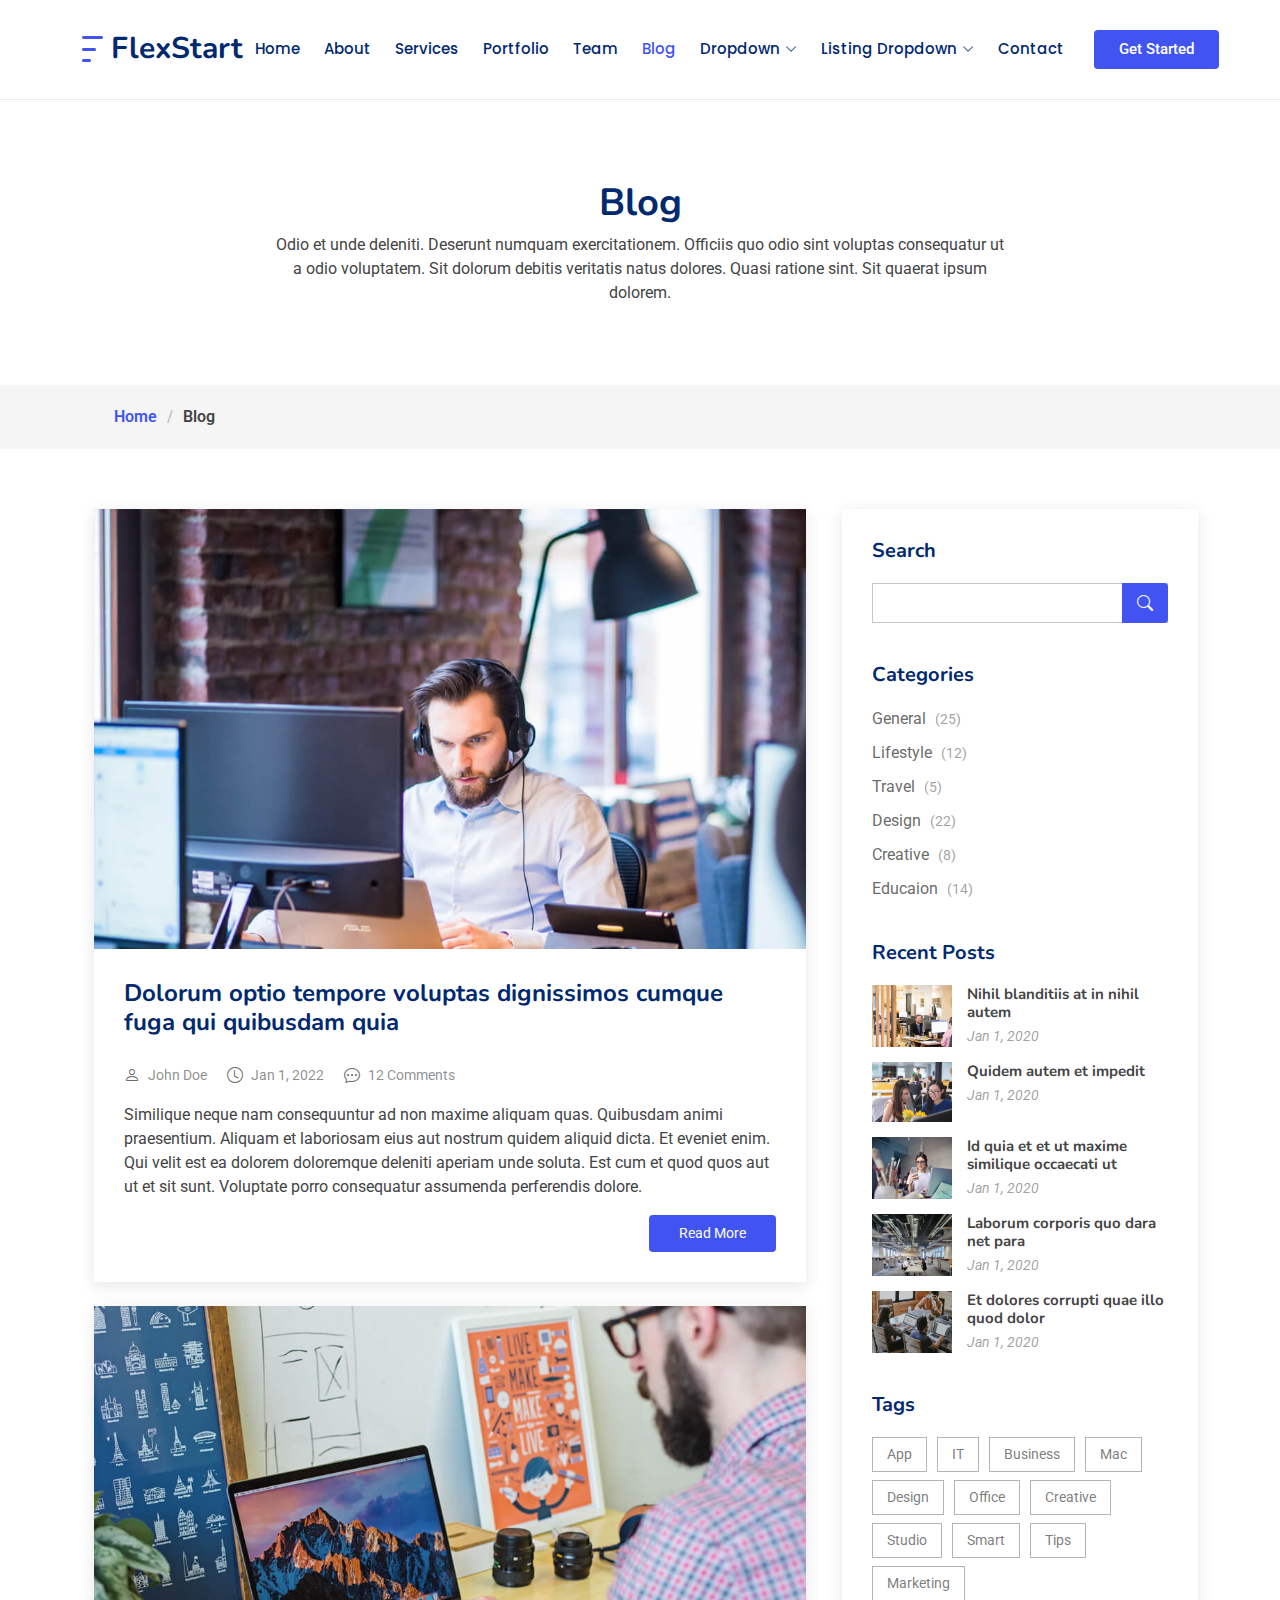
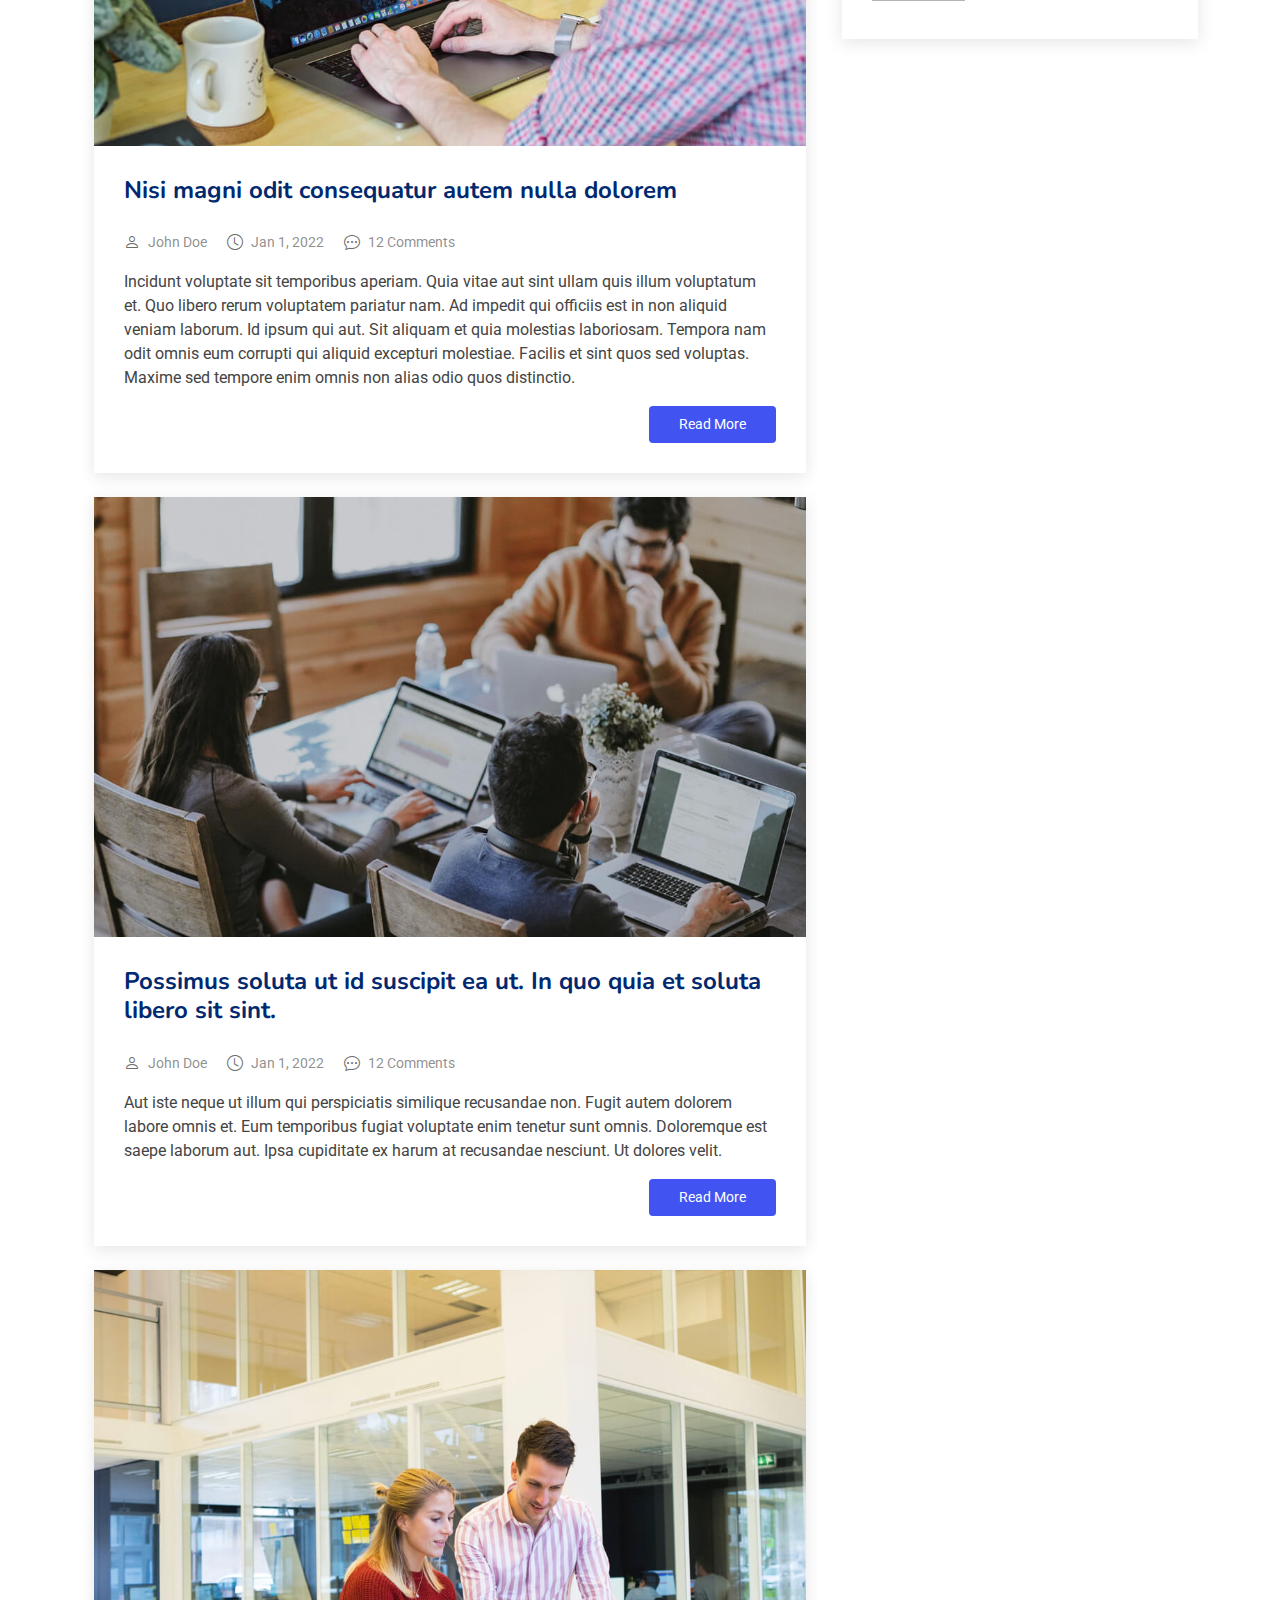
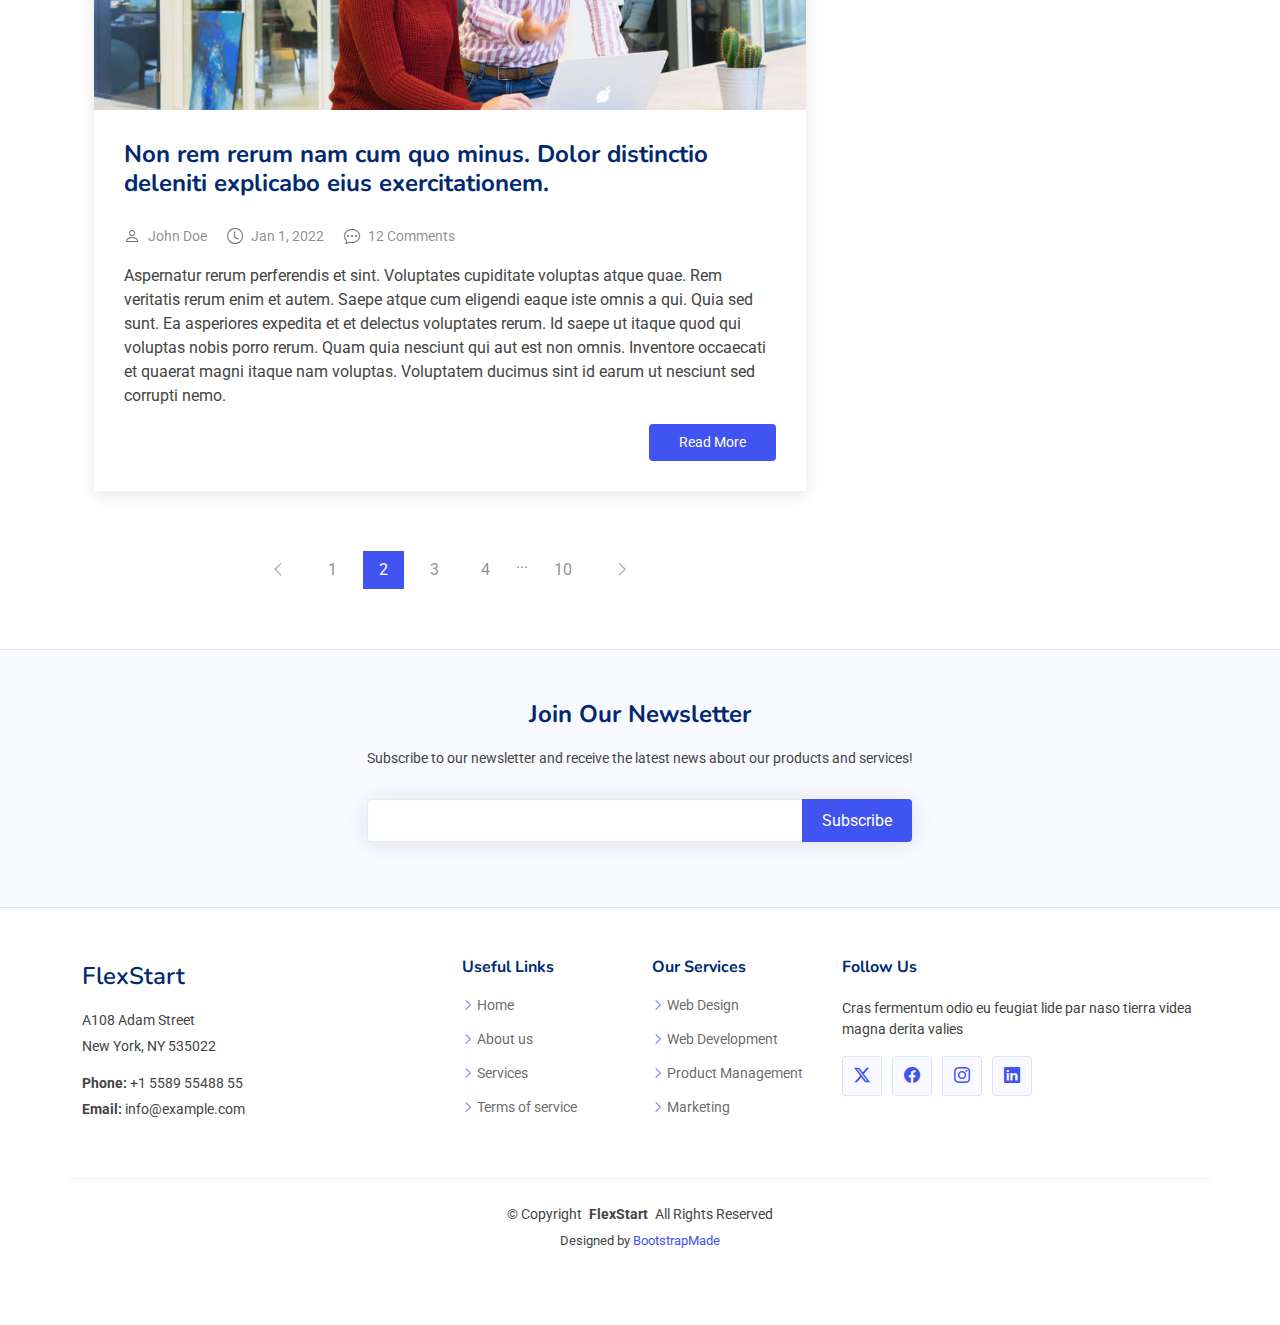
<file: belajar_php/Pertemuan_10/si_gudang/assets/templates/flexstart/blog.html>
<!DOCTYPE html>
<html lang="en">

<head>
  <meta charset="utf-8">
  <meta content="width=device-width, initial-scale=1.0" name="viewport">
  <title>Blog - FlexStart Bootstrap Template</title>
  <meta name="description" content="">
  <meta name="keywords" content="">

  <!-- Favicons -->
  <link href="assets/img/favicon.png" rel="icon">
  <link href="assets/img/apple-touch-icon.png" rel="apple-touch-icon">

  <!-- Fonts -->
  <link href="https://fonts.googleapis.com" rel="preconnect">
  <link href="https://fonts.gstatic.com" rel="preconnect" crossorigin>
  <link href="https://fonts.googleapis.com/css2?family=Roboto:ital,wght@0,100;0,300;0,400;0,500;0,700;0,900;1,100;1,300;1,400;1,500;1,700;1,900&family=Poppins:ital,wght@0,100;0,200;0,300;0,400;0,500;0,600;0,700;0,800;0,900;1,100;1,200;1,300;1,400;1,500;1,600;1,700;1,800;1,900&family=Nunito:ital,wght@0,200;0,300;0,400;0,500;0,600;0,700;0,800;0,900;1,200;1,300;1,400;1,500;1,600;1,700;1,800;1,900&display=swap" rel="stylesheet">

  <!-- Vendor CSS Files -->
  <link href="assets/vendor/bootstrap/css/bootstrap.min.css" rel="stylesheet">
  <link href="assets/vendor/bootstrap-icons/bootstrap-icons.css" rel="stylesheet">
  <link href="assets/vendor/aos/aos.css" rel="stylesheet">
  <link href="assets/vendor/glightbox/css/glightbox.min.css" rel="stylesheet">
  <link href="assets/vendor/swiper/swiper-bundle.min.css" rel="stylesheet">

  <!-- Main CSS File -->
  <link href="assets/css/main.css" rel="stylesheet">

  <!-- =======================================================
  * Template Name: FlexStart
  * Template URL: https://bootstrapmade.com/flexstart-bootstrap-startup-template/
  * Updated: Nov 01 2024 with Bootstrap v5.3.3
  * Author: BootstrapMade.com
  * License: https://bootstrapmade.com/license/
  ======================================================== -->
</head>

<body class="blog-page">

  <header id="header" class="header d-flex align-items-center sticky-top">
    <div class="container-fluid container-xl position-relative d-flex align-items-center">

      <a href="index.html" class="logo d-flex align-items-center me-auto">
        <!-- Uncomment the line below if you also wish to use an image logo -->
        <img src="assets/img/logo.png" alt="">
        <h1 class="sitename">FlexStart</h1>
      </a>

      <nav id="navmenu" class="navmenu">
        <ul>
          <li><a href="#hero">Home<br></a></li>
          <li><a href="#about">About</a></li>
          <li><a href="#services">Services</a></li>
          <li><a href="#portfolio">Portfolio</a></li>
          <li><a href="#team">Team</a></li>
          <li><a href="blog.html" class="active">Blog</a></li>
          <li class="dropdown"><a href="#"><span>Dropdown</span> <i class="bi bi-chevron-down toggle-dropdown"></i></a>
            <ul>
              <li><a href="#">Dropdown 1</a></li>
              <li class="dropdown"><a href="#"><span>Deep Dropdown</span> <i class="bi bi-chevron-down toggle-dropdown"></i></a>
                <ul>
                  <li><a href="#">Deep Dropdown 1</a></li>
                  <li><a href="#">Deep Dropdown 2</a></li>
                  <li><a href="#">Deep Dropdown 3</a></li>
                  <li><a href="#">Deep Dropdown 4</a></li>
                  <li><a href="#">Deep Dropdown 5</a></li>
                </ul>
              </li>
              <li><a href="#">Dropdown 2</a></li>
              <li><a href="#">Dropdown 3</a></li>
              <li><a href="#">Dropdown 4</a></li>
            </ul>
          </li>
          <li class="listing-dropdown"><a href="#"><span>Listing Dropdown</span> <i class="bi bi-chevron-down toggle-dropdown"></i></a>
            <ul>
              <li>
                <a href="#">Column 1 link 1</a>
                <a href="#">Column 1 link 2</a>
                <a href="#">Column 1 link 3</a>
              </li>
              <li>
                <a href="#">Column 2 link 1</a>
                <a href="#">Column 2 link 2</a>
                <a href="#">Column 3 link 3</a>
              </li>
              <li>
                <a href="#">Column 3 link 1</a>
                <a href="#">Column 3 link 2</a>
                <a href="#">Column 3 link 3</a>
              </li>
              <li>
                <a href="#">Column 4 link 1</a>
                <a href="#">Column 4 link 2</a>
                <a href="#">Column 4 link 3</a>
              </li>
              <li>
                <a href="#">Column 5 link 1</a>
                <a href="#">Column 5 link 2</a>
                <a href="#">Column 5 link 3</a>
              </li>
            </ul>
          </li>
          <li><a href="#contact">Contact</a></li>
        </ul>
        <i class="mobile-nav-toggle d-xl-none bi bi-list"></i>
      </nav>

      <a class="btn-getstarted flex-md-shrink-0" href="index.html#about">Get Started</a>

    </div>
  </header>

  <main class="main">

    <!-- Page Title -->
    <div class="page-title">
      <div class="heading">
        <div class="container">
          <div class="row d-flex justify-content-center text-center">
            <div class="col-lg-8">
              <h1>Blog</h1>
              <p class="mb-0">Odio et unde deleniti. Deserunt numquam exercitationem. Officiis quo odio sint voluptas consequatur ut a odio voluptatem. Sit dolorum debitis veritatis natus dolores. Quasi ratione sint. Sit quaerat ipsum dolorem.</p>
            </div>
          </div>
        </div>
      </div>
      <nav class="breadcrumbs">
        <div class="container">
          <ol>
            <li><a href="index.html">Home</a></li>
            <li class="current">Blog</li>
          </ol>
        </div>
      </nav>
    </div><!-- End Page Title -->

    <div class="container">
      <div class="row">

        <div class="col-lg-8">

          <!-- Blog Posts Section -->
          <section id="blog-posts" class="blog-posts section">

            <div class="container">

              <div class="row gy-4">

                <div class="col-12">
                  <article>

                    <div class="post-img">
                      <img src="assets/img/blog/blog-1.jpg" alt="" class="img-fluid">
                    </div>

                    <h2 class="title">
                      <a href="blog-details.html">Dolorum optio tempore voluptas dignissimos cumque fuga qui quibusdam quia</a>
                    </h2>

                    <div class="meta-top">
                      <ul>
                        <li class="d-flex align-items-center"><i class="bi bi-person"></i> <a href="blog-details.html">John Doe</a></li>
                        <li class="d-flex align-items-center"><i class="bi bi-clock"></i> <a href="blog-details.html"><time datetime="2022-01-01">Jan 1, 2022</time></a></li>
                        <li class="d-flex align-items-center"><i class="bi bi-chat-dots"></i> <a href="blog-details.html">12 Comments</a></li>
                      </ul>
                    </div>

                    <div class="content">
                      <p>
                        Similique neque nam consequuntur ad non maxime aliquam quas. Quibusdam animi praesentium. Aliquam et laboriosam eius aut nostrum quidem aliquid dicta.
                        Et eveniet enim. Qui velit est ea dolorem doloremque deleniti aperiam unde soluta. Est cum et quod quos aut ut et sit sunt. Voluptate porro consequatur assumenda perferendis dolore.
                      </p>

                      <div class="read-more">
                        <a href="blog-details.html">Read More</a>
                      </div>
                    </div>

                  </article>
                </div><!-- End post list item -->

                <div class="col-12">

                  <article>

                    <div class="post-img">
                      <img src="assets/img/blog/blog-2.jpg" alt="" class="img-fluid">
                    </div>

                    <h2 class="title">
                      <a href="blog-details.html">Nisi magni odit consequatur autem nulla dolorem</a>
                    </h2>

                    <div class="meta-top">
                      <ul>
                        <li class="d-flex align-items-center"><i class="bi bi-person"></i> <a href="blog-details.html">John Doe</a></li>
                        <li class="d-flex align-items-center"><i class="bi bi-clock"></i> <a href="blog-details.html"><time datetime="2022-01-01">Jan 1, 2022</time></a></li>
                        <li class="d-flex align-items-center"><i class="bi bi-chat-dots"></i> <a href="blog-details.html">12 Comments</a></li>
                      </ul>
                    </div>

                    <div class="content">
                      <p>
                        Incidunt voluptate sit temporibus aperiam. Quia vitae aut sint ullam quis illum voluptatum et. Quo libero rerum voluptatem pariatur nam.
                        Ad impedit qui officiis est in non aliquid veniam laborum. Id ipsum qui aut. Sit aliquam et quia molestias laboriosam. Tempora nam odit omnis eum corrupti qui aliquid excepturi molestiae. Facilis et sint quos sed voluptas. Maxime sed tempore enim omnis non alias odio quos distinctio.
                      </p>
                      <div class="read-more">
                        <a href="blog-details.html">Read More</a>
                      </div>
                    </div>

                  </article>

                </div><!-- End post list item -->

                <div class="col-12">

                  <article>

                    <div class="post-img">
                      <img src="assets/img/blog/blog-3.jpg" alt="" class="img-fluid">
                    </div>

                    <h2 class="title">
                      <a href="blog-details.html">Possimus soluta ut id suscipit ea ut. In quo quia et soluta libero sit sint.</a>
                    </h2>

                    <div class="meta-top">
                      <ul>
                        <li class="d-flex align-items-center"><i class="bi bi-person"></i> <a href="blog-details.html">John Doe</a></li>
                        <li class="d-flex align-items-center"><i class="bi bi-clock"></i> <a href="blog-details.html"><time datetime="2022-01-01">Jan 1, 2022</time></a></li>
                        <li class="d-flex align-items-center"><i class="bi bi-chat-dots"></i> <a href="blog-details.html">12 Comments</a></li>
                      </ul>
                    </div>

                    <div class="content">
                      <p>
                        Aut iste neque ut illum qui perspiciatis similique recusandae non. Fugit autem dolorem labore omnis et. Eum temporibus fugiat voluptate enim tenetur sunt omnis.
                        Doloremque est saepe laborum aut. Ipsa cupiditate ex harum at recusandae nesciunt. Ut dolores velit.
                      </p>
                      <div class="read-more">
                        <a href="blog-details.html">Read More</a>
                      </div>
                    </div>

                  </article>

                </div><!-- End post list item -->

                <div class="col-12">

                  <article>

                    <div class="post-img">
                      <img src="assets/img/blog/blog-4.jpg" alt="" class="img-fluid">
                    </div>

                    <h2 class="title">
                      <a href="blog-details.html">Non rem rerum nam cum quo minus. Dolor distinctio deleniti explicabo eius exercitationem.</a>
                    </h2>

                    <div class="meta-top">
                      <ul>
                        <li class="d-flex align-items-center"><i class="bi bi-person"></i> <a href="blog-details.html">John Doe</a></li>
                        <li class="d-flex align-items-center"><i class="bi bi-clock"></i> <a href="blog-details.html"><time datetime="2022-01-01">Jan 1, 2022</time></a></li>
                        <li class="d-flex align-items-center"><i class="bi bi-chat-dots"></i> <a href="blog-details.html">12 Comments</a></li>
                      </ul>
                    </div>

                    <div class="content">
                      <p>
                        Aspernatur rerum perferendis et sint. Voluptates cupiditate voluptas atque quae. Rem veritatis rerum enim et autem. Saepe atque cum eligendi eaque iste omnis a qui.
                        Quia sed sunt. Ea asperiores expedita et et delectus voluptates rerum. Id saepe ut itaque quod qui voluptas nobis porro rerum. Quam quia nesciunt qui aut est non omnis. Inventore occaecati et quaerat magni itaque nam voluptas. Voluptatem ducimus sint id earum ut nesciunt sed corrupti nemo.
                      </p>
                      <div class="read-more">
                        <a href="blog-details.html">Read More</a>
                      </div>
                    </div>

                  </article>

                </div><!-- End post list item -->

              </div><!-- End blog posts list -->

            </div>

          </section><!-- /Blog Posts Section -->

          <!-- Blog Pagination Section -->
          <section id="blog-pagination" class="blog-pagination section">

            <div class="container">
              <div class="d-flex justify-content-center">
                <ul>
                  <li><a href="#"><i class="bi bi-chevron-left"></i></a></li>
                  <li><a href="#">1</a></li>
                  <li><a href="#" class="active">2</a></li>
                  <li><a href="#">3</a></li>
                  <li><a href="#">4</a></li>
                  <li>...</li>
                  <li><a href="#">10</a></li>
                  <li><a href="#"><i class="bi bi-chevron-right"></i></a></li>
                </ul>
              </div>
            </div>

          </section><!-- /Blog Pagination Section -->

        </div>

        <div class="col-lg-4 sidebar">

          <div class="widgets-container">

            <!-- Search Widget -->
            <div class="search-widget widget-item">

              <h3 class="widget-title">Search</h3>
              <form action="">
                <input type="text">
                <button type="submit" title="Search"><i class="bi bi-search"></i></button>
              </form>

            </div><!--/Search Widget -->

            <!-- Categories Widget -->
            <div class="categories-widget widget-item">

              <h3 class="widget-title">Categories</h3>
              <ul class="mt-3">
                <li><a href="#">General <span>(25)</span></a></li>
                <li><a href="#">Lifestyle <span>(12)</span></a></li>
                <li><a href="#">Travel <span>(5)</span></a></li>
                <li><a href="#">Design <span>(22)</span></a></li>
                <li><a href="#">Creative <span>(8)</span></a></li>
                <li><a href="#">Educaion <span>(14)</span></a></li>
              </ul>

            </div><!--/Categories Widget -->

            <!-- Recent Posts Widget -->
            <div class="recent-posts-widget widget-item">

              <h3 class="widget-title">Recent Posts</h3>

              <div class="post-item">
                <img src="assets/img/blog/blog-recent-1.jpg" alt="" class="flex-shrink-0">
                <div>
                  <h4><a href="blog-details.html">Nihil blanditiis at in nihil autem</a></h4>
                  <time datetime="2020-01-01">Jan 1, 2020</time>
                </div>
              </div><!-- End recent post item-->

              <div class="post-item">
                <img src="assets/img/blog/blog-recent-2.jpg" alt="" class="flex-shrink-0">
                <div>
                  <h4><a href="blog-details.html">Quidem autem et impedit</a></h4>
                  <time datetime="2020-01-01">Jan 1, 2020</time>
                </div>
              </div><!-- End recent post item-->

              <div class="post-item">
                <img src="assets/img/blog/blog-recent-3.jpg" alt="" class="flex-shrink-0">
                <div>
                  <h4><a href="blog-details.html">Id quia et et ut maxime similique occaecati ut</a></h4>
                  <time datetime="2020-01-01">Jan 1, 2020</time>
                </div>
              </div><!-- End recent post item-->

              <div class="post-item">
                <img src="assets/img/blog/blog-recent-4.jpg" alt="" class="flex-shrink-0">
                <div>
                  <h4><a href="blog-details.html">Laborum corporis quo dara net para</a></h4>
                  <time datetime="2020-01-01">Jan 1, 2020</time>
                </div>
              </div><!-- End recent post item-->

              <div class="post-item">
                <img src="assets/img/blog/blog-recent-5.jpg" alt="" class="flex-shrink-0">
                <div>
                  <h4><a href="blog-details.html">Et dolores corrupti quae illo quod dolor</a></h4>
                  <time datetime="2020-01-01">Jan 1, 2020</time>
                </div>
              </div><!-- End recent post item-->

            </div><!--/Recent Posts Widget -->

            <!-- Tags Widget -->
            <div class="tags-widget widget-item">

              <h3 class="widget-title">Tags</h3>
              <ul>
                <li><a href="#">App</a></li>
                <li><a href="#">IT</a></li>
                <li><a href="#">Business</a></li>
                <li><a href="#">Mac</a></li>
                <li><a href="#">Design</a></li>
                <li><a href="#">Office</a></li>
                <li><a href="#">Creative</a></li>
                <li><a href="#">Studio</a></li>
                <li><a href="#">Smart</a></li>
                <li><a href="#">Tips</a></li>
                <li><a href="#">Marketing</a></li>
              </ul>

            </div><!--/Tags Widget -->

          </div>

        </div>

      </div>
    </div>

  </main>

  <footer id="footer" class="footer">

    <div class="footer-newsletter">
      <div class="container">
        <div class="row justify-content-center text-center">
          <div class="col-lg-6">
            <h4>Join Our Newsletter</h4>
            <p>Subscribe to our newsletter and receive the latest news about our products and services!</p>
            <form action="forms/newsletter.php" method="post" class="php-email-form">
              <div class="newsletter-form"><input type="email" name="email"><input type="submit" value="Subscribe"></div>
              <div class="loading">Loading</div>
              <div class="error-message"></div>
              <div class="sent-message">Your subscription request has been sent. Thank you!</div>
            </form>
          </div>
        </div>
      </div>
    </div>

    <div class="container footer-top">
      <div class="row gy-4">
        <div class="col-lg-4 col-md-6 footer-about">
          <a href="index.html" class="d-flex align-items-center">
            <span class="sitename">FlexStart</span>
          </a>
          <div class="footer-contact pt-3">
            <p>A108 Adam Street</p>
            <p>New York, NY 535022</p>
            <p class="mt-3"><strong>Phone:</strong> <span>+1 5589 55488 55</span></p>
            <p><strong>Email:</strong> <span>info@example.com</span></p>
          </div>
        </div>

        <div class="col-lg-2 col-md-3 footer-links">
          <h4>Useful Links</h4>
          <ul>
            <li><i class="bi bi-chevron-right"></i> <a href="#">Home</a></li>
            <li><i class="bi bi-chevron-right"></i> <a href="#">About us</a></li>
            <li><i class="bi bi-chevron-right"></i> <a href="#">Services</a></li>
            <li><i class="bi bi-chevron-right"></i> <a href="#">Terms of service</a></li>
          </ul>
        </div>

        <div class="col-lg-2 col-md-3 footer-links">
          <h4>Our Services</h4>
          <ul>
            <li><i class="bi bi-chevron-right"></i> <a href="#">Web Design</a></li>
            <li><i class="bi bi-chevron-right"></i> <a href="#">Web Development</a></li>
            <li><i class="bi bi-chevron-right"></i> <a href="#">Product Management</a></li>
            <li><i class="bi bi-chevron-right"></i> <a href="#">Marketing</a></li>
          </ul>
        </div>

        <div class="col-lg-4 col-md-12">
          <h4>Follow Us</h4>
          <p>Cras fermentum odio eu feugiat lide par naso tierra videa magna derita valies</p>
          <div class="social-links d-flex">
            <a href=""><i class="bi bi-twitter-x"></i></a>
            <a href=""><i class="bi bi-facebook"></i></a>
            <a href=""><i class="bi bi-instagram"></i></a>
            <a href=""><i class="bi bi-linkedin"></i></a>
          </div>
        </div>

      </div>
    </div>

    <div class="container copyright text-center mt-4">
      <p>© <span>Copyright</span> <strong class="px-1 sitename">FlexStart</strong> <span>All Rights Reserved</span></p>
      <div class="credits">
        <!-- All the links in the footer should remain intact. -->
        <!-- You can delete the links only if you've purchased the pro version. -->
        <!-- Licensing information: https://bootstrapmade.com/license/ -->
        <!-- Purchase the pro version with working PHP/AJAX contact form: [buy-url] -->
        Designed by <a href="https://bootstrapmade.com/">BootstrapMade</a>
      </div>
    </div>

  </footer>

  <!-- Scroll Top -->
  <a href="#" id="scroll-top" class="scroll-top d-flex align-items-center justify-content-center"><i class="bi bi-arrow-up-short"></i></a>

  <!-- Vendor JS Files -->
  <script src="assets/vendor/bootstrap/js/bootstrap.bundle.min.js"></script>
  <script src="assets/vendor/php-email-form/validate.js"></script>
  <script src="assets/vendor/aos/aos.js"></script>
  <script src="assets/vendor/glightbox/js/glightbox.min.js"></script>
  <script src="assets/vendor/purecounter/purecounter_vanilla.js"></script>
  <script src="assets/vendor/imagesloaded/imagesloaded.pkgd.min.js"></script>
  <script src="assets/vendor/isotope-layout/isotope.pkgd.min.js"></script>
  <script src="assets/vendor/swiper/swiper-bundle.min.js"></script>

  <!-- Main JS File -->
  <script src="assets/js/main.js"></script>

</body>

</html>
</file>
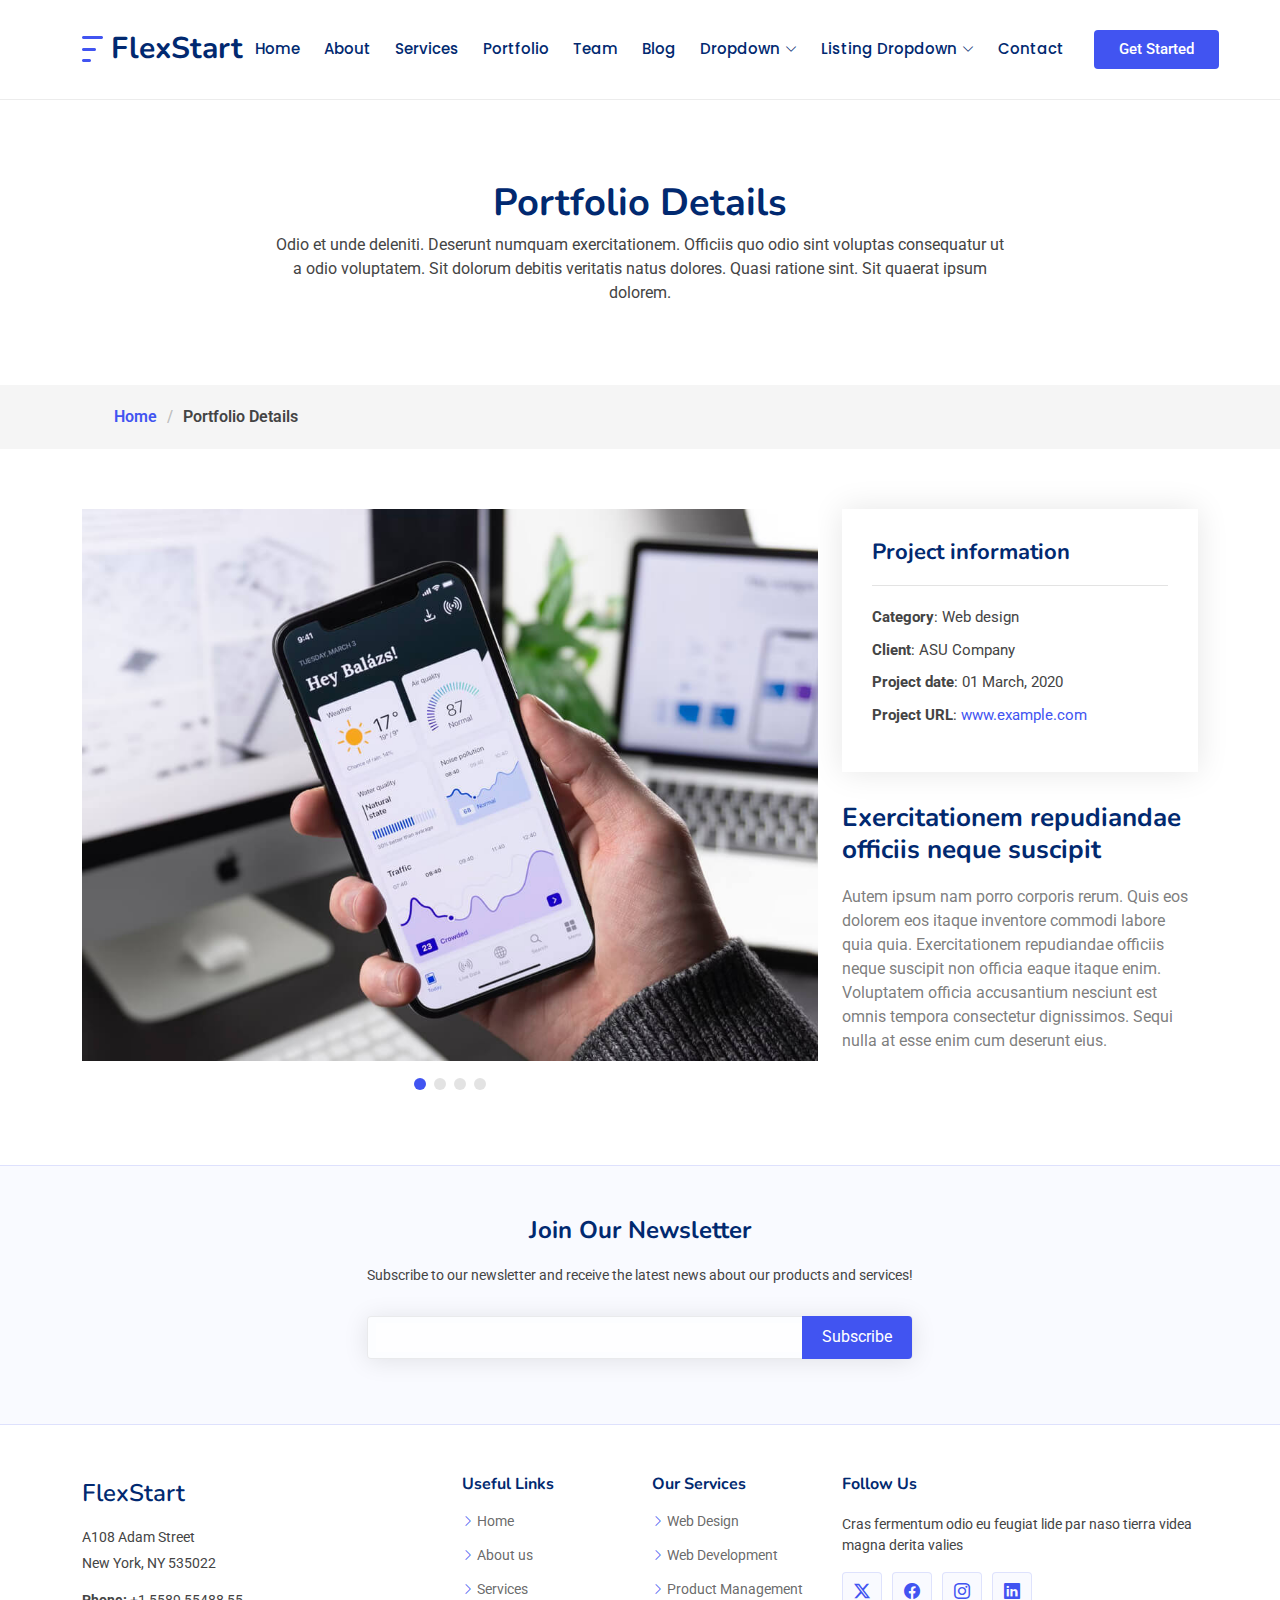
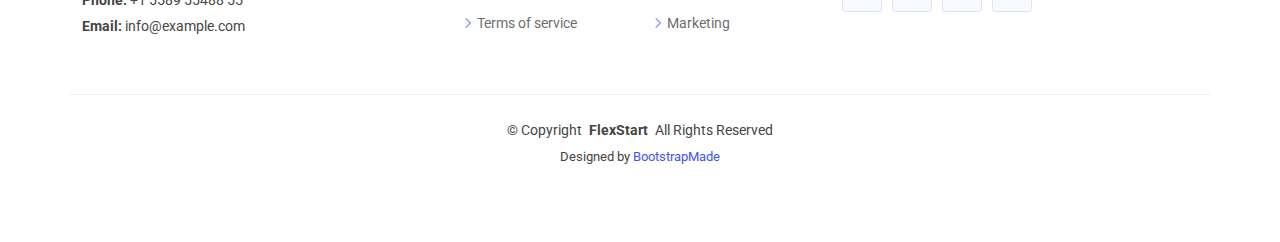
<file: belajar_php/Pertemuan_10/si_gudang/assets/templates/flexstart/portfolio-details.html>
<!DOCTYPE html>
<html lang="en">

<head>
  <meta charset="utf-8">
  <meta content="width=device-width, initial-scale=1.0" name="viewport">
  <title>Portfolio Details - FlexStart Bootstrap Template</title>
  <meta name="description" content="">
  <meta name="keywords" content="">

  <!-- Favicons -->
  <link href="assets/img/favicon.png" rel="icon">
  <link href="assets/img/apple-touch-icon.png" rel="apple-touch-icon">

  <!-- Fonts -->
  <link href="https://fonts.googleapis.com" rel="preconnect">
  <link href="https://fonts.gstatic.com" rel="preconnect" crossorigin>
  <link href="https://fonts.googleapis.com/css2?family=Roboto:ital,wght@0,100;0,300;0,400;0,500;0,700;0,900;1,100;1,300;1,400;1,500;1,700;1,900&family=Poppins:ital,wght@0,100;0,200;0,300;0,400;0,500;0,600;0,700;0,800;0,900;1,100;1,200;1,300;1,400;1,500;1,600;1,700;1,800;1,900&family=Nunito:ital,wght@0,200;0,300;0,400;0,500;0,600;0,700;0,800;0,900;1,200;1,300;1,400;1,500;1,600;1,700;1,800;1,900&display=swap" rel="stylesheet">

  <!-- Vendor CSS Files -->
  <link href="assets/vendor/bootstrap/css/bootstrap.min.css" rel="stylesheet">
  <link href="assets/vendor/bootstrap-icons/bootstrap-icons.css" rel="stylesheet">
  <link href="assets/vendor/aos/aos.css" rel="stylesheet">
  <link href="assets/vendor/glightbox/css/glightbox.min.css" rel="stylesheet">
  <link href="assets/vendor/swiper/swiper-bundle.min.css" rel="stylesheet">

  <!-- Main CSS File -->
  <link href="assets/css/main.css" rel="stylesheet">

  <!-- =======================================================
  * Template Name: FlexStart
  * Template URL: https://bootstrapmade.com/flexstart-bootstrap-startup-template/
  * Updated: Nov 01 2024 with Bootstrap v5.3.3
  * Author: BootstrapMade.com
  * License: https://bootstrapmade.com/license/
  ======================================================== -->
</head>

<body class="portfolio-details-page">

  <header id="header" class="header d-flex align-items-center sticky-top">
    <div class="container-fluid container-xl position-relative d-flex align-items-center">

      <a href="index.html" class="logo d-flex align-items-center me-auto">
        <!-- Uncomment the line below if you also wish to use an image logo -->
        <img src="assets/img/logo.png" alt="">
        <h1 class="sitename">FlexStart</h1>
      </a>

      <nav id="navmenu" class="navmenu">
        <ul>
          <li><a href="#hero">Home<br></a></li>
          <li><a href="#about">About</a></li>
          <li><a href="#services">Services</a></li>
          <li><a href="#portfolio">Portfolio</a></li>
          <li><a href="#team">Team</a></li>
          <li><a href="blog.html">Blog</a></li>
          <li class="dropdown"><a href="#"><span>Dropdown</span> <i class="bi bi-chevron-down toggle-dropdown"></i></a>
            <ul>
              <li><a href="#">Dropdown 1</a></li>
              <li class="dropdown"><a href="#"><span>Deep Dropdown</span> <i class="bi bi-chevron-down toggle-dropdown"></i></a>
                <ul>
                  <li><a href="#">Deep Dropdown 1</a></li>
                  <li><a href="#">Deep Dropdown 2</a></li>
                  <li><a href="#">Deep Dropdown 3</a></li>
                  <li><a href="#">Deep Dropdown 4</a></li>
                  <li><a href="#">Deep Dropdown 5</a></li>
                </ul>
              </li>
              <li><a href="#">Dropdown 2</a></li>
              <li><a href="#">Dropdown 3</a></li>
              <li><a href="#">Dropdown 4</a></li>
            </ul>
          </li>
          <li class="listing-dropdown"><a href="#"><span>Listing Dropdown</span> <i class="bi bi-chevron-down toggle-dropdown"></i></a>
            <ul>
              <li>
                <a href="#">Column 1 link 1</a>
                <a href="#">Column 1 link 2</a>
                <a href="#">Column 1 link 3</a>
              </li>
              <li>
                <a href="#">Column 2 link 1</a>
                <a href="#">Column 2 link 2</a>
                <a href="#">Column 3 link 3</a>
              </li>
              <li>
                <a href="#">Column 3 link 1</a>
                <a href="#">Column 3 link 2</a>
                <a href="#">Column 3 link 3</a>
              </li>
              <li>
                <a href="#">Column 4 link 1</a>
                <a href="#">Column 4 link 2</a>
                <a href="#">Column 4 link 3</a>
              </li>
              <li>
                <a href="#">Column 5 link 1</a>
                <a href="#">Column 5 link 2</a>
                <a href="#">Column 5 link 3</a>
              </li>
            </ul>
          </li>
          <li><a href="#contact">Contact</a></li>
        </ul>
        <i class="mobile-nav-toggle d-xl-none bi bi-list"></i>
      </nav>

      <a class="btn-getstarted flex-md-shrink-0" href="index.html#about">Get Started</a>

    </div>
  </header>

  <main class="main">

    <!-- Page Title -->
    <div class="page-title">
      <div class="heading">
        <div class="container">
          <div class="row d-flex justify-content-center text-center">
            <div class="col-lg-8">
              <h1>Portfolio Details</h1>
              <p class="mb-0">Odio et unde deleniti. Deserunt numquam exercitationem. Officiis quo odio sint voluptas consequatur ut a odio voluptatem. Sit dolorum debitis veritatis natus dolores. Quasi ratione sint. Sit quaerat ipsum dolorem.</p>
            </div>
          </div>
        </div>
      </div>
      <nav class="breadcrumbs">
        <div class="container">
          <ol>
            <li><a href="index.html">Home</a></li>
            <li class="current">Portfolio Details</li>
          </ol>
        </div>
      </nav>
    </div><!-- End Page Title -->

    <!-- Portfolio Details Section -->
    <section id="portfolio-details" class="portfolio-details section">

      <div class="container" data-aos="fade-up" data-aos-delay="100">

        <div class="row gy-4">

          <div class="col-lg-8">
            <div class="portfolio-details-slider swiper init-swiper">

              <script type="application/json" class="swiper-config">
                {
                  "loop": true,
                  "speed": 600,
                  "autoplay": {
                    "delay": 5000
                  },
                  "slidesPerView": "auto",
                  "pagination": {
                    "el": ".swiper-pagination",
                    "type": "bullets",
                    "clickable": true
                  }
                }
              </script>

              <div class="swiper-wrapper align-items-center">

                <div class="swiper-slide">
                  <img src="assets/img/portfolio/app-1.jpg" alt="">
                </div>

                <div class="swiper-slide">
                  <img src="assets/img/portfolio/product-1.jpg" alt="">
                </div>

                <div class="swiper-slide">
                  <img src="assets/img/portfolio/branding-1.jpg" alt="">
                </div>

                <div class="swiper-slide">
                  <img src="assets/img/portfolio/books-1.jpg" alt="">
                </div>

              </div>
              <div class="swiper-pagination"></div>
            </div>
          </div>

          <div class="col-lg-4">
            <div class="portfolio-info" data-aos="fade-up" data-aos-delay="200">
              <h3>Project information</h3>
              <ul>
                <li><strong>Category</strong>: Web design</li>
                <li><strong>Client</strong>: ASU Company</li>
                <li><strong>Project date</strong>: 01 March, 2020</li>
                <li><strong>Project URL</strong>: <a href="#">www.example.com</a></li>
              </ul>
            </div>
            <div class="portfolio-description" data-aos="fade-up" data-aos-delay="300">
              <h2>Exercitationem repudiandae officiis neque suscipit</h2>
              <p>
                Autem ipsum nam porro corporis rerum. Quis eos dolorem eos itaque inventore commodi labore quia quia. Exercitationem repudiandae officiis neque suscipit non officia eaque itaque enim. Voluptatem officia accusantium nesciunt est omnis tempora consectetur dignissimos. Sequi nulla at esse enim cum deserunt eius.
              </p>
            </div>
          </div>

        </div>

      </div>

    </section><!-- /Portfolio Details Section -->

  </main>

  <footer id="footer" class="footer">

    <div class="footer-newsletter">
      <div class="container">
        <div class="row justify-content-center text-center">
          <div class="col-lg-6">
            <h4>Join Our Newsletter</h4>
            <p>Subscribe to our newsletter and receive the latest news about our products and services!</p>
            <form action="forms/newsletter.php" method="post" class="php-email-form">
              <div class="newsletter-form"><input type="email" name="email"><input type="submit" value="Subscribe"></div>
              <div class="loading">Loading</div>
              <div class="error-message"></div>
              <div class="sent-message">Your subscription request has been sent. Thank you!</div>
            </form>
          </div>
        </div>
      </div>
    </div>

    <div class="container footer-top">
      <div class="row gy-4">
        <div class="col-lg-4 col-md-6 footer-about">
          <a href="index.html" class="d-flex align-items-center">
            <span class="sitename">FlexStart</span>
          </a>
          <div class="footer-contact pt-3">
            <p>A108 Adam Street</p>
            <p>New York, NY 535022</p>
            <p class="mt-3"><strong>Phone:</strong> <span>+1 5589 55488 55</span></p>
            <p><strong>Email:</strong> <span>info@example.com</span></p>
          </div>
        </div>

        <div class="col-lg-2 col-md-3 footer-links">
          <h4>Useful Links</h4>
          <ul>
            <li><i class="bi bi-chevron-right"></i> <a href="#">Home</a></li>
            <li><i class="bi bi-chevron-right"></i> <a href="#">About us</a></li>
            <li><i class="bi bi-chevron-right"></i> <a href="#">Services</a></li>
            <li><i class="bi bi-chevron-right"></i> <a href="#">Terms of service</a></li>
          </ul>
        </div>

        <div class="col-lg-2 col-md-3 footer-links">
          <h4>Our Services</h4>
          <ul>
            <li><i class="bi bi-chevron-right"></i> <a href="#">Web Design</a></li>
            <li><i class="bi bi-chevron-right"></i> <a href="#">Web Development</a></li>
            <li><i class="bi bi-chevron-right"></i> <a href="#">Product Management</a></li>
            <li><i class="bi bi-chevron-right"></i> <a href="#">Marketing</a></li>
          </ul>
        </div>

        <div class="col-lg-4 col-md-12">
          <h4>Follow Us</h4>
          <p>Cras fermentum odio eu feugiat lide par naso tierra videa magna derita valies</p>
          <div class="social-links d-flex">
            <a href=""><i class="bi bi-twitter-x"></i></a>
            <a href=""><i class="bi bi-facebook"></i></a>
            <a href=""><i class="bi bi-instagram"></i></a>
            <a href=""><i class="bi bi-linkedin"></i></a>
          </div>
        </div>

      </div>
    </div>

    <div class="container copyright text-center mt-4">
      <p>© <span>Copyright</span> <strong class="px-1 sitename">FlexStart</strong> <span>All Rights Reserved</span></p>
      <div class="credits">
        <!-- All the links in the footer should remain intact. -->
        <!-- You can delete the links only if you've purchased the pro version. -->
        <!-- Licensing information: https://bootstrapmade.com/license/ -->
        <!-- Purchase the pro version with working PHP/AJAX contact form: [buy-url] -->
        Designed by <a href="https://bootstrapmade.com/">BootstrapMade</a>
      </div>
    </div>

  </footer>

  <!-- Scroll Top -->
  <a href="#" id="scroll-top" class="scroll-top d-flex align-items-center justify-content-center"><i class="bi bi-arrow-up-short"></i></a>

  <!-- Vendor JS Files -->
  <script src="assets/vendor/bootstrap/js/bootstrap.bundle.min.js"></script>
  <script src="assets/vendor/php-email-form/validate.js"></script>
  <script src="assets/vendor/aos/aos.js"></script>
  <script src="assets/vendor/glightbox/js/glightbox.min.js"></script>
  <script src="assets/vendor/purecounter/purecounter_vanilla.js"></script>
  <script src="assets/vendor/imagesloaded/imagesloaded.pkgd.min.js"></script>
  <script src="assets/vendor/isotope-layout/isotope.pkgd.min.js"></script>
  <script src="assets/vendor/swiper/swiper-bundle.min.js"></script>

  <!-- Main JS File -->
  <script src="assets/js/main.js"></script>

</body>

</html>
</file>
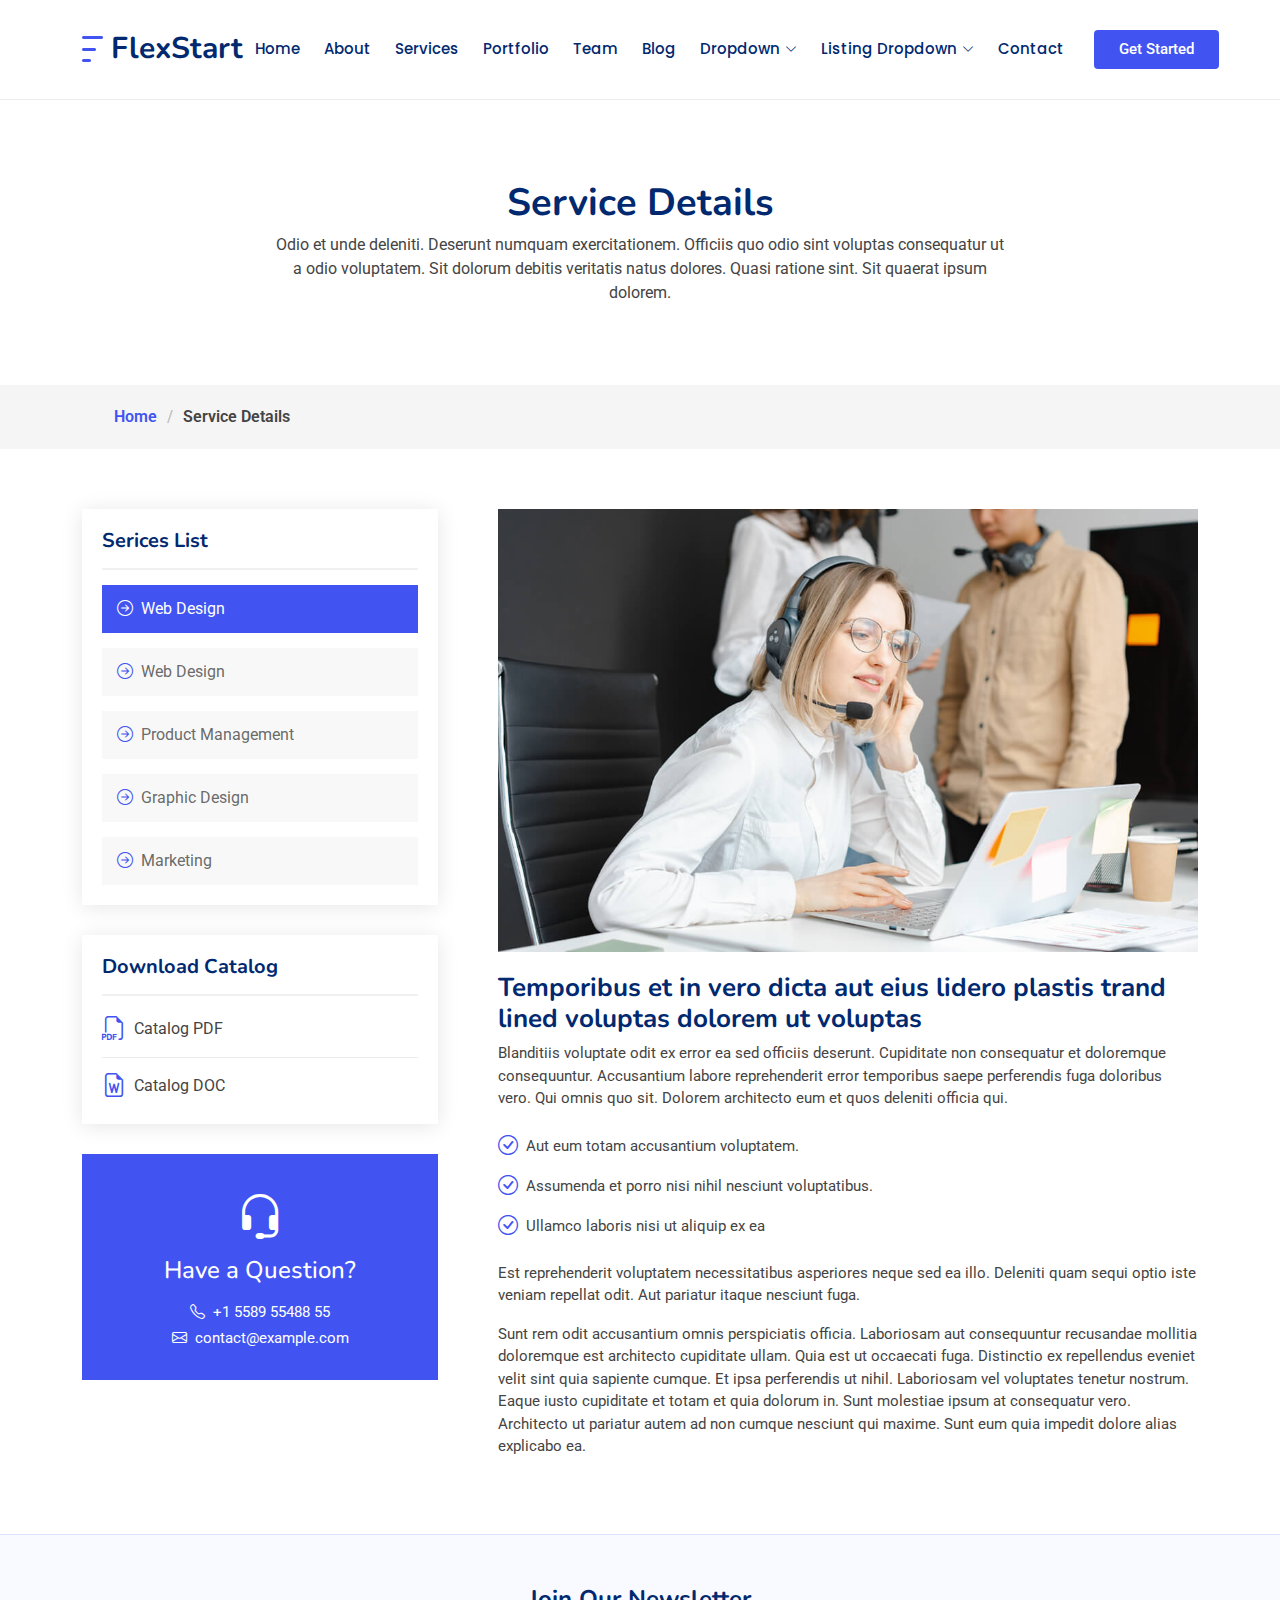
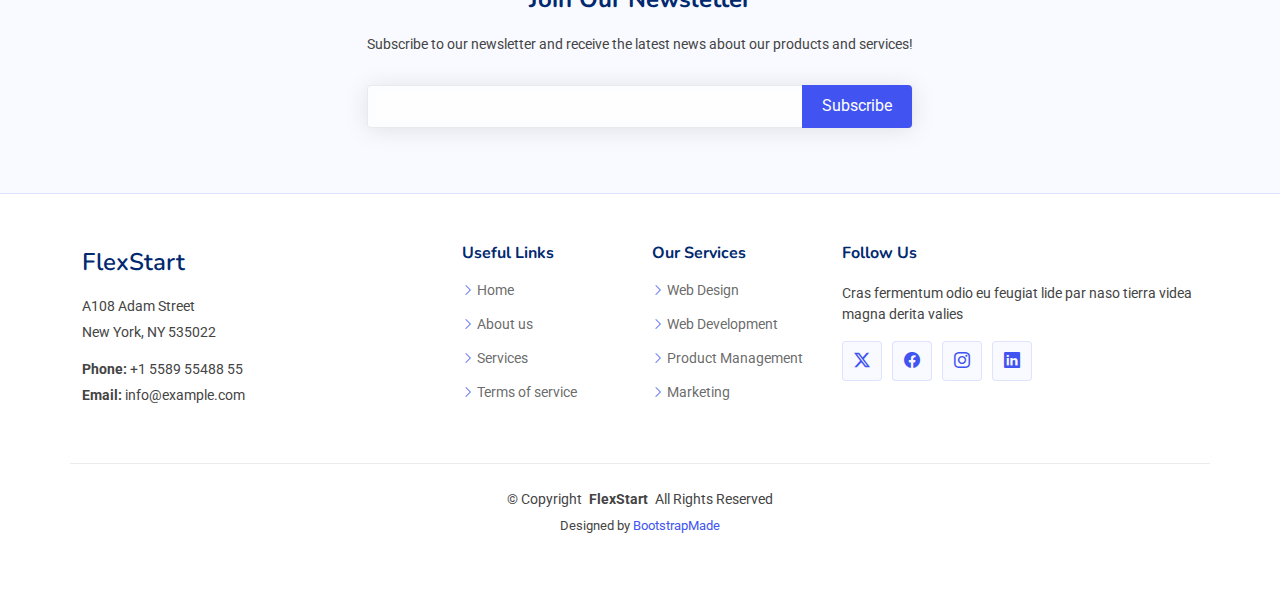
<file: belajar_php/Pertemuan_10/si_gudang/assets/templates/flexstart/service-details.html>
<!DOCTYPE html>
<html lang="en">

<head>
  <meta charset="utf-8">
  <meta content="width=device-width, initial-scale=1.0" name="viewport">
  <title>Service Details - FlexStart Bootstrap Template</title>
  <meta name="description" content="">
  <meta name="keywords" content="">

  <!-- Favicons -->
  <link href="assets/img/favicon.png" rel="icon">
  <link href="assets/img/apple-touch-icon.png" rel="apple-touch-icon">

  <!-- Fonts -->
  <link href="https://fonts.googleapis.com" rel="preconnect">
  <link href="https://fonts.gstatic.com" rel="preconnect" crossorigin>
  <link href="https://fonts.googleapis.com/css2?family=Roboto:ital,wght@0,100;0,300;0,400;0,500;0,700;0,900;1,100;1,300;1,400;1,500;1,700;1,900&family=Poppins:ital,wght@0,100;0,200;0,300;0,400;0,500;0,600;0,700;0,800;0,900;1,100;1,200;1,300;1,400;1,500;1,600;1,700;1,800;1,900&family=Nunito:ital,wght@0,200;0,300;0,400;0,500;0,600;0,700;0,800;0,900;1,200;1,300;1,400;1,500;1,600;1,700;1,800;1,900&display=swap" rel="stylesheet">

  <!-- Vendor CSS Files -->
  <link href="assets/vendor/bootstrap/css/bootstrap.min.css" rel="stylesheet">
  <link href="assets/vendor/bootstrap-icons/bootstrap-icons.css" rel="stylesheet">
  <link href="assets/vendor/aos/aos.css" rel="stylesheet">
  <link href="assets/vendor/glightbox/css/glightbox.min.css" rel="stylesheet">
  <link href="assets/vendor/swiper/swiper-bundle.min.css" rel="stylesheet">

  <!-- Main CSS File -->
  <link href="assets/css/main.css" rel="stylesheet">

  <!-- =======================================================
  * Template Name: FlexStart
  * Template URL: https://bootstrapmade.com/flexstart-bootstrap-startup-template/
  * Updated: Nov 01 2024 with Bootstrap v5.3.3
  * Author: BootstrapMade.com
  * License: https://bootstrapmade.com/license/
  ======================================================== -->
</head>

<body class="service-details-page">

  <header id="header" class="header d-flex align-items-center sticky-top">
    <div class="container-fluid container-xl position-relative d-flex align-items-center">

      <a href="index.html" class="logo d-flex align-items-center me-auto">
        <!-- Uncomment the line below if you also wish to use an image logo -->
        <img src="assets/img/logo.png" alt="">
        <h1 class="sitename">FlexStart</h1>
      </a>

      <nav id="navmenu" class="navmenu">
        <ul>
          <li><a href="#hero">Home<br></a></li>
          <li><a href="#about">About</a></li>
          <li><a href="#services">Services</a></li>
          <li><a href="#portfolio">Portfolio</a></li>
          <li><a href="#team">Team</a></li>
          <li><a href="blog.html">Blog</a></li>
          <li class="dropdown"><a href="#"><span>Dropdown</span> <i class="bi bi-chevron-down toggle-dropdown"></i></a>
            <ul>
              <li><a href="#">Dropdown 1</a></li>
              <li class="dropdown"><a href="#"><span>Deep Dropdown</span> <i class="bi bi-chevron-down toggle-dropdown"></i></a>
                <ul>
                  <li><a href="#">Deep Dropdown 1</a></li>
                  <li><a href="#">Deep Dropdown 2</a></li>
                  <li><a href="#">Deep Dropdown 3</a></li>
                  <li><a href="#">Deep Dropdown 4</a></li>
                  <li><a href="#">Deep Dropdown 5</a></li>
                </ul>
              </li>
              <li><a href="#">Dropdown 2</a></li>
              <li><a href="#">Dropdown 3</a></li>
              <li><a href="#">Dropdown 4</a></li>
            </ul>
          </li>
          <li class="listing-dropdown"><a href="#"><span>Listing Dropdown</span> <i class="bi bi-chevron-down toggle-dropdown"></i></a>
            <ul>
              <li>
                <a href="#">Column 1 link 1</a>
                <a href="#">Column 1 link 2</a>
                <a href="#">Column 1 link 3</a>
              </li>
              <li>
                <a href="#">Column 2 link 1</a>
                <a href="#">Column 2 link 2</a>
                <a href="#">Column 3 link 3</a>
              </li>
              <li>
                <a href="#">Column 3 link 1</a>
                <a href="#">Column 3 link 2</a>
                <a href="#">Column 3 link 3</a>
              </li>
              <li>
                <a href="#">Column 4 link 1</a>
                <a href="#">Column 4 link 2</a>
                <a href="#">Column 4 link 3</a>
              </li>
              <li>
                <a href="#">Column 5 link 1</a>
                <a href="#">Column 5 link 2</a>
                <a href="#">Column 5 link 3</a>
              </li>
            </ul>
          </li>
          <li><a href="#contact">Contact</a></li>
        </ul>
        <i class="mobile-nav-toggle d-xl-none bi bi-list"></i>
      </nav>

      <a class="btn-getstarted flex-md-shrink-0" href="index.html#about">Get Started</a>

    </div>
  </header>

  <main class="main">

    <!-- Page Title -->
    <div class="page-title">
      <div class="heading">
        <div class="container">
          <div class="row d-flex justify-content-center text-center">
            <div class="col-lg-8">
              <h1>Service Details</h1>
              <p class="mb-0">Odio et unde deleniti. Deserunt numquam exercitationem. Officiis quo odio sint voluptas consequatur ut a odio voluptatem. Sit dolorum debitis veritatis natus dolores. Quasi ratione sint. Sit quaerat ipsum dolorem.</p>
            </div>
          </div>
        </div>
      </div>
      <nav class="breadcrumbs">
        <div class="container">
          <ol>
            <li><a href="index.html">Home</a></li>
            <li class="current">Service Details</li>
          </ol>
        </div>
      </nav>
    </div><!-- End Page Title -->

    <!-- Service Details Section -->
    <section id="service-details" class="service-details section">

      <div class="container">

        <div class="row gy-5">

          <div class="col-lg-4" data-aos="fade-up" data-aos-delay="100">

            <div class="service-box">
              <h4>Serices List</h4>
              <div class="services-list">
                <a href="#" class="active"><i class="bi bi-arrow-right-circle"></i><span>Web Design</span></a>
                <a href="#"><i class="bi bi-arrow-right-circle"></i><span>Web Design</span></a>
                <a href="#"><i class="bi bi-arrow-right-circle"></i><span>Product Management</span></a>
                <a href="#"><i class="bi bi-arrow-right-circle"></i><span>Graphic Design</span></a>
                <a href="#"><i class="bi bi-arrow-right-circle"></i><span>Marketing</span></a>
              </div>
            </div><!-- End Services List -->

            <div class="service-box">
              <h4>Download Catalog</h4>
              <div class="download-catalog">
                <a href="#"><i class="bi bi-filetype-pdf"></i><span>Catalog PDF</span></a>
                <a href="#"><i class="bi bi-file-earmark-word"></i><span>Catalog DOC</span></a>
              </div>
            </div><!-- End Services List -->

            <div class="help-box d-flex flex-column justify-content-center align-items-center">
              <i class="bi bi-headset help-icon"></i>
              <h4>Have a Question?</h4>
              <p class="d-flex align-items-center mt-2 mb-0"><i class="bi bi-telephone me-2"></i> <span>+1 5589 55488 55</span></p>
              <p class="d-flex align-items-center mt-1 mb-0"><i class="bi bi-envelope me-2"></i> <a href="mailto:contact@example.com">contact@example.com</a></p>
            </div>

          </div>

          <div class="col-lg-8 ps-lg-5" data-aos="fade-up" data-aos-delay="200">
            <img src="assets/img/services.jpg" alt="" class="img-fluid services-img">
            <h3>Temporibus et in vero dicta aut eius lidero plastis trand lined voluptas dolorem ut voluptas</h3>
            <p>
              Blanditiis voluptate odit ex error ea sed officiis deserunt. Cupiditate non consequatur et doloremque consequuntur. Accusantium labore reprehenderit error temporibus saepe perferendis fuga doloribus vero. Qui omnis quo sit. Dolorem architecto eum et quos deleniti officia qui.
            </p>
            <ul>
              <li><i class="bi bi-check-circle"></i> <span>Aut eum totam accusantium voluptatem.</span></li>
              <li><i class="bi bi-check-circle"></i> <span>Assumenda et porro nisi nihil nesciunt voluptatibus.</span></li>
              <li><i class="bi bi-check-circle"></i> <span>Ullamco laboris nisi ut aliquip ex ea</span></li>
            </ul>
            <p>
              Est reprehenderit voluptatem necessitatibus asperiores neque sed ea illo. Deleniti quam sequi optio iste veniam repellat odit. Aut pariatur itaque nesciunt fuga.
            </p>
            <p>
              Sunt rem odit accusantium omnis perspiciatis officia. Laboriosam aut consequuntur recusandae mollitia doloremque est architecto cupiditate ullam. Quia est ut occaecati fuga. Distinctio ex repellendus eveniet velit sint quia sapiente cumque. Et ipsa perferendis ut nihil. Laboriosam vel voluptates tenetur nostrum. Eaque iusto cupiditate et totam et quia dolorum in. Sunt molestiae ipsum at consequatur vero. Architecto ut pariatur autem ad non cumque nesciunt qui maxime. Sunt eum quia impedit dolore alias explicabo ea.
            </p>
          </div>

        </div>

      </div>

    </section><!-- /Service Details Section -->

  </main>

  <footer id="footer" class="footer">

    <div class="footer-newsletter">
      <div class="container">
        <div class="row justify-content-center text-center">
          <div class="col-lg-6">
            <h4>Join Our Newsletter</h4>
            <p>Subscribe to our newsletter and receive the latest news about our products and services!</p>
            <form action="forms/newsletter.php" method="post" class="php-email-form">
              <div class="newsletter-form"><input type="email" name="email"><input type="submit" value="Subscribe"></div>
              <div class="loading">Loading</div>
              <div class="error-message"></div>
              <div class="sent-message">Your subscription request has been sent. Thank you!</div>
            </form>
          </div>
        </div>
      </div>
    </div>

    <div class="container footer-top">
      <div class="row gy-4">
        <div class="col-lg-4 col-md-6 footer-about">
          <a href="index.html" class="d-flex align-items-center">
            <span class="sitename">FlexStart</span>
          </a>
          <div class="footer-contact pt-3">
            <p>A108 Adam Street</p>
            <p>New York, NY 535022</p>
            <p class="mt-3"><strong>Phone:</strong> <span>+1 5589 55488 55</span></p>
            <p><strong>Email:</strong> <span>info@example.com</span></p>
          </div>
        </div>

        <div class="col-lg-2 col-md-3 footer-links">
          <h4>Useful Links</h4>
          <ul>
            <li><i class="bi bi-chevron-right"></i> <a href="#">Home</a></li>
            <li><i class="bi bi-chevron-right"></i> <a href="#">About us</a></li>
            <li><i class="bi bi-chevron-right"></i> <a href="#">Services</a></li>
            <li><i class="bi bi-chevron-right"></i> <a href="#">Terms of service</a></li>
          </ul>
        </div>

        <div class="col-lg-2 col-md-3 footer-links">
          <h4>Our Services</h4>
          <ul>
            <li><i class="bi bi-chevron-right"></i> <a href="#">Web Design</a></li>
            <li><i class="bi bi-chevron-right"></i> <a href="#">Web Development</a></li>
            <li><i class="bi bi-chevron-right"></i> <a href="#">Product Management</a></li>
            <li><i class="bi bi-chevron-right"></i> <a href="#">Marketing</a></li>
          </ul>
        </div>

        <div class="col-lg-4 col-md-12">
          <h4>Follow Us</h4>
          <p>Cras fermentum odio eu feugiat lide par naso tierra videa magna derita valies</p>
          <div class="social-links d-flex">
            <a href=""><i class="bi bi-twitter-x"></i></a>
            <a href=""><i class="bi bi-facebook"></i></a>
            <a href=""><i class="bi bi-instagram"></i></a>
            <a href=""><i class="bi bi-linkedin"></i></a>
          </div>
        </div>

      </div>
    </div>

    <div class="container copyright text-center mt-4">
      <p>© <span>Copyright</span> <strong class="px-1 sitename">FlexStart</strong> <span>All Rights Reserved</span></p>
      <div class="credits">
        <!-- All the links in the footer should remain intact. -->
        <!-- You can delete the links only if you've purchased the pro version. -->
        <!-- Licensing information: https://bootstrapmade.com/license/ -->
        <!-- Purchase the pro version with working PHP/AJAX contact form: [buy-url] -->
        Designed by <a href="https://bootstrapmade.com/">BootstrapMade</a>
      </div>
    </div>

  </footer>

  <!-- Scroll Top -->
  <a href="#" id="scroll-top" class="scroll-top d-flex align-items-center justify-content-center"><i class="bi bi-arrow-up-short"></i></a>

  <!-- Vendor JS Files -->
  <script src="assets/vendor/bootstrap/js/bootstrap.bundle.min.js"></script>
  <script src="assets/vendor/php-email-form/validate.js"></script>
  <script src="assets/vendor/aos/aos.js"></script>
  <script src="assets/vendor/glightbox/js/glightbox.min.js"></script>
  <script src="assets/vendor/purecounter/purecounter_vanilla.js"></script>
  <script src="assets/vendor/imagesloaded/imagesloaded.pkgd.min.js"></script>
  <script src="assets/vendor/isotope-layout/isotope.pkgd.min.js"></script>
  <script src="assets/vendor/swiper/swiper-bundle.min.js"></script>

  <!-- Main JS File -->
  <script src="assets/js/main.js"></script>

</body>

</html>
</file>
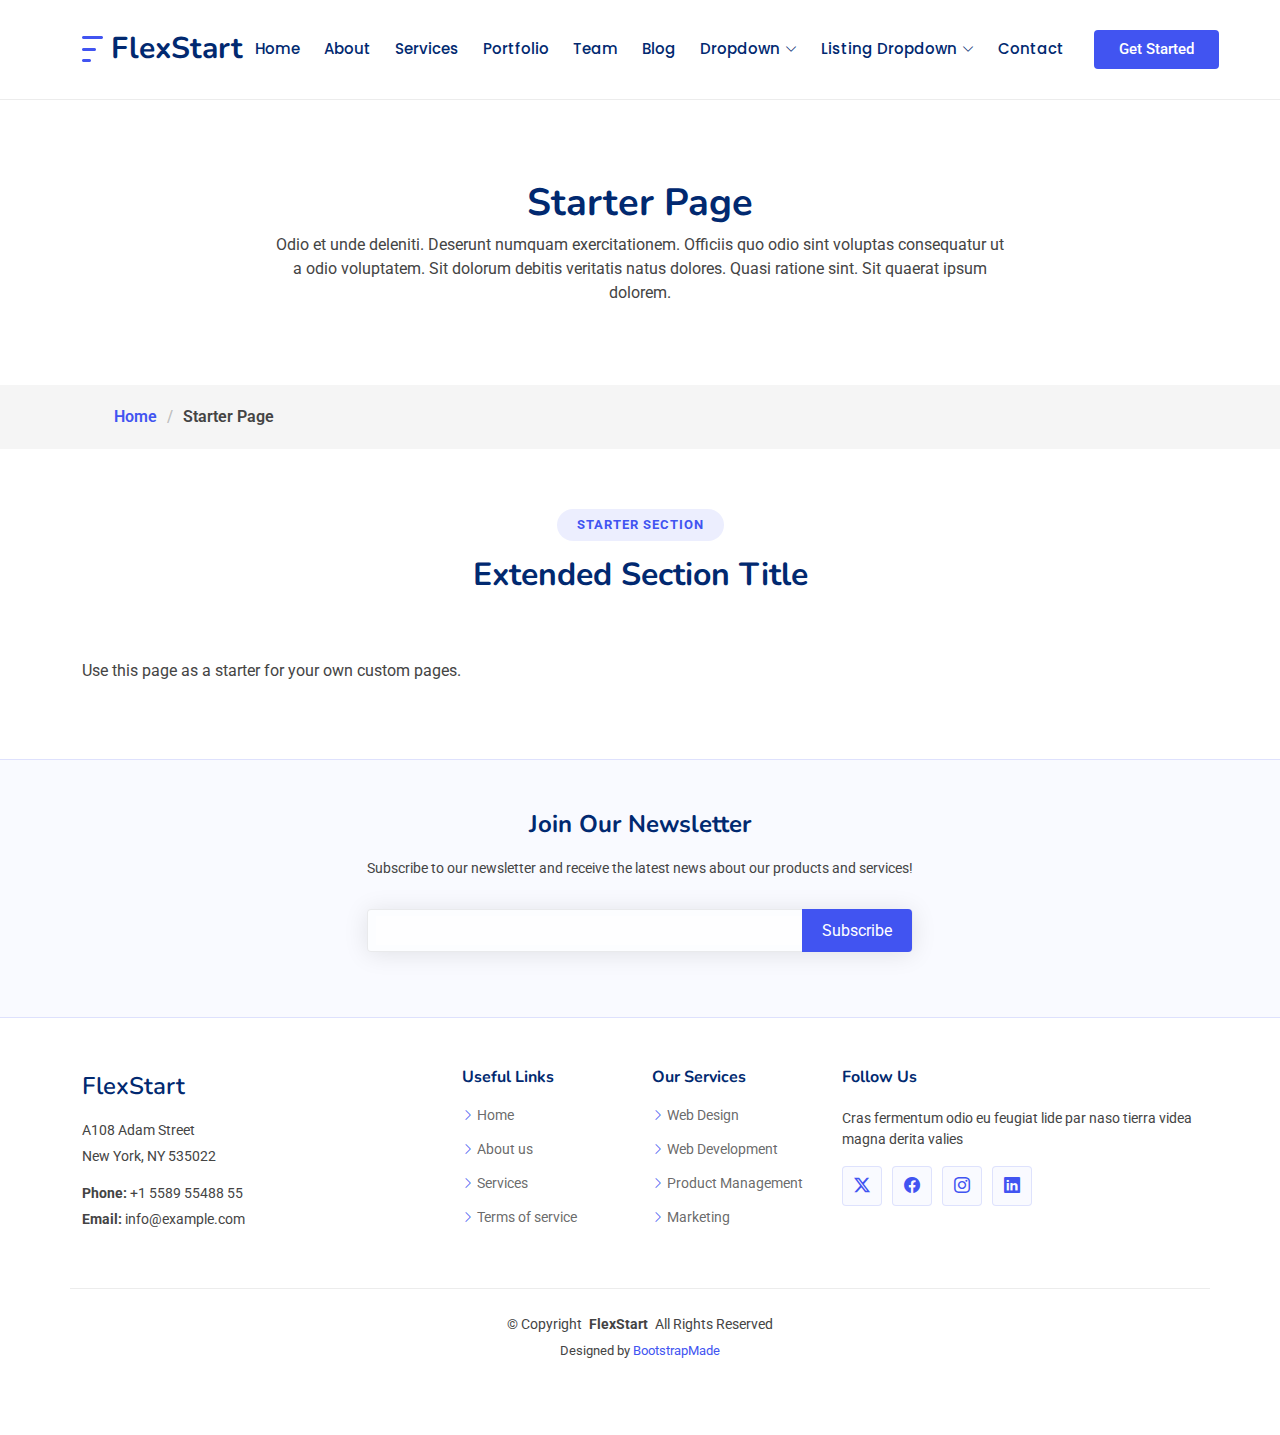
<file: belajar_php/Pertemuan_10/si_gudang/assets/templates/flexstart/starter-page.html>
<!DOCTYPE html>
<html lang="en">

<head>
  <meta charset="utf-8">
  <meta content="width=device-width, initial-scale=1.0" name="viewport">
  <title>Starter Page - FlexStart Bootstrap Template</title>
  <meta name="description" content="">
  <meta name="keywords" content="">

  <!-- Favicons -->
  <link href="assets/img/favicon.png" rel="icon">
  <link href="assets/img/apple-touch-icon.png" rel="apple-touch-icon">

  <!-- Fonts -->
  <link href="https://fonts.googleapis.com" rel="preconnect">
  <link href="https://fonts.gstatic.com" rel="preconnect" crossorigin>
  <link href="https://fonts.googleapis.com/css2?family=Roboto:ital,wght@0,100;0,300;0,400;0,500;0,700;0,900;1,100;1,300;1,400;1,500;1,700;1,900&family=Poppins:ital,wght@0,100;0,200;0,300;0,400;0,500;0,600;0,700;0,800;0,900;1,100;1,200;1,300;1,400;1,500;1,600;1,700;1,800;1,900&family=Nunito:ital,wght@0,200;0,300;0,400;0,500;0,600;0,700;0,800;0,900;1,200;1,300;1,400;1,500;1,600;1,700;1,800;1,900&display=swap" rel="stylesheet">

  <!-- Vendor CSS Files -->
  <link href="assets/vendor/bootstrap/css/bootstrap.min.css" rel="stylesheet">
  <link href="assets/vendor/bootstrap-icons/bootstrap-icons.css" rel="stylesheet">
  <link href="assets/vendor/aos/aos.css" rel="stylesheet">
  <link href="assets/vendor/glightbox/css/glightbox.min.css" rel="stylesheet">
  <link href="assets/vendor/swiper/swiper-bundle.min.css" rel="stylesheet">

  <!-- Main CSS File -->
  <link href="assets/css/main.css" rel="stylesheet">

  <!-- =======================================================
  * Template Name: FlexStart
  * Template URL: https://bootstrapmade.com/flexstart-bootstrap-startup-template/
  * Updated: Nov 01 2024 with Bootstrap v5.3.3
  * Author: BootstrapMade.com
  * License: https://bootstrapmade.com/license/
  ======================================================== -->
</head>

<body class="starter-page-page">

  <header id="header" class="header d-flex align-items-center sticky-top">
    <div class="container-fluid container-xl position-relative d-flex align-items-center">

      <a href="index.html" class="logo d-flex align-items-center me-auto">
        <!-- Uncomment the line below if you also wish to use an image logo -->
        <img src="assets/img/logo.png" alt="">
        <h1 class="sitename">FlexStart</h1>
      </a>

      <nav id="navmenu" class="navmenu">
        <ul>
          <li><a href="#hero">Home<br></a></li>
          <li><a href="#about">About</a></li>
          <li><a href="#services">Services</a></li>
          <li><a href="#portfolio">Portfolio</a></li>
          <li><a href="#team">Team</a></li>
          <li><a href="blog.html">Blog</a></li>
          <li class="dropdown"><a href="#"><span>Dropdown</span> <i class="bi bi-chevron-down toggle-dropdown"></i></a>
            <ul>
              <li><a href="#">Dropdown 1</a></li>
              <li class="dropdown"><a href="#"><span>Deep Dropdown</span> <i class="bi bi-chevron-down toggle-dropdown"></i></a>
                <ul>
                  <li><a href="#">Deep Dropdown 1</a></li>
                  <li><a href="#">Deep Dropdown 2</a></li>
                  <li><a href="#">Deep Dropdown 3</a></li>
                  <li><a href="#">Deep Dropdown 4</a></li>
                  <li><a href="#">Deep Dropdown 5</a></li>
                </ul>
              </li>
              <li><a href="#">Dropdown 2</a></li>
              <li><a href="#">Dropdown 3</a></li>
              <li><a href="#">Dropdown 4</a></li>
            </ul>
          </li>
          <li class="listing-dropdown"><a href="#"><span>Listing Dropdown</span> <i class="bi bi-chevron-down toggle-dropdown"></i></a>
            <ul>
              <li>
                <a href="#">Column 1 link 1</a>
                <a href="#">Column 1 link 2</a>
                <a href="#">Column 1 link 3</a>
              </li>
              <li>
                <a href="#">Column 2 link 1</a>
                <a href="#">Column 2 link 2</a>
                <a href="#">Column 3 link 3</a>
              </li>
              <li>
                <a href="#">Column 3 link 1</a>
                <a href="#">Column 3 link 2</a>
                <a href="#">Column 3 link 3</a>
              </li>
              <li>
                <a href="#">Column 4 link 1</a>
                <a href="#">Column 4 link 2</a>
                <a href="#">Column 4 link 3</a>
              </li>
              <li>
                <a href="#">Column 5 link 1</a>
                <a href="#">Column 5 link 2</a>
                <a href="#">Column 5 link 3</a>
              </li>
            </ul>
          </li>
          <li><a href="#contact">Contact</a></li>
        </ul>
        <i class="mobile-nav-toggle d-xl-none bi bi-list"></i>
      </nav>

      <a class="btn-getstarted flex-md-shrink-0" href="index.html#about">Get Started</a>

    </div>
  </header>

  <main class="main">

    <!-- Page Title -->
    <div class="page-title">
      <div class="heading">
        <div class="container">
          <div class="row d-flex justify-content-center text-center">
            <div class="col-lg-8">
              <h1>Starter Page</h1>
              <p class="mb-0">Odio et unde deleniti. Deserunt numquam exercitationem. Officiis quo odio sint voluptas consequatur ut a odio voluptatem. Sit dolorum debitis veritatis natus dolores. Quasi ratione sint. Sit quaerat ipsum dolorem.</p>
            </div>
          </div>
        </div>
      </div>
      <nav class="breadcrumbs">
        <div class="container">
          <ol>
            <li><a href="index.html">Home</a></li>
            <li class="current">Starter Page</li>
          </ol>
        </div>
      </nav>
    </div><!-- End Page Title -->

    <!-- Starter Section Section -->
    <section id="starter-section" class="starter-section section">

      <!-- Section Title -->
      <div class="container section-title" data-aos="fade-up">
        <h2>Starter Section</h2>
        <p>Extended Section Title</p>
      </div><!-- End Section Title -->

      <div class="container" data-aos="fade-up">
        <p>Use this page as a starter for your own custom pages.</p>
      </div>

    </section><!-- /Starter Section Section -->

  </main>

  <footer id="footer" class="footer">

    <div class="footer-newsletter">
      <div class="container">
        <div class="row justify-content-center text-center">
          <div class="col-lg-6">
            <h4>Join Our Newsletter</h4>
            <p>Subscribe to our newsletter and receive the latest news about our products and services!</p>
            <form action="forms/newsletter.php" method="post" class="php-email-form">
              <div class="newsletter-form"><input type="email" name="email"><input type="submit" value="Subscribe"></div>
              <div class="loading">Loading</div>
              <div class="error-message"></div>
              <div class="sent-message">Your subscription request has been sent. Thank you!</div>
            </form>
          </div>
        </div>
      </div>
    </div>

    <div class="container footer-top">
      <div class="row gy-4">
        <div class="col-lg-4 col-md-6 footer-about">
          <a href="index.html" class="d-flex align-items-center">
            <span class="sitename">FlexStart</span>
          </a>
          <div class="footer-contact pt-3">
            <p>A108 Adam Street</p>
            <p>New York, NY 535022</p>
            <p class="mt-3"><strong>Phone:</strong> <span>+1 5589 55488 55</span></p>
            <p><strong>Email:</strong> <span>info@example.com</span></p>
          </div>
        </div>

        <div class="col-lg-2 col-md-3 footer-links">
          <h4>Useful Links</h4>
          <ul>
            <li><i class="bi bi-chevron-right"></i> <a href="#">Home</a></li>
            <li><i class="bi bi-chevron-right"></i> <a href="#">About us</a></li>
            <li><i class="bi bi-chevron-right"></i> <a href="#">Services</a></li>
            <li><i class="bi bi-chevron-right"></i> <a href="#">Terms of service</a></li>
          </ul>
        </div>

        <div class="col-lg-2 col-md-3 footer-links">
          <h4>Our Services</h4>
          <ul>
            <li><i class="bi bi-chevron-right"></i> <a href="#">Web Design</a></li>
            <li><i class="bi bi-chevron-right"></i> <a href="#">Web Development</a></li>
            <li><i class="bi bi-chevron-right"></i> <a href="#">Product Management</a></li>
            <li><i class="bi bi-chevron-right"></i> <a href="#">Marketing</a></li>
          </ul>
        </div>

        <div class="col-lg-4 col-md-12">
          <h4>Follow Us</h4>
          <p>Cras fermentum odio eu feugiat lide par naso tierra videa magna derita valies</p>
          <div class="social-links d-flex">
            <a href=""><i class="bi bi-twitter-x"></i></a>
            <a href=""><i class="bi bi-facebook"></i></a>
            <a href=""><i class="bi bi-instagram"></i></a>
            <a href=""><i class="bi bi-linkedin"></i></a>
          </div>
        </div>

      </div>
    </div>

    <div class="container copyright text-center mt-4">
      <p>© <span>Copyright</span> <strong class="px-1 sitename">FlexStart</strong> <span>All Rights Reserved</span></p>
      <div class="credits">
        <!-- All the links in the footer should remain intact. -->
        <!-- You can delete the links only if you've purchased the pro version. -->
        <!-- Licensing information: https://bootstrapmade.com/license/ -->
        <!-- Purchase the pro version with working PHP/AJAX contact form: [buy-url] -->
        Designed by <a href="https://bootstrapmade.com/">BootstrapMade</a>
      </div>
    </div>

  </footer>

  <!-- Scroll Top -->
  <a href="#" id="scroll-top" class="scroll-top d-flex align-items-center justify-content-center"><i class="bi bi-arrow-up-short"></i></a>

  <!-- Vendor JS Files -->
  <script src="assets/vendor/bootstrap/js/bootstrap.bundle.min.js"></script>
  <script src="assets/vendor/php-email-form/validate.js"></script>
  <script src="assets/vendor/aos/aos.js"></script>
  <script src="assets/vendor/glightbox/js/glightbox.min.js"></script>
  <script src="assets/vendor/purecounter/purecounter_vanilla.js"></script>
  <script src="assets/vendor/imagesloaded/imagesloaded.pkgd.min.js"></script>
  <script src="assets/vendor/isotope-layout/isotope.pkgd.min.js"></script>
  <script src="assets/vendor/swiper/swiper-bundle.min.js"></script>

  <!-- Main JS File -->
  <script src="assets/js/main.js"></script>

</body>

</html>
</file>
<file: belajar_HTML/Pertemuan_9/Tugas1/templatemo_570_chain_app_dev/assets/css/templatemo-chain-app-dev.css>
/*

TemplateMo 570 Chain App Dev

https://templatemo.com/tm-570-chain-app-dev

*/

/* ---------------------------------------------
Table of contents
------------------------------------------------
01. font & reset css
02. reset
03. global styles
04. header
05. banner
06. features
07. testimonials
08. contact
09. footer
10. preloader
11. search
12. portfolio

--------------------------------------------- */
/* 
---------------------------------------------
font & reset css
--------------------------------------------- 
*/
/* 
---------------------------------------------
reset
--------------------------------------------- 
*/
html, body, div, span, applet, object, iframe, h1, h2, h3, h4, h5, h6, p, blockquote, div
pre, a, abbr, acronym, address, big, cite, code, del, dfn, em, font, img, ins, kbd, q,
s, samp, small, strike, strong, sub, sup, tt, var, b, u, i, center, dl, dt, dd, ol, ul, li,
figure, header, nav, section, article, aside, footer, figcaption {
  margin: 0;
  padding: 0;
  border: 0;
  outline: 0;
}

/* clear fix */
.grid:after {
  content: '';
  display: block;
  clear: both;
}

/* ---- .grid-item ---- */

.grid-sizer,
.grid-item {
  width: 50%;
}

.grid-item {
  float: left;
}

.grid-item img {
  display: block;
  max-width: 100%;
}

.clearfix:after {
  content: ".";
  display: block;
  clear: both;
  visibility: hidden;
  line-height: 0;
  height: 0;
}

.clearfix {
  display: inline-block;
}

html[xmlns] .clearfix {
  display: block;
}

* html .clearfix {
  height: 1%;
}

ul, li {
  padding: 0;
  margin: 0;
  list-style: none;
}

header, nav, section, article, aside, footer, hgroup {
  display: block;
}

* {
  box-sizing: border-box;
}

html, body {
  font-family: 'Roboto', sans-serif;
  font-weight: 400;
  background-color: #fff;
  -ms-text-size-adjust: 100%;
  -webkit-font-smoothing: antialiased;
  -moz-osx-font-smoothing: grayscale;
}

a {
  text-decoration: none !important;
}

h1, h2, h3, h4, h5, h6 {
  margin-top: 0px;
  margin-bottom: 0px;
}

ul {
  margin-bottom: 0px;
}

p {
  font-size: 15px;
  line-height: 30px;
  font-weight: 300;
  color: #afafaf;
}

img {
  width: 100%;
  overflow: hidden;
}

/* 
---------------------------------------------
global styles
--------------------------------------------- 
*/
html,
body {
  background: #fff;
  font-family: 'Roboto', sans-serif;
}

::selection {
  background: #4b8ef1;
  color: #fff !important;
}

::-moz-selection {
  background: #4b8ef1;
  color: #fff !important;
}

@media (max-width: 991px) {
  html, body {
    overflow-x: hidden;
  }
  .mobile-top-fix {
    margin-top: 30px;
    margin-bottom: 0px;
  }
  .mobile-bottom-fix {
    margin-bottom: 30px;
  }
  .mobile-bottom-fix-big {
    margin-bottom: 60px;
  }
}

.section-heading {
  position: relative;
  z-index: 2;
}

.section-heading h4 {
  color: #2a2a2a;
  font-size: 30px;
  font-weight: 700;
  text-transform: capitalize;
  margin-bottom: 10px;
}

.section-heading h4 em {
  font-style: normal;
  color: #4b8ef1;
}

.section-heading img {
  width: 45px;
  height: 2px;
}

.section-heading p {
  margin-top: 10px;
}

.show-up {
  position: relative;
  z-index: 2;
}

.white-button a {
  display: inline-block !important;
  padding: 10px 20px !important;
  color: #4b8ef1 !important;
  text-transform: capitalize;
  font-size: 15px;
  background-color: #fff;
  border-radius: 23px;
  font-weight: 500 !important;
  letter-spacing: 0.3px !important;
  transition: all .5s;
}

.white-button a i {
  margin-left: 5px;
  font-size: 18px;
}

.white-button a:hover {
  background-color: #4b8ef1;
  color: #fff !important;
}

.text-button a {
  font-size: 15px;
}

.text-button a i {
  margin-left: 5px;
  font-size: 14px;
  transition: all .3s;
}

.text-button a:hover i {
  margin-left: 8px;
}

.gradient-button a {
  display: inline-block !important;
  padding: 10px 20px !important;
  color: #fff !important;
  text-transform: capitalize;
  font-size: 15px;
  background: rgb(19,175,240);
  background: linear-gradient(105deg, rgba(91,104,235,1) 0%, rgba(40,225,253,1) 100%);
  border-radius: 23px;
  font-weight: 500 !important;
  letter-spacing: 0.3px !important;
  transition: all .5s;
}

.gradient-button a:hover {
  color: #fff !important;
  background: rgb(19,175,240);
  background: linear-gradient(105deg, rgba(91,104,235,1) 0%, rgba(40,225,253,1) 100%);
}

.border-button a {
  display: inline-block !important;
  padding: 10px 20px !important;
  color: #4b8ef1 !important;
  border: 1px solid #4b8ef1;
  text-transform: capitalize;
  font-size: 15px;
  display: inline-block;
  background-color: #fff;
  border-radius: 23px;
  font-weight: 500 !important;
  letter-spacing: 0.3px !important;
  transition: all .5s;
}

.border-button a:hover {
  background-color: #4b8ef1;
  color: #fff !important;
}


/* 
---------------------------------------------
header
--------------------------------------------- 
*/

.background-header {
  background-color: #fff !important;
  height: 80px!important;
  border-bottom: none !important;
  position: fixed!important;
  top: 0px;
  left: 0px;
  right: 0px;
  box-shadow: 0px 5px 8px rgba(0,0,0,0.03);
}

.background-header .logo,
.background-header .main-nav .nav li a {
  color: #fff;
}

.background-header .main-nav .nav li:hover a {
  color: #4b8ef1;
}

.background-header .nav li a.active {
  position: relative;
  color: #fff;
}

.background-header .nav li a.active:after {
  position: absolute;
  width: 100%;
  height: 1px;
  background-color: #4b8ef1;
  content: '';
  left: 50%;
  bottom: -20px;
  transform: translateX(-50%);
}

.background-header .nav li:last-child a.active:after {
  background-color: transparent;
}

.header-area {
  background-color: transparent;
  border-bottom: 1px solid rgba(42,42,42,0.2);
  position: absolute;
  left: 0px;
  right: 0px;
  z-index: 100;
  height: 100px;
  -webkit-transition: all .5s ease 0s;
  -moz-transition: all .5s ease 0s;
  -o-transition: all .5s ease 0s;
  transition: all .5s ease 0s;
}

.header-area .main-nav {
  min-height: 80px;
  background: transparent;
}

.header-area .main-nav .logo {
  float: left;
  -webkit-transition: all 0.3s ease 0s;
  -moz-transition: all 0.3s ease 0s;
  -o-transition: all 0.3s ease 0s;
  transition: all 0.3s ease 0s;
}

.header-area .main-nav .logo {
    line-height: 100px;
    float: left;
    -webkit-transition: all 0.3s ease 0s;
    -moz-transition: all 0.3s ease 0s;
    -o-transition: all 0.3s ease 0s;
    transition: all 0.3s ease 0s;
}

.background-header .main-nav .logo {
  line-height: 80px;
}

.background-header .main-nav .nav {
  margin-top: 20px !important;
}

.header-area .main-nav .nav {
  float: right;
  margin-top: 30px;
  margin-right: 0px;
  background-color: transparent;
  -webkit-transition: all 0.3s ease 0s;
  -moz-transition: all 0.3s ease 0s;
  -o-transition: all 0.3s ease 0s;
  transition: all 0.3s ease 0s;
  position: relative;
  z-index: 999;
}

.header-area .main-nav .nav li {
  padding-left: 20px;
  padding-right: 20px;
}

.header-area .main-nav .nav li:nth-child(6) {
  padding-right: 0px;
  padding-left: 40px;
}

.header-area .main-nav .nav li:last-child a ,
.background-header .main-nav .nav li:last-child a,
.header-area .main-nav .nav li:nth-child(6) a ,
.background-header .main-nav .nav li:nth-child(6) a {
  padding: 0px 20px !important;
  font-weight: 400;
}

.header-area .main-nav .nav li:last-child a:hover ,
.background-header .main-nav .nav li:last-child a:hover,
.header-area .main-nav .nav li:nth-child(6) a:hover ,
.background-header .main-nav .nav li:nth-child(6) a:hover {
  color: #fff !important;
}

.header-area .main-nav .nav li a {
  display: block;
  font-weight: 500;
  font-size: 15px;
  color: #2a2a2a;
  text-transform: capitalize;
  -webkit-transition: all 0.3s ease 0s;
  -moz-transition: all 0.3s ease 0s;
  -o-transition: all 0.3s ease 0s;
  transition: all 0.3s ease 0s;
  height: 40px;
  line-height: 40px;
  border: transparent;
  letter-spacing: 1px;
}

.header-area .main-nav .nav li:hover a,
.header-area .main-nav .nav li a.active {
  color: #4b8ef1!important;
}

.header-area .main-nav .nav li:last-child a.active {
  color: #fff !important;
}

.background-header .main-nav .nav li:hover a,
.background-header .main-nav .nav li a.active {
  color: #4b8ef1!important;
  opacity: 1;
}

.header-area .main-nav .nav li.submenu {
  position: relative;
  padding-right: 30px;
}

.header-area .main-nav .nav li.submenu:after {
  font-family: FontAwesome;
  content: "\f107";
  font-size: 12px;
  color: #2a2a2a;
  position: absolute;
  right: 18px;
  top: 12px;
}

.background-header .main-nav .nav li.submenu:after {
  color: #2a2a2a;
}

.header-area .main-nav .nav li.submenu ul {
  position: absolute;
  width: 200px;
  box-shadow: 0 2px 28px 0 rgba(0, 0, 0, 0.06);
  overflow: hidden;
  top: 50px;
  opacity: 0;
  transform: translateY(+2em);
  visibility: hidden;
  z-index: -1;
  transition: all 0.3s ease-in-out 0s, visibility 0s linear 0.3s, z-index 0s linear 0.01s;
}

.header-area .main-nav .nav li.submenu ul li {
  margin-left: 0px;
  padding-left: 0px;
  padding-right: 0px;
}

.header-area .main-nav .nav li.submenu ul li a {
  opacity: 1;
  display: block;
  background: #f7f7f7;
  color: #2a2a2a!important;
  padding-left: 20px;
  height: 40px;
  line-height: 40px;
  -webkit-transition: all 0.3s ease 0s;
  -moz-transition: all 0.3s ease 0s;
  -o-transition: all 0.3s ease 0s;
  transition: all 0.3s ease 0s;
  position: relative;
  font-size: 13px;
  font-weight: 400;
  border-bottom: 1px solid #eee;
}

.header-area .main-nav .nav li.submenu ul li a:hover {
  background: #fff;
  color: #4b8ef1!important;
  padding-left: 25px;
}

.header-area .main-nav .nav li.submenu ul li a:hover:before {
  width: 3px;
}

.header-area .main-nav .nav li.submenu:hover ul {
  visibility: visible;
  opacity: 1;
  z-index: 1;
  transform: translateY(0%);
  transition-delay: 0s, 0s, 0.3s;
}

.header-area .main-nav .menu-trigger {
  cursor: pointer;
  display: block;
  position: absolute;
  top: 33px;
  width: 32px;
  height: 40px;
  text-indent: -9999em;
  z-index: 99;
  right: 40px;
  display: none;
}

.background-header .main-nav .menu-trigger {
  top: 23px;
}

.header-area .main-nav .menu-trigger span,
.header-area .main-nav .menu-trigger span:before,
.header-area .main-nav .menu-trigger span:after {
  -moz-transition: all 0.4s;
  -o-transition: all 0.4s;
  -webkit-transition: all 0.4s;
  transition: all 0.4s;
  background-color: #2a2a2a;
  display: block;
  position: absolute;
  width: 30px;
  height: 2px;
  left: 0;
}

.background-header .main-nav .menu-trigger span,
.background-header .main-nav .menu-trigger span:before,
.background-header .main-nav .menu-trigger span:after {
  background-color: #2a2a2a;
}

.header-area .main-nav .menu-trigger span:before,
.header-area .main-nav .menu-trigger span:after {
  -moz-transition: all 0.4s;
  -o-transition: all 0.4s;
  -webkit-transition: all 0.4s;
  transition: all 0.4s;
  background-color: #2a2a2a;
  display: block;
  position: absolute;
  width: 30px;
  height: 2px;
  left: 0;
  width: 75%;
}

.background-header .main-nav .menu-trigger span:before,
.background-header .main-nav .menu-trigger span:after {
  background-color: #2a2a2a;
}

.header-area .main-nav .menu-trigger span:before,
.header-area .main-nav .menu-trigger span:after {
  content: "";
}

.header-area .main-nav .menu-trigger span {
  top: 16px;
}

.header-area .main-nav .menu-trigger span:before {
  -moz-transform-origin: 33% 100%;
  -ms-transform-origin: 33% 100%;
  -webkit-transform-origin: 33% 100%;
  transform-origin: 33% 100%;
  top: -10px;
  z-index: 10;
}

.header-area .main-nav .menu-trigger span:after {
  -moz-transform-origin: 33% 0;
  -ms-transform-origin: 33% 0;
  -webkit-transform-origin: 33% 0;
  transform-origin: 33% 0;
  top: 10px;
}

.header-area .main-nav .menu-trigger.active span,
.header-area .main-nav .menu-trigger.active span:before,
.header-area .main-nav .menu-trigger.active span:after {
  background-color: transparent;
  width: 100%;
}

.header-area .main-nav .menu-trigger.active span:before {
  -moz-transform: translateY(6px) translateX(1px) rotate(45deg);
  -ms-transform: translateY(6px) translateX(1px) rotate(45deg);
  -webkit-transform: translateY(6px) translateX(1px) rotate(45deg);
  transform: translateY(6px) translateX(1px) rotate(45deg);
  background-color: #2a2a2a;
}

.background-header .main-nav .menu-trigger.active span:before {
  background-color: #2a2a2a;
}

.header-area .main-nav .menu-trigger.active span:after {
  -moz-transform: translateY(-6px) translateX(1px) rotate(-45deg);
  -ms-transform: translateY(-6px) translateX(1px) rotate(-45deg);
  -webkit-transform: translateY(-6px) translateX(1px) rotate(-45deg);
  transform: translateY(-6px) translateX(1px) rotate(-45deg);
  background-color: #2a2a2a;
}

.background-header .main-nav .menu-trigger.active span:after {
  background-color: #2a2a2a;
}

.header-area.header-sticky {
  min-height: 80px;
}

.header-area .nav {
  margin-top: 30px;
}

.header-area.header-sticky .nav li a.active {
  color: #4b8ef1;
}

@media (max-width: 1200px) {
  .header-area .main-nav .nav li {
    padding-left: 12px;
    padding-right: 12px;
  }
  .header-area .main-nav:before {
    display: none;
  }
}

@media (max-width: 992px) {
  .header-area .main-nav .nav li:last-child  ,
  .background-header .main-nav .nav li:last-child {
    color: #069;
  }
  .header-area .main-nav .nav li:nth-child(6),
  .background-header .main-nav .nav li:nth-child(6) {
    padding-right: 0px;
  }
  .background-header .nav li a.active:after {
    display: none;
  }
}

@media (max-width: 767px) {
  .pre-header ul.info li:last-child,
  .pre-header ul.info li:nth-child(6) {
    display: none!important;
  }
  .background-header .main-nav .nav {
    margin-top: 80px !important;
  }
  .header-area .main-nav .logo {
    color: #1e1e1e;
  }
  .header-area.header-sticky .nav li a:hover,
  .header-area.header-sticky .nav li a.active {
    color: #4b8ef1!important;
    opacity: 1;
  }
  .header-area.header-sticky .nav li.search-icon a {
    width: 100%;
  }
  .header-area {
    background-color: #fff;
    padding: 0px 15px;
    height: 100px;
    box-shadow: none;
    text-align: center;
    box-shadow: 0px 5px 8px rgba(0,0,0,0.03);
  }
  .header-area .container {
    padding: 0px;
  }
  .header-area .logo {
    margin-left: 30px;
  }
  .header-area .menu-trigger {
    display: block !important;
  }
  .header-area .main-nav {
    overflow: hidden;
  }
  .header-area .main-nav .nav {
    float: none;
    width: 100%;
    display: none;
    -webkit-transition: all 0s ease 0s;
    -moz-transition: all 0s ease 0s;
    -o-transition: all 0s ease 0s;
    transition: all 0s ease 0s;
    margin-left: 0px;
  }
  .background-header .nav {
    margin-top: 80px;
  }
  .header-area .main-nav .nav li:first-child {
    border-top: 1px solid #eee;
  }
  .header-area.header-sticky .nav {
    margin-top: 100px;
  }
  .header-area .main-nav .nav li {
    width: 100%;
    background: #fff;
    border-bottom: 1px solid #e7e7e7;
    padding-left: 0px !important;
    padding-right: 0px !important;
  }
  .header-area .main-nav .nav li a {
    height: 50px !important;
    line-height: 50px !important;
    padding: 0px !important;
    border: none !important;
    background: #f7f7f7 !important;
    color: #191a20 !important;
  }
  .header-area .main-nav .nav li a:hover {
    background: #eee !important;
    color: #4b8ef1!important;
  }
  .header-area .main-nav .nav li.submenu ul {
    position: relative;
    visibility: inherit;
    opacity: 1;
    z-index: 1;
    transform: translateY(0%);
    transition-delay: 0s, 0s, 0.3s;
    top: 0px;
    width: 100%;
    box-shadow: none;
    height: 0px;
  }
  .header-area .main-nav .nav li.submenu ul li a {
    font-size: 12px;
    font-weight: 400;
  }
  .header-area .main-nav .nav li.submenu ul li a:hover:before {
    width: 0px;
  }
  .header-area .main-nav .nav li.submenu ul.active {
    height: auto !important;
  }
  .header-area .main-nav .nav li.submenu:after {
    color: #3B566E;
    right: 25px;
    font-size: 14px;
    top: 15px;
  }
  .header-area .main-nav .nav li.submenu:hover ul, .header-area .main-nav .nav li.submenu:focus ul {
    height: 0px;
  }
}

@media (min-width: 767px) {
  .header-area .main-nav .nav {
    display: flex !important;
  }
}

/* 
---------------------------------------------
preloader
--------------------------------------------- 
*/

.js-preloader {
    position: fixed;
    top: 0;
    left: 0;
    right: 0;
    bottom: 0;
    background-color: #fff;
    display: -webkit-box;
    display: flex;
    -webkit-box-align: center;
    align-items: center;
    -webkit-box-pack: center;
    justify-content: center;
    opacity: 1;
    visibility: visible;
    z-index: 9999;
    -webkit-transition: opacity 0.25s ease;
    transition: opacity 0.25s ease;
}

.js-preloader.loaded {
    opacity: 0;
    visibility: hidden;
    pointer-events: none;
}

@-webkit-keyframes dot {
    50% {
        -webkit-transform: translateX(96px);
        transform: translateX(96px);
    }
}

@keyframes dot {
    50% {
        -webkit-transform: translateX(96px);
        transform: translateX(96px);
    }
}

@-webkit-keyframes dots {
    50% {
        -webkit-transform: translateX(-31px);
        transform: translateX(-31px);
    }
}

@keyframes dots {
    50% {
        -webkit-transform: translateX(-31px);
        transform: translateX(-31px);
    }
}

.preloader-inner {
    position: relative;
    width: 142px;
    height: 40px;
    background: #fff;
}

.preloader-inner .dot {
    position: absolute;
    width: 16px;
    height: 16px;
    top: 12px;
    left: 15px;
    background: #4b8ef1;
    border-radius: 50%;
    -webkit-transform: translateX(0);
    transform: translateX(0);
    -webkit-animation: dot 2.8s infinite;
    animation: dot 2.8s infinite;
}

.preloader-inner .dots {
    -webkit-transform: translateX(0);
    transform: translateX(0);
    margin-top: 12px;
    margin-left: 31px;
    -webkit-animation: dots 2.8s infinite;
    animation: dots 2.8s infinite;
}

.preloader-inner .dots span {
    display: block;
    float: left;
    width: 16px;
    height: 16px;
    margin-left: 16px;
    background: #4b8ef1;
    border-radius: 50%;
}



/* 
---------------------------------------------
Banner Style
--------------------------------------------- 
*/

.main-banner {
  background-repeat: no-repeat;
  background-position: center center;
  background-size: cover;
  padding: 250px 120px 150px 120px;
  position: relative;
  overflow: hidden;
}

.main-banner:after {
  content: '';
  background-image: url(../images/slider-left-dec.png);
  background-repeat: no-repeat;
  background-size: contain;
  position: absolute;
  left: 0px;
  top: 0px;
  width: 100%;
  height: 100%;
  z-index: 1;
}

.main-banner .left-content {
  margin-right: 15px;
}

.main-banner .left-content h2 {
  z-index: 2;
  position: relative;
  font-weight: 700;
  line-height: 70px;
  font-size: 50px;
  margin-bottom: 20px;
}

.main-banner .left-content p {
  margin-bottom: 45px;
  color: #2a2a2a;
  font-weight: 400;
}

.main-banner .left-content .first-button {
  margin-right: 15px;
}

.main-banner .left-content .white-button {
  display: inline-block;
}

.main-banner .right-image {
  text-align: center;
  position: relative;
  z-index: 20;
}

.main-banner .right-image img {
  max-width: 710px;
}

.main-banner .left-content .white-button a {
  background-color: #4b8ef1;
  color: #fff !important;
}

/* 
---------------------------------------------
Services Style
--------------------------------------------- 
*/

.services {
  padding-top: 130px;
  position: relative;
}

.services  .section-heading p {
  margin-top: 10px;
  margin-left: 18%;
  margin-right: 18%;
}

.services .container-fluid {
  padding-left: 65px;
  padding-right: 65px;
}

.services:after {
  content: '';
  background-image: url(../images/services-left-dec.png);
  background-repeat: no-repeat;
  position: absolute;
  left: 0;
  bottom: -300px;
  width: 261px;
  height: 368px;
  z-index: 0;
}

.services:before {
  content: '';
  background-image: url(../images/services-right-dec.png);
  background-repeat: no-repeat;
  position: absolute;
  right: 0;
  top: 0;
  width: 1136px;
  height: 244px;
  z-index: 0;
}

.services .section-heading {
  text-align: center;
  margin-bottom: 80px;
}

.services .section-heading .line-dec {
  margin: 0 auto;
}

.service-item {
  position: relative;
  z-index: 1;
  padding: 30px;
  box-shadow: 0px 0px 15px rgba(0,0,0,0.1);
  background-color: #fff;
  border-radius: 10px;
  border-top-right-radius: 50px;
  transition: all .3s;
}

.service-item .icon {
  margin-left: 0px;
  margin-bottom: 30px;
  background-repeat: no-repeat;
  width: 50px;
  height: 50px;
  transition: all .3s;
}

.service-item h4 {
  transition: all .3s;
  font-size: 20px;
  font-weight: 700;
  margin-bottom: 15px;
}

.service-item p {
  transition: all .3s;
  font-size: 15px;
  margin-bottom: 20px;
}

.service-item:hover h4,
.service-item:hover p,
.service-item:hover .text-button a {
  color: #fff;
}

.first-service .icon {
  background-image: url(../images/service-icon-01.png);
}

.first-service:hover .icon {
  background-image: url(../images/service-icon-hover-01.png);
}

.second-service .icon {
  background-image: url(../images/service-icon-02.png);
}

.second-service:hover .icon {
  background-image: url(../images/service-icon-hover-02.png);
}


.third-service .icon {
  background-image: url(../images/service-icon-03.png);
}

.third-service:hover .icon {
  background-image: url(../images/service-icon-hover-03.png);
}

.fourth-service .icon {
  background-image: url(../images/service-icon-04.png);
}

.fourth-service:hover .icon {
  background-image: url(../images/service-icon-hover-04.png);
}

.service-item:hover {
  background-image: url(../images/service-bg.jpg);
  background-position: right top;
  background-repeat: no-repeat;
  background-size: cover;
}



/*
---------------------------------------------
About Us
---------------------------------------------
*/

.about-us {
  padding-top: 130px;
  position: relative;
}

.about-us .section-heading {
  margin-bottom: 45px;
}

.about-us .section-heading,
.about-us .box-item,
.about-us p,
.about-us .box-item .gradient-button,
.about-us .box-item span {
  position: relative;
  z-index: 1;
}

.about-us .box-item {
  box-shadow: 0px 0px 15px rgba(0,0,0,0.07);
  padding: 10px 30px;
  background-color: #fff;
  border-radius: 40px;
  margin-bottom: 30px;
}

.about-us .box-item h4 a {
  font-size: 20px;
  font-weight: 700;
  margin-top: 8px;
  color: #2a2a2a;
  transition: all .3s;
}

.about-us .box-item p {
  margin-bottom: 0px;
}

.about-us .box-item:hover h4 a {
  color: #4b8ef1;
}

.about-us .gradient-button {
  margin-top: 30px;
  margin-bottom: 10px;
}

.about-us span {
  font-size: 14px;
  color: #7a7a7a;
}

.about-us .right-image {
  position: relative;
  z-index: 1;
}

.about-us:after {
  background-image: url(../images/about-bg.jpg);
  width: 777px;
  height: 1132px;
  content: '';
  position: absolute;
  background-repeat: no-repeat;
  right: 0;
  top: 50%;
  transform: translateY(-50%);
  z-index: 0;
}



/* 
---------------------------------------------
The Clients
---------------------------------------------
*/

.the-clients {
  margin-top: 130px;
}

.the-clients  .section-heading {
  text-align: center;
  margin-bottom: 80px;
}

.the-clients  .section-heading p {
  margin-top: 10px;
  margin-left: 18%;
  margin-right: 18%;
}

.the-clients .naccs {
  position: relative;
}

.menu .thumb h4 {
  margin-bottom: 0px;
  font-size: 20px;
  color: #2a2a2a;
}

.menu .thumb span.date {
  display: inline-block;
  margin-top: 0px;
  color: #afafaf;
}

.menu .thumb span.category,
.menu .thumb span.rating {
  font-weight: 700;
  color: #afafaf;
}

.menu .thumb i {
  color: #afafaf;
}

.the-clients .naccs .menu div {
  color: #fff;
  font-size: 15px;
  margin-bottom: 15px;
  margin-top: 15px;
  text-align: left;
  padding: 0px 15px;
  cursor: pointer;
  position: relative;
  transition: 1s all cubic-bezier(0.075, 0.82, 0.165, 1);
}

.the-clients .naccs .menu div.active h4,
.the-clients .naccs .menu div.active i,
.the-clients .naccs .menu div.active span.rating,
.the-clients .naccs .menu div.active .thumb {
  color: #4b8ef1;
}

.the-clients ul.nacc {
  position: relative;
  min-height: 100%;
  list-style: none;
  margin: 0;
  padding: 0;
  transition: 0.5s all cubic-bezier(0.075, 0.82, 0.165, 1);
}

.the-clients ul.nacc li {
  opacity: 0;
  transform: translateX(-50px);
  position: absolute;
  list-style: none;
  transition: 1s all cubic-bezier(0.075, 0.82, 0.165, 1);
}

.the-clients ul.nacc li.active {
  transition-delay: 0.3s;
  position: relative;
  z-index: 2;
  opacity: 1;
  transform: translateX(0px);
}

.the-clients ul.nacc li {
  width: 100%;
}

.the-clients .nacc .thumb .client-content img {
  width: 76px;
  height: 62px;
}

.the-clients .nacc .thumb .client-content {
  padding: 60px 30px;
  background-image: url(../images/client-bg.png);
  background-size: cover;
  border-radius: 50px;
  width: 100%;
  height: auto;
  background-repeat: no-repeat;
}

.the-clients .nacc .thumb .client-content p {
  color: #fff;
  font-weight: 500;
  font-size: 16px;
  font-style: italic;
  margin-top: 30px;
}

.the-clients .nacc .thumb .down-content {
  margin-top: 30px;
}

.the-clients .nacc .thumb .down-content img {
  width: 170px;
  height: 170px;
  border-radius: 50%;
  display: inline;
}

.the-clients .nacc .thumb .down-content .right-content {
  display: inline-block;
  margin-left: 20px;
}

.the-clients .nacc .thumb .down-content .right-content h4 {
  font-size: 20px;
  font-weight: 700;
  margin-bottom: 15px;
}

.the-clients .nacc .thumb .down-content .right-content span {
  color: #2a2a2a;
}


/* 
---------------------------------------------
The Clients
---------------------------------------------
*/

.pricing-tables {
  padding-top: 130px;
}

.pricing-tables  .section-heading {
  text-align: center;
  margin-bottom: 80px;
}

.pricing-tables  .section-heading p {
  margin-top: 10px;
  margin-left: 18%;
  margin-right: 18%;
}

.pricing-item-regular {
  margin-top: 30px;
  box-shadow: 0px 0px 15px rgba(0,0,0,0.07);
  border-radius: 50px;
  padding: 90px 30px;
  text-align: center;
  position: relative;
  z-index: 1;
  overflow: hidden;
}

.pricing-item-regular:before {
  position: absolute;
  top: 0;
  left: 0;
  background-image: url(../images/regular-table-top.png);
  z-index: 0;
  content: '';
  width: 274px;
  height: 221px;
}

.pricing-item-regular:after {
  position: absolute;
  bottom: 0;
  right: 0;
  background-image: url(../images/regular-table-bottom.png);
  z-index: 0;
  content: '';
  width: 370px;
  height: 171px;
}

.pricing-item-regular span.price {
  font-size: 40px;
  color: #fff;
  position: absolute;
  font-weight: 700;
  z-index: 1;
  left: 30px;
  top: 30px;
}

.pricing-item-regular h4 {
  font-size: 20px;
  font-weight: 700;
  margin-bottom: 30px;
}

.pricing-item-regular .icon img {
  width: 120px;
  height: 106px;
  margin-bottom: 30px;
}

.pricing-item-regular ul li {
  color: #4b8ef1;
  font-size: 15px;
  margin-bottom: 15px;
}

.pricing-item-regular ul li:last-child {
  margin-bottom: 0px;
}

.pricing-item-regular ul li.non-function {
  color: #afafaf;
  text-decoration: line-through;
}

.pricing-item-regular .border-button {
  position: relative;
  z-index: 1;
  margin-top: 40px;
}

.pricing-item-pro {
  box-shadow: 0px 0px 15px rgba(0,0,0,0.07);
  border-radius: 50px;
  padding: 120px 30px;
  text-align: center;
  position: relative;
  z-index: 1;
  overflow: hidden;
}

.pricing-item-pro:before {
  position: absolute;
  top: 0;
  left: 0;
  background-image: url(../images/pro-table-top.png);
  z-index: 0;
  content: '';
  width: 281px;
  height: 251px;
}

.pricing-item-pro:after {
  position: absolute;
  bottom: 0;
  right: 0;
  background-repeat: no-repeat;
  background-size: cover;
  background-image: url(../images/pro-table-bottom.png);
  z-index: 0;
  content: '';
  width: 100%;
  height: 201px;
}

.pricing-item-pro span.price {
  font-size: 40px;
  color: #fff;
  position: absolute;
  font-weight: 700;
  z-index: 1;
  left: 30px;
  top: 30px;
}

.pricing-item-pro h4 {
  font-size: 20px;
  font-weight: 700;
  margin-bottom: 30px;
}

.pricing-item-pro .icon img {
  width: 120px;
  height: 106px;
  margin-bottom: 30px;
}

.pricing-item-pro ul li {
  color: #4b8ef1;
  font-size: 15px;
  margin-bottom: 15px;
}

.pricing-item-pro ul li:last-child {
  margin-bottom: 0px;
}

.pricing-item-pro ul li.non-function {
  color: #afafaf;
  text-decoration: line-through;
}

.pricing-item-pro .border-button {
  position: relative;
  z-index: 1;
  margin-top: 40px;
}




/* 
---------------------------------------------
Free Quote
--------------------------------------------- 
*/

.free-quote {
  background-image: url(../images/quote-bg.jpg);
  background-repeat: no-repeat;
  background-position: center center;
  background-size: cover;
  padding: 120px 0px;
  text-align: center;
  position: relative;
  z-index: 2;
  margin-top: 130px;
}

.free-quote .section-heading {
  margin-bottom: 60px;
}

.free-quote .section-heading h6,
.free-quote .section-heading h4 {
  color: #fff;
}

.free-quote .section-heading .line-dec {
  margin: 0 auto;
  background-color: #fff;
}

.free-quote form {
  background-color: #fff;
  display: inline-block;
  width: 100%;
  min-height: 80px;
  border-radius: 40px;
  position: relative;
  z-index: 1;
}

.free-quote form input {
  width: 100%;
  margin-top: 20px;
  margin-left: 30px;
  color: #afafaf;
  font-weight: 400;
  font-size: 15px;
  height: 40px;
  background-color: transparent;
  border-bottom: 1px solid #eee;
  border-top: none;
  border-left: none;
  border-right: none;
  position: relative;
  z-index: 2;
  outline: none;
}

.free-quote form button {
  width: 100%;
  height: 80px;
  border-top-right-radius: 40px;
  border-bottom-right-radius: 40px;
  outline: none;
  border: none;
  margin-left: 30px;
  background-color: #726ae3;
  font-size: 15px;
  color: #fff;
}


/* 
---------------------------------------------
Footer Style
--------------------------------------------- 
*/

footer {
  background-image: url(../images/footer-bg.png);
  background-position: center top;
  background-repeat: no-repeat;
  background-size: cover;
  margin-top: 130px;
  padding-top: 300px;
  padding-bottom: 60px;
}

footer .section-heading {
  margin-bottom: 45px;
}

footer .section-heading h4 {
  line-height: 45px;
  color: #fff;
  margin-left: 13%;
  margin-right: 13%;
  text-align: center;
}

footer #search {
  margin-bottom: 80px;
}

footer #search input::placeholder {
  color: #fff;
}

footer #search input {
  font-size: 15px;
  color: #fff;
  outline: none;
  height: 46px;
  border: none;
  background-color: transparent;
  border-bottom: 1px solid #fff;
  width: 100%;
}

footer #search button {
  height: 46px;
  border-radius: 23px;
  border: 1px solid #fff;
  background-color: transparent;
  color: #fff;
  width: 100%;
  transition: all .5s;
}

footer #search button:hover {
  background-color: #fff;
  color: #4b8ef1;
}

.footer-widget .logo img {
  max-width: 96px;
  margin-bottom: 30px;
}

.footer-widget h4 {
  font-size: 20px;
  color: #fff;
  font-weight: 700;
  margin-bottom: 30px;
}

.footer-widget p {
  margin-bottom: 15px;
}

.footer-widget p,
.footer-widget p a {
  color: #fff;
}

.footer-widget ul {
  display: inline;
  max-width: 40%;
  float: left;
  margin-right: 10%;
}

.footer-widget ul li {
  margin-bottom: 10px;
}

.footer-widget ul li:last-child {
  margin-bottom: 0px;
}

.footer-widget ul li a {
  font-size: 15px;
  color: #fff;
  transition: all .3s;;
}

.footer-widget a:hover {
  opacity: 0.75;
}

footer .copyright-text p {
  text-align: center;
  margin-top: 50px;
  margin-bottom: 0px;
  color: #fff;
}

footer p a {
  color: #fff;
  transition: all .5s;
}

footer p a:hover {
  opacity: 0.75;
  color: #fff;
}


/*
---------------------------------------------
PopUp
---------------------------------------------
*/

#lean_overlay {
  position: fixed;
  z-index: 100;
  top: 0px;
  left: 0px;
  height: 100%;
  width: 100%;
  background: #000;
  display: none;
}

.popupContainer {
  position: absolute;
  width: 330px;
  height: auto;
  left: 45%;
  top: 60px;
  background: #FFF;
}

.btn {
  padding: 10px 20px;
  background: #4b8ef1;
  color: #fff;
  transition: all .3s;
}

.btn_red {
  background: #4b8ef1;
  color: #FFF;
}

.btn:hover {
  background: #E4E4E2;
}

.btn_red:hover {
  color: #2a2a2a;
  background: #E4E4E2;
}

a.btn {
  color: #fff;
  text-align: center;
  text-decoration: none;
}

a.btn_red {
  color: #FFF;
}

.one_half {
  width: 50%;
  display: block;
  float: left;
}

.one_half.last {
  width: 45%;
  margin-left: 5%;
}
/* Popup Styles*/

.popupHeader {
  font-size: 16px;
  text-transform: uppercase;
}

.popupHeader {
  background: #F4F4F2;
  position: relative;
  padding: 10px 20px;
  border-bottom: 1px solid #DDD;
  font-weight: bold;
}

.popupHeader .modal_close {
  position: absolute;
  right: 0;
  top: 0;
  padding: 10px 15px;
  background: #4b8ef1;
  cursor: pointer;
  color: #fff;
  font-size: 16px;
}

.popupBody {
  padding: 20px;
}

.social_login .social_box {
  display: block;
  clear: both;
  padding: 10px;
  margin-bottom: 10px;
  background: #F4F4F2;
  overflow: hidden;
}

.social_login .icon {
  display: inline-block;
  
  padding: 5px 10px;
  margin-right: 10px;
  float: left;
  color: #FFF;
  font-size: 16px;
  text-align: center;
}

.social_login .fb .icon {
  background: #3B5998;
}

.social_login .google .icon {
  background: #DD4B39;
}

.social_login .icon_title {
  display: block;
  padding: 5px 0;
  float: left;
  font-weight: bold;
  font-size: 16px;
  color: #777;
}

.social_login .social_box:hover {
  background: #E4E4E2;
}

.centeredText {
  color: #afafaf;
  text-align: center;
  margin: 20px 0;
  clear: both;
  overflow: hidden;
  text-transform: capitalize;
}

.user_login label {
  color: #afafaf;
}

.action_btns {
  clear: both;
  overflow: hidden;
}

.action_btns a {
  display: block;
}
/* User Login Form */

.user_login {
  display: none;
}

.user_login label {
  display: block;
  margin-bottom: 5px;
}

.user_login input[type="text"],
.user_login input[type="email"],
.user_login input[type="password"] {
  display: block;
  width: 90%;
  padding: 10px;
  border: 1px solid #DDD;
  color: #666;
}

.user_login input[type="checkbox"] {
  float: left;
  margin-right: 10px;
  width: 22px;
  height: 22px;
}

.user_login input[type="checkbox"]+label {
  float: left;
}

.user_login .checkbox {
  margin-bottom: 10px;
  clear: both;
  overflow: hidden;
}

.forgot_password {
  display: block;
  margin: 20px 0 10px;
  clear: both;
  overflow: hidden;
  text-decoration: none;
  color: #4b8ef1;
  transition: all .3s;
}
/* User Register Form */

.user_register {
  display: none;
}

.user_register label {
  color: #afafaf;
  display: block;
  margin-bottom: 5px;
}

.user_register input[type="text"],
.user_register input[type="email"],
.user_register input[type="password"] {
  display: block;
  width: 100%;
  padding: 10px;
  border: 1px solid #DDD;
  color: #666;
}

.user_register input[type="checkbox"] {
  width: 22px;
  height: 22px;
  float: left;
  margin-right: 8px;
}

.user_register input[type="checkbox"]+label {
  float: left;
  color: #afafaf;
}

.user_register .checkbox {
  margin-bottom: 10px;
  clear: both;
  overflow: hidden;
}



/* 
---------------------------------------------
responsive
--------------------------------------------- 
*/



@media (max-width: 1200px) {
  .header-area .main-nav .logo h4 {
    font-size: 24px;
  }
  .header-area .main-nav .logo h4 img {
    max-width: 25px;
    margin-left: 0px;
  }
  .header-area .main-nav .nav li:last-child {
    padding-left: 20px;
  }
  
  .main-banner .left-content h2 {
    z-index: 2;
    position: relative;
    font-weight: 700;
    line-height: 70px;
    font-size: 50px;
    margin-bottom: 20px;
  }

  .main-banner .left-content p {
    margin-bottom: 45px;
  }
}

@media (max-width: 992px) {
  .header-area {
    background-color: #fff;
  }
  .main-banner:after {
    display: none;
  } 
  .main-banner .left-content h2 {
    color: #2a2a2a;
    margin-right: 0;
  }
  .main-banner .left-content p {
    color: #afafaf;
    margin-right: 0;
  }
  .main-banner .left-content .white-button a {
    background-color: #4b8ef1;
    color: #fff !important;
  }
  form#contact {
    overflow: hidden;
  }
  .header-area .main-nav .logo h4 {
    font-size: 20px;
  }
  .main-banner .left-content {
    margin-right: 0px;
  }
  .main-banner {
    text-align: center;
    padding: 226px 0px 30px 0px;
  }
  .main-banner:before {
    display: none;
  }
  .main-banner .right-image {
    margin: 30px auto 0px auto;
    text-align: center;
  }
  .features-item {
    margin-bottom: 45px;
  }
  .last-features-item,
  .last-skill-item {
    margin-bottom: 0px !important;
  }
  .skill-item {
    margin-bottom: 30px;
  }
  .about-left-image img {
    margin-right: 0px;
    margin-bottom: 45px;;
  }
  .services .naccs .menu div {
    font-size: 15px;
    font-weight: 500;
  }
  .service-item {
    text-align: center;
    margin-bottom: 30px;
  }
  .about-us .box-item {
    text-align: center;
  }
  .about-us:after {
    display: none;
  }
  .about-us .gradient-button,
  .about-us span {
    text-align: center;
    display: block;
  }
  .about-us .right-image {
    margin-top: 30px;
  }
  .service-item .icon {
    margin: 0 auto 30px auto;
  }
  .about-us .section-heading {
    text-align: center;
  }
  .about-us .left-image {
    margin-right: 30px;
    margin-left: 30px;
    margin-bottom: 45px;
  }
  .blog-posts {
    margin-left: 0px;
    margin-top: 30px;
  }
  .post-item {
    margin-bottom: 70px;
  }
  .pricing-item-regular {
    margin-bottom: 30px;
  }
  .our-portfolio .owl-nav {
    display: none !important;
  }
  .contact-info {
    margin-top: 60px;
  }
  form#contact {
    padding: 45px;
  }
}

@media (max-width: 767px) {
  .the-clients .naccs .menu div {
    text-align: center;
  }
  footer .section-heading h4 {
    color: #2a2a2a;
  }
  footer #search {
    margin-bottom: 45px;
  }
  footer {
    padding-top: 0px;
    text-align: center;
  }
  .footer-widget ul {
    display: block;
    width: 100%;
    float: none;
    text-align: center;
    margin: 0 auto;
  }
  .footer-widget h4 {
    margin-top: 45px;
    margin-bottom: 20px;
  }
  footer #search input {
    border: 1px solid #eee;
    color: #afafaf;
    background-color: #fff;
    border-radius: 23px;
    margin-bottom: 15px;
    padding: 0px 30px;
  }
  footer #search button {
    background-color: #fff;
    color: #4b8ef1;
  }
  footer #search input::placeholder { 
    color: #2a2a2a;
  }
  .header-area .main-nav .logo h4 {
    font-size: 30px;
  }
  .header-area .main-nav .logo h4 img {
    max-width: 30px;
    margin-left: 5px;
  }
  .main-banner .info-stat {
    margin-bottom: 15px;
  }
  .menu .thumb span.date {
    margin-bottom: -20px;
    display: block;
  }
  .service-item {
    text-align: center;
    padding: 30px;
  }
  .menu .thumb span.category {
    display: none;
  }
  .about-us .right-image {
    margin-top: 30px;
  }
  .service-item .icon {
    float: none;
    margin-right: 0px;
    margin-bottom: 15px;
  }
  .service-item .right-content {
    display: inline-block;
  }
  .services .naccs .menu div .thumb {
    padding: 5px;
  }
  .services .icon img {
    margin: 0px;
  }
  .the-clients .nacc .thumb .down-content .right-content {
    margin-left: 0px;
    margin-top: 15px;
  }
  .services ul.nacc li.active {
    padding: 45px;
  }
  .services .naccs .menu div  {
    font-size: 0px;
  }
  .the-clients .nacc .thumb .down-content {
    text-align: center;
  }
  .services ul.nacc li .right-image img {
    float: none;
  }
  .our-portfolio .section-heading,
  .about-us .section-heading,
  .about-us .about-item,
  .about-us p,
  .about-us .main-green-button {
    text-align: center;
  }
  .our-portfolio .section-heading .line-dec {
    margin: 0 auto;
  }
  .our-services .section-heading {
    margin-left: 15px;
    margin-right: 15px;
  }
  .free-quote form input {
    margin-left: 0px;
    padding: 0px 30px;
  }
  .free-quote form button {
    margin-left: 0px;
    border-bottom-left-radius: 40px;
    border-top-right-radius: 0px;
  }
  .blog-posts {
    margin-left: 0px;
    margin-top: 30px;
  }
  .post-item {
    margin-bottom: 30px;
  }
  .post-item .thumb img {
    max-width: 140px;
  }
  .post-item .right-content p {
    display: none;
  }
  .about-us .about-item {
    margin-top: 15px;
  }
  form#contact {
    padding: 30px;
  }
}
</file>
<file: belajar_php/Pertemuan_10/si_gudang/assets/templates/flexstart/assets/css/main.css>
/**
* Template Name: FlexStart
* Template URL: https://bootstrapmade.com/flexstart-bootstrap-startup-template/
* Updated: Nov 01 2024 with Bootstrap v5.3.3
* Author: BootstrapMade.com
* License: https://bootstrapmade.com/license/
*/

/*--------------------------------------------------------------
# Font & Color Variables
# Help: https://bootstrapmade.com/color-system/
--------------------------------------------------------------*/
/* Fonts */
:root {
  --default-font: "Roboto",  system-ui, -apple-system, "Segoe UI", Roboto, "Helvetica Neue", Arial, "Noto Sans", "Liberation Sans", sans-serif, "Apple Color Emoji", "Segoe UI Emoji", "Segoe UI Symbol", "Noto Color Emoji";
  --heading-font: "Nunito",  sans-serif;
  --nav-font: "Poppins",  sans-serif;
}

/* Global Colors - The following color variables are used throughout the website. Updating them here will change the color scheme of the entire website */
:root { 
  --background-color: #ffffff; /* Background color for the entire website, including individual sections */
  --default-color: #444444; /* Default color used for the majority of the text content across the entire website */
  --heading-color: #012970; /* Color for headings, subheadings and title throughout the website */
  --accent-color: #4154f1; /* Accent color that represents your brand on the website. It's used for buttons, links, and other elements that need to stand out */
  --surface-color: #ffffff; /* The surface color is used as a background of boxed elements within sections, such as cards, icon boxes, or other elements that require a visual separation from the global background. */
  --contrast-color: #ffffff; /* Contrast color for text, ensuring readability against backgrounds of accent, heading, or default colors. */
}

/* Nav Menu Colors - The following color variables are used specifically for the navigation menu. They are separate from the global colors to allow for more customization options */
:root {
  --nav-color: #012970;  /* The default color of the main navmenu links */
  --nav-hover-color: #4154f1; /* Applied to main navmenu links when they are hovered over or active */
  --nav-mobile-background-color: #ffffff; /* Used as the background color for mobile navigation menu */
  --nav-dropdown-background-color: #ffffff; /* Used as the background color for dropdown items that appear when hovering over primary navigation items */
  --nav-dropdown-color: #212529; /* Used for navigation links of the dropdown items in the navigation menu. */
  --nav-dropdown-hover-color: #4154f1; /* Similar to --nav-hover-color, this color is applied to dropdown navigation links when they are hovered over. */
}

/* Color Presets - These classes override global colors when applied to any section or element, providing reuse of the sam color scheme. */

.light-background {
  --background-color: #f9f9f9;
  --surface-color: #ffffff;
}

.dark-background {
  --background-color: #060606;
  --default-color: #ffffff;
  --heading-color: #ffffff;
  --surface-color: #252525;
  --contrast-color: #ffffff;
}

/* Smooth scroll */
:root {
  scroll-behavior: smooth;
}

/*--------------------------------------------------------------
# General Styling & Shared Classes
--------------------------------------------------------------*/
body {
  color: var(--default-color);
  background-color: var(--background-color);
  font-family: var(--default-font);
}

a {
  color: var(--accent-color);
  text-decoration: none;
  transition: 0.3s;
}

a:hover {
  color: color-mix(in srgb, var(--accent-color), transparent 25%);
  text-decoration: none;
}

h1,
h2,
h3,
h4,
h5,
h6 {
  color: var(--heading-color);
  font-family: var(--heading-font);
}

/* PHP Email Form Messages
------------------------------*/
.php-email-form .error-message {
  display: none;
  background: #df1529;
  color: #ffffff;
  text-align: left;
  padding: 15px;
  margin-bottom: 24px;
  font-weight: 600;
}

.php-email-form .sent-message {
  display: none;
  color: #ffffff;
  background: #059652;
  text-align: center;
  padding: 15px;
  margin-bottom: 24px;
  font-weight: 600;
}

.php-email-form .loading {
  display: none;
  background: var(--surface-color);
  text-align: center;
  padding: 15px;
  margin-bottom: 24px;
}

.php-email-form .loading:before {
  content: "";
  display: inline-block;
  border-radius: 50%;
  width: 24px;
  height: 24px;
  margin: 0 10px -6px 0;
  border: 3px solid var(--accent-color);
  border-top-color: var(--surface-color);
  animation: php-email-form-loading 1s linear infinite;
}

@keyframes php-email-form-loading {
  0% {
    transform: rotate(0deg);
  }

  100% {
    transform: rotate(360deg);
  }
}

/*--------------------------------------------------------------
# Global Header
--------------------------------------------------------------*/
.header {
  color: var(--default-color);
  background-color: var(--background-color);
  padding: 20px 0;
  transition: all 0.5s;
  z-index: 997;
}

.header .logo {
  line-height: 1;
}

.header .logo img {
  max-height: 36px;
  margin-right: 8px;
}

.header .logo h1 {
  font-size: 30px;
  margin: 0;
  font-weight: 700;
  color: var(--heading-color);
}

.header .btn-getstarted,
.header .btn-getstarted:focus {
  color: var(--contrast-color);
  background: var(--accent-color);
  font-size: 15px;
  padding: 8px 25px;
  margin: 0 0 0 30px;
  border-radius: 4px;
  transition: 0.3s;
  font-weight: 500;
}

.header .btn-getstarted:hover,
.header .btn-getstarted:focus:hover {
  color: var(--contrast-color);
  background: color-mix(in srgb, var(--accent-color), transparent 15%);
}

@media (max-width: 1200px) {
  .header .logo {
    order: 1;
  }

  .header .btn-getstarted {
    order: 2;
    margin: 0 15px 0 0;
    padding: 6px 15px;
  }

  .header .navmenu {
    order: 3;
  }
}

.scrolled .header {
  box-shadow: 0px 0 18px rgba(0, 0, 0, 0.1);
}

/* Index Page Header
------------------------------*/
.index-page .header {
  --background-color: rgba(255, 255, 255, 0);
}

/* Index Page Header on Scroll
------------------------------*/
.index-page.scrolled .header {
  --background-color: #ffffff;
}

/*--------------------------------------------------------------
# Navigation Menu
--------------------------------------------------------------*/
/* Navmenu - Desktop */
@media (min-width: 1200px) {
  .navmenu {
    padding: 0;
  }

  .navmenu ul {
    margin: 0;
    padding: 0;
    display: flex;
    list-style: none;
    align-items: center;
  }

  .navmenu li {
    position: relative;
  }

  .navmenu a,
  .navmenu a:focus {
    color: var(--nav-color);
    padding: 18px 12px;
    font-size: 15px;
    font-family: var(--nav-font);
    font-weight: 500;
    display: flex;
    align-items: center;
    justify-content: space-between;
    white-space: nowrap;
    transition: 0.3s;
  }

  .navmenu a i,
  .navmenu a:focus i {
    font-size: 12px;
    line-height: 0;
    margin-left: 5px;
    transition: 0.3s;
  }

  .navmenu li:last-child a {
    padding-right: 0;
  }

  .navmenu li:hover>a,
  .navmenu .active,
  .navmenu .active:focus {
    color: var(--nav-hover-color);
  }

  .navmenu .dropdown ul {
    margin: 0;
    padding: 10px 0;
    background: var(--nav-dropdown-background-color);
    display: block;
    position: absolute;
    visibility: hidden;
    left: 14px;
    top: 130%;
    opacity: 0;
    transition: 0.3s;
    border-radius: 4px;
    z-index: 99;
    box-shadow: 0px 0px 30px rgba(0, 0, 0, 0.1);
  }

  .navmenu .dropdown ul li {
    min-width: 200px;
  }

  .navmenu .dropdown ul a {
    padding: 10px 20px;
    font-size: 15px;
    text-transform: none;
    color: var(--nav-dropdown-color);
  }

  .navmenu .dropdown ul a i {
    font-size: 12px;
  }

  .navmenu .dropdown ul a:hover,
  .navmenu .dropdown ul .active:hover,
  .navmenu .dropdown ul li:hover>a {
    color: var(--nav-dropdown-hover-color);
  }

  .navmenu .dropdown:hover>ul {
    opacity: 1;
    top: 100%;
    visibility: visible;
  }

  .navmenu .dropdown .dropdown ul {
    top: 0;
    left: -90%;
    visibility: hidden;
  }

  .navmenu .dropdown .dropdown:hover>ul {
    opacity: 1;
    top: 0;
    left: -100%;
    visibility: visible;
  }
}

/* Navmenu - Mobile */
@media (max-width: 1199px) {
  .mobile-nav-toggle {
    color: var(--nav-color);
    font-size: 28px;
    line-height: 0;
    margin-right: 10px;
    cursor: pointer;
    transition: color 0.3s;
  }

  .navmenu {
    padding: 0;
    z-index: 9997;
  }

  .navmenu ul {
    display: none;
    list-style: none;
    position: absolute;
    inset: 60px 20px 20px 20px;
    padding: 10px 0;
    margin: 0;
    border-radius: 6px;
    background-color: var(--nav-mobile-background-color);
    overflow-y: auto;
    transition: 0.3s;
    z-index: 9998;
    box-shadow: 0px 0px 30px rgba(0, 0, 0, 0.1);
  }

  .navmenu a,
  .navmenu a:focus {
    color: var(--nav-dropdown-color);
    padding: 10px 20px;
    font-family: var(--nav-font);
    font-size: 17px;
    font-weight: 500;
    display: flex;
    align-items: center;
    justify-content: space-between;
    white-space: nowrap;
    transition: 0.3s;
  }

  .navmenu a i,
  .navmenu a:focus i {
    font-size: 12px;
    line-height: 0;
    margin-left: 5px;
    width: 30px;
    height: 30px;
    display: flex;
    align-items: center;
    justify-content: center;
    border-radius: 50%;
    transition: 0.3s;
    background-color: color-mix(in srgb, var(--accent-color), transparent 90%);
  }

  .navmenu a i:hover,
  .navmenu a:focus i:hover {
    background-color: var(--accent-color);
    color: var(--contrast-color);
  }

  .navmenu a:hover,
  .navmenu .active,
  .navmenu .active:focus {
    color: var(--nav-dropdown-hover-color);
  }

  .navmenu .active i,
  .navmenu .active:focus i {
    background-color: var(--accent-color);
    color: var(--contrast-color);
    transform: rotate(180deg);
  }

  .navmenu .dropdown ul {
    position: static;
    display: none;
    z-index: 99;
    padding: 10px 0;
    margin: 10px 20px;
    background-color: var(--nav-dropdown-background-color);
    border: 1px solid color-mix(in srgb, var(--default-color), transparent 90%);
    box-shadow: none;
    transition: all 0.5s ease-in-out;
  }

  .navmenu .dropdown ul ul {
    background-color: rgba(33, 37, 41, 0.1);
  }

  .navmenu .dropdown>.dropdown-active {
    display: block;
    background-color: rgba(33, 37, 41, 0.03);
  }

  .mobile-nav-active {
    overflow: hidden;
  }

  .mobile-nav-active .mobile-nav-toggle {
    color: #fff;
    position: absolute;
    font-size: 32px;
    top: 15px;
    right: 15px;
    margin-right: 0;
    z-index: 9999;
  }

  .mobile-nav-active .navmenu {
    position: fixed;
    overflow: hidden;
    inset: 0;
    background: rgba(33, 37, 41, 0.8);
    transition: 0.3s;
  }

  .mobile-nav-active .navmenu>ul {
    display: block;
  }
}

/* Listing Dropdown - Desktop */
@media (min-width: 1200px) {
  .navmenu .listing-dropdown {
    position: static;
  }

  .navmenu .listing-dropdown ul {
    margin: 0;
    padding: 10px;
    background: var(--nav-dropdown-background-color);
    box-shadow: 0px 0px 20px rgba(0, 0, 0, 0.1);
    position: absolute;
    top: 130%;
    left: 0;
    right: 0;
    visibility: hidden;
    opacity: 0;
    display: flex;
    transition: 0.3s;
    border-radius: 4px;
    z-index: 99;
  }

  .navmenu .listing-dropdown ul li {
    flex: 1;
  }

  .navmenu .listing-dropdown ul li a,
  .navmenu .listing-dropdown ul li:hover>a {
    padding: 10px 20px;
    font-size: 15px;
    color: var(--nav-dropdown-color);
    background-color: var(--nav-dropdown-background-color);
  }

  .navmenu .listing-dropdown ul li a:hover,
  .navmenu .listing-dropdown ul li .active,
  .navmenu .listing-dropdown ul li .active:hover {
    color: var(--nav-dropdown-hover-color);
    background-color: var(--nav-dropdown-background-color);
  }

  .navmenu .listing-dropdown:hover>ul {
    opacity: 1;
    top: 100%;
    visibility: visible;
  }
}

/* Listing Dropdown - Mobile */
@media (max-width: 1199px) {
  .navmenu .listing-dropdown ul {
    position: static;
    display: none;
    z-index: 99;
    padding: 10px 0;
    margin: 10px 20px;
    background-color: var(--nav-dropdown-background-color);
    border: 1px solid color-mix(in srgb, var(--default-color), transparent 90%);
    box-shadow: none;
    transition: all 0.5s ease-in-out;
  }

  .navmenu .listing-dropdown ul ul {
    background-color: rgba(33, 37, 41, 0.1);
  }

  .navmenu .listing-dropdown>.dropdown-active {
    display: block;
    background-color: rgba(33, 37, 41, 0.03);
  }
}

/*--------------------------------------------------------------
# Global Footer
--------------------------------------------------------------*/
.footer {
  color: var(--default-color);
  background-color: var(--background-color);
  font-size: 14px;
  padding-bottom: 50px;
  position: relative;
}

.footer .footer-newsletter {
  background-color: color-mix(in srgb, var(--accent-color), transparent 97%);
  border-top: 1px solid color-mix(in srgb, var(--accent-color), transparent 85%);
  border-bottom: 1px solid color-mix(in srgb, var(--accent-color), transparent 85%);
  padding: 50px 0;
}

.footer .footer-newsletter h4 {
  font-size: 24px;
}

.footer .footer-newsletter .newsletter-form {
  margin-top: 30px;
  margin-bottom: 15px;
  padding: 6px 8px;
  position: relative;
  background-color: color-mix(in srgb, var(--background-color), transparent 50%);
  border: 1px solid color-mix(in srgb, var(--default-color), transparent 90%);
  box-shadow: 0px 2px 25px rgba(0, 0, 0, 0.1);
  display: flex;
  transition: 0.3s;
  border-radius: 4px;
}

.footer .footer-newsletter .newsletter-form:focus-within {
  border-color: var(--accent-color);
}

.footer .footer-newsletter .newsletter-form input[type=email] {
  border: 0;
  padding: 4px;
  width: 100%;
  background-color: color-mix(in srgb, var(--background-color), transparent 50%);
  color: var(--default-color);
}

.footer .footer-newsletter .newsletter-form input[type=email]:focus-visible {
  outline: none;
}

.footer .footer-newsletter .newsletter-form input[type=submit] {
  border: 0;
  font-size: 16px;
  padding: 0 20px;
  margin: -7px -8px -7px 0;
  background: var(--accent-color);
  color: var(--contrast-color);
  transition: 0.3s;
  border-radius: 0 4px 4px 0;
}

.footer .footer-newsletter .newsletter-form input[type=submit]:hover {
  background: color-mix(in srgb, var(--accent-color), transparent 20%);
}

.footer .footer-top {
  padding-top: 50px;
}

.footer .social-links a {
  display: flex;
  align-items: center;
  justify-content: center;
  width: 40px;
  height: 40px;
  border-radius: 4px;
  background-color: color-mix(in srgb, var(--accent-color), transparent 97%);
  border: 1px solid color-mix(in srgb, var(--accent-color), transparent 85%);
  font-size: 16px;
  color: var(--accent-color);
  margin-right: 10px;
  transition: 0.3s;
}

.footer .social-links a:hover {
  color: var(--contrast-color);
  background-color: var(--accent-color);
}

.footer h4 {
  font-size: 16px;
  font-weight: bold;
  position: relative;
  padding-bottom: 12px;
}

.footer .footer-links {
  margin-bottom: 30px;
}

.footer .footer-links ul {
  list-style: none;
  padding: 0;
  margin: 0;
}

.footer .footer-links ul i {
  margin-right: 3px;
  font-size: 12px;
  line-height: 0;
  color: var(--accent-color);
}

.footer .footer-links ul li {
  padding: 10px 0;
  display: flex;
  align-items: center;
}

.footer .footer-links ul li:first-child {
  padding-top: 0;
}

.footer .footer-links ul a {
  display: inline-block;
  color: color-mix(in srgb, var(--default-color), transparent 20%);
  line-height: 1;
}

.footer .footer-links ul a:hover {
  color: var(--accent-color);
}

.footer .footer-about a {
  color: var(--heading-color);
  font-size: 24px;
  font-weight: 600;
  font-family: var(--heading-font);
}

.footer .footer-contact p {
  margin-bottom: 5px;
}

.footer .copyright {
  padding-top: 25px;
  padding-bottom: 25px;
  border-top: 1px solid color-mix(in srgb, var(--default-color), transparent 90%);
}

.footer .copyright p {
  margin-bottom: 0;
}

.footer .credits {
  margin-top: 6px;
  font-size: 13px;
}

/*--------------------------------------------------------------
# Scroll Top Button
--------------------------------------------------------------*/
.scroll-top {
  position: fixed;
  visibility: hidden;
  opacity: 0;
  right: 15px;
  bottom: 15px;
  z-index: 99999;
  background-color: var(--accent-color);
  width: 40px;
  height: 40px;
  border-radius: 4px;
  transition: all 0.4s;
}

.scroll-top i {
  font-size: 24px;
  color: var(--contrast-color);
  line-height: 0;
}

.scroll-top:hover {
  background-color: color-mix(in srgb, var(--accent-color), transparent 20%);
  color: var(--contrast-color);
}

.scroll-top.active {
  visibility: visible;
  opacity: 1;
}

/*--------------------------------------------------------------
# Disable aos animation delay on mobile devices
--------------------------------------------------------------*/
@media screen and (max-width: 768px) {
  [data-aos-delay] {
    transition-delay: 0 !important;
  }
}

/*--------------------------------------------------------------
# Global Page Titles & Breadcrumbs
--------------------------------------------------------------*/
.page-title {
  color: var(--default-color);
  background-color: var(--background-color);
  position: relative;
}

.page-title .heading {
  padding: 80px 0;
  border-top: 1px solid color-mix(in srgb, var(--default-color), transparent 90%);
}

.page-title .heading h1 {
  font-size: 38px;
  font-weight: 700;
}

.page-title nav {
  background-color: color-mix(in srgb, var(--default-color), transparent 95%);
  padding: 20px 0;
}

.page-title nav ol {
  display: flex;
  flex-wrap: wrap;
  list-style: none;
  margin: 0;
  font-size: 16px;
  font-weight: 600;
}

.page-title nav ol li+li {
  padding-left: 10px;
}

.page-title nav ol li+li::before {
  content: "/";
  display: inline-block;
  padding-right: 10px;
  color: color-mix(in srgb, var(--default-color), transparent 70%);
}

/*--------------------------------------------------------------
# Global Sections
--------------------------------------------------------------*/
section,
.section {
  color: var(--default-color);
  background-color: var(--background-color);
  padding: 60px 0;
  scroll-margin-top: 98px;
  overflow: clip;
}

@media (max-width: 1199px) {

  section,
  .section {
    scroll-margin-top: 56px;
  }
}

/*--------------------------------------------------------------
# Global Section Titles
--------------------------------------------------------------*/
.section-title {
  text-align: center;
  padding-bottom: 60px;
  position: relative;
}

.section-title h2 {
  font-size: 13px;
  letter-spacing: 1px;
  font-weight: 700;
  padding: 8px 20px;
  margin: 0;
  background: color-mix(in srgb, var(--accent-color), transparent 90%);
  color: var(--accent-color);
  display: inline-block;
  text-transform: uppercase;
  border-radius: 50px;
  font-family: var(--default-font);
}

.section-title p {
  color: var(--heading-color);
  margin: 10px 0 0 0;
  font-size: 32px;
  font-weight: 700;
  font-family: var(--heading-font);
}

.section-title p .description-title {
  color: var(--accent-color);
}

/*--------------------------------------------------------------
# Hero Section
--------------------------------------------------------------*/
.hero {
  width: 100%;
  min-height: 100vh;
  position: relative;
  padding: 80px 0 60px 0;
  display: flex;
  align-items: center;
  background: url(../img/hero-bg.png) top center no-repeat;
  background-size: cover;
}

.hero h1 {
  margin: 0;
  font-size: 48px;
  font-weight: 700;
  line-height: 56px;
}

.hero p {
  color: color-mix(in srgb, var(--default-color), transparent 30%);
  margin: 5px 0 30px 0;
  font-size: 20px;
  font-weight: 400;
}

.hero .btn-get-started {
  color: var(--contrast-color);
  background: var(--accent-color);
  font-family: var(--heading-font);
  font-weight: 500;
  font-size: 16px;
  letter-spacing: 1px;
  display: flex;
  align-items: center;
  justify-content: center;
  padding: 12px 40px;
  border-radius: 4px;
  transition: 0.5s;
  box-shadow: 0 8px 28px rgba(0, 0, 0, 0.1);
}

.hero .btn-get-started i {
  margin-left: 5px;
  font-size: 18px;
  transition: 0.3s;
}

.hero .btn-get-started:hover {
  color: var(--contrast-color);
  background: color-mix(in srgb, var(--accent-color), transparent 15%);
  box-shadow: 0 8px 28px rgba(0, 0, 0, 0.1);
}

.hero .btn-get-started:hover i {
  transform: translateX(5px);
}

.hero .btn-watch-video {
  font-size: 16px;
  transition: 0.5s;
  color: var(--default-color);
  font-weight: 600;
}

.hero .btn-watch-video i {
  color: var(--accent-color);
  font-size: 32px;
  transition: 0.3s;
  line-height: 0;
  margin-right: 8px;
}

.hero .btn-watch-video:hover {
  color: var(--accent-color);
}

.hero .btn-watch-video:hover i {
  color: color-mix(in srgb, var(--accent-color), transparent 15%);
}

.hero .animated {
  animation: up-down 2s ease-in-out infinite alternate-reverse both;
}

@media (max-width: 640px) {
  .hero h1 {
    font-size: 28px;
    line-height: 36px;
  }

  .hero p {
    font-size: 18px;
    line-height: 24px;
    margin-bottom: 30px;
  }
}

@keyframes up-down {
  0% {
    transform: translateY(10px);
  }

  100% {
    transform: translateY(-10px);
  }
}

/*--------------------------------------------------------------
# About Section
--------------------------------------------------------------*/
.about .content {
  background-color: color-mix(in srgb, var(--accent-color), transparent 95%);
  padding: 40px;
}

.about .content h3 {
  font-size: 14px;
  font-weight: 700;
  color: var(--accent-color);
  text-transform: uppercase;
}

.about .content h2 {
  font-size: 24px;
  font-weight: 700;
}

.about .content p {
  margin: 15px 0 30px 0;
  line-height: 24px;
}

.about .content .btn-read-more {
  color: var(--contrast-color);
  background: var(--accent-color);
  line-height: 0;
  padding: 15px 40px;
  border-radius: 4px;
  transition: 0.5s;
  box-shadow: 0px 5px 25px rgba(0, 0, 0, 0.1);
}

.about .content .btn-read-more span {
  font-family: var(--default-font);
  font-weight: 600;
  font-size: 16px;
  letter-spacing: 1px;
}

.about .content .btn-read-more i {
  margin-left: 5px;
  font-size: 18px;
  transition: 0.3s;
}

.about .content .btn-read-more:hover i {
  transform: translateX(5px);
}

/*--------------------------------------------------------------
# Values Section
--------------------------------------------------------------*/
.values .card {
  background-color: var(--surface-color);
  color: var(--default-color);
  padding: 30px;
  box-shadow: 0px 0 10px rgba(0, 0, 0, 0.1);
  text-align: center;
  transition: 0.3s;
  height: 100%;
  border: 0;
}

.values .card img {
  padding: 30px 50px;
  transition: 0.5s;
  transform: scale(1.1);
}

.values .card h3 {
  font-size: 24px;
  font-weight: 700;
  margin-bottom: 18px;
}

.values .card:hover {
  box-shadow: 0px 0 30px rgba(0, 0, 0, 0.1);
}

.values .card:hover img {
  transform: scale(1);
}

/*--------------------------------------------------------------
# Stats Section
--------------------------------------------------------------*/
.stats .stats-item {
  background-color: var(--surface-color);
  box-shadow: 0px 0 30px rgba(0, 0, 0, 0.1);
  padding: 30px;
}

.stats .stats-item i {
  color: var(--accent-color);
  font-size: 42px;
  line-height: 0;
  margin-right: 20px;
}

.stats .stats-item span {
  color: var(--heading-color);
  font-size: 36px;
  display: block;
  font-weight: 600;
}

.stats .stats-item p {
  padding: 0;
  margin: 0;
  font-family: var(--heading-font);
  font-size: 16px;
}

/*--------------------------------------------------------------
# Features Section
--------------------------------------------------------------*/
.features .feature-box {
  padding: 24px 20px;
  box-shadow: 0px 0 30px rgba(0, 0, 0, 0.1);
  transition: 0.3s;
  height: 100%;
}

.features .feature-box h3 {
  font-size: 18px;
  font-weight: 700;
  margin: 0;
}

.features .feature-box i {
  background: color-mix(in srgb, var(--accent-color), transparent 92%);
  color: var(--accent-color);
  line-height: 0;
  padding: 4px;
  margin-right: 10px;
  font-size: 24px;
  border-radius: 3px;
  transition: 0.3s;
}

.features .feature-box:hover i {
  background: var(--accent-color);
  color: var(--contrast-color);
}

/*--------------------------------------------------------------
# Alt Features Section
--------------------------------------------------------------*/
.alt-features .icon-box {
  display: flex;
}

.alt-features .icon-box h4 {
  font-size: 20px;
  font-weight: 700;
  margin: 0 0 10px 0;
}

.alt-features .icon-box i {
  font-size: 44px;
  line-height: 44px;
  color: var(--accent-color);
  margin-right: 15px;
}

.alt-features .icon-box p {
  font-size: 15px;
  color: color-mix(in srgb, var(--default-color), transparent 30%);
  margin-bottom: 0;
}

/*--------------------------------------------------------------
# Services Section
--------------------------------------------------------------*/
.services .service-item {
  background-color: var(--surface-color);
  box-shadow: 0px 0 30px rgba(0, 0, 0, 0.1);
  height: 100%;
  padding: 60px 30px;
  text-align: center;
  transition: 0.3s;
  border-radius: 5px;
}

.services .service-item .icon {
  font-size: 36px;
  padding: 20px 20px;
  border-radius: 4px;
  position: relative;
  margin-bottom: 25px;
  display: inline-block;
  line-height: 0;
  transition: 0.3s;
}

.services .service-item h3 {
  font-size: 24px;
  font-weight: 700;
}

.services .service-item .read-more {
  display: inline-flex;
  align-items: center;
  justify-content: center;
  font-weight: 600;
  font-size: 16px;
  padding: 8px 20px;
}

.services .service-item .read-more i {
  line-height: 0;
  margin-left: 5px;
  font-size: 18px;
}

.services .service-item.item-cyan {
  border-bottom: 3px solid #0dcaf0;
}

.services .service-item.item-cyan .icon {
  color: #0dcaf0;
  background: rgba(13, 202, 240, 0.1);
}

.services .service-item.item-cyan .read-more {
  color: #0dcaf0;
}

.services .service-item.item-cyan:hover {
  background: #0dcaf0;
}

.services .service-item.item-orange {
  border-bottom: 3px solid #fd7e14;
}

.services .service-item.item-orange .icon {
  color: #fd7e14;
  background: rgba(253, 126, 20, 0.1);
}

.services .service-item.item-orange .read-more {
  color: #fd7e14;
}

.services .service-item.item-orange:hover {
  background: #fd7e14;
}

.services .service-item.item-teal {
  border-bottom: 3px solid #20c997;
}

.services .service-item.item-teal .icon {
  color: #20c997;
  background: rgba(32, 201, 151, 0.1);
}

.services .service-item.item-teal .read-more {
  color: #20c997;
}

.services .service-item.item-teal:hover {
  background: #20c997;
}

.services .service-item.item-red {
  border-bottom: 3px solid #df1529;
}

.services .service-item.item-red .icon {
  color: #df1529;
  background: rgba(223, 21, 4, 0.1);
}

.services .service-item.item-red .read-more {
  color: #df1529;
}

.services .service-item.item-red:hover {
  background: #df1529;
}

.services .service-item.item-indigo {
  border-bottom: 3px solid #6610f2;
}

.services .service-item.item-indigo .icon {
  color: #6610f2;
  background: rgba(102, 16, 242, 0.1);
}

.services .service-item.item-indigo .read-more {
  color: #6610f2;
}

.services .service-item.item-indigo:hover {
  background: #6610f2;
}

.services .service-item.item-pink {
  border-bottom: 3px solid #f3268c;
}

.services .service-item.item-pink .icon {
  color: #f3268c;
  background: rgba(243, 38, 140, 0.1);
}

.services .service-item.item-pink .read-more {
  color: #f3268c;
}

.services .service-item.item-pink:hover {
  background: #f3268c;
}

.services .service-item:hover h3,
.services .service-item:hover p,
.services .service-item:hover .read-more {
  color: #fff;
}

.services .service-item:hover .icon {
  background: #fff;
}

/*--------------------------------------------------------------
# Pricing Section
--------------------------------------------------------------*/
.pricing .pricing-tem {
  background-color: var(--surface-color);
  box-shadow: 0px 0 30px rgba(0, 0, 0, 0.1);
  padding: 40px 20px;
  text-align: center;
  border-radius: 4px;
  position: relative;
  overflow: hidden;
  transition: 0.3s;
  height: 100%;
}

@media (min-width: 1200px) {
  .pricing .pricing-tem:hover {
    transform: scale(1.1);
    box-shadow: 0px 0 30px rgba(0, 0, 0, 0.1);
  }
}

.pricing h3 {
  font-weight: 700;
  font-size: 18px;
  margin-bottom: 15px;
}

.pricing .price {
  font-size: 36px;
  color: var(--heading-color);
  font-weight: 600;
  font-family: var(--heading-font);
}

.pricing .price sup {
  font-size: 20px;
  top: -15px;
  left: -3px;
}

.pricing .price span {
  color: color-mix(in srgb, var(--default-color), transparent 50%);
  font-size: 16px;
  font-weight: 300;
}

.pricing .icon {
  padding: 20px 0;
}

.pricing .icon i {
  font-size: 48px;
}

.pricing ul {
  padding: 0;
  list-style: none;
  color: var(--default-color);
  text-align: center;
  line-height: 26px;
  font-size: 16px;
  margin-bottom: 25px;
}

.pricing ul li {
  padding-bottom: 10px;
}

.pricing ul .na {
  color: color-mix(in srgb, var(--default-color), transparent 70%);
  text-decoration: line-through;
}

.pricing .btn-buy {
  display: inline-block;
  padding: 8px 40px 10px 40px;
  border-radius: 50px;
  color: var(--accent-color);
  transition: none;
  font-size: 16px;
  font-weight: 400;
  font-family: var(--heading-font);
  font-weight: 600;
  transition: 0.3s;
  border: 1px solid var(--accent-color);
}

.pricing .btn-buy:hover {
  background: var(--accent-color);
  color: var(--contrast-color);
}

.pricing .featured {
  width: 200px;
  position: absolute;
  top: 18px;
  right: -68px;
  transform: rotate(45deg);
  z-index: 1;
  font-size: 14px;
  padding: 1px 0 3px 0;
  background: var(--accent-color);
  color: var(--contrast-color);
}

/*--------------------------------------------------------------
# Faq Section
--------------------------------------------------------------*/
.faq .faq-container .faq-item {
  position: relative;
  padding: 20px 0;
  border-bottom: 1px solid color-mix(in srgb, var(--default-color), transparent 85%);
  overflow: hidden;
}

.faq .faq-container .faq-item:last-child {
  margin-bottom: 0;
}

.faq .faq-container .faq-item h3 {
  font-weight: 600;
  font-size: 16px;
  line-height: 24px;
  margin: 0 30px 0 0;
  transition: 0.3s;
  cursor: pointer;
  display: flex;
  align-items: center;
}

.faq .faq-container .faq-item h3 .num {
  color: var(--accent-color);
  padding-right: 5px;
}

.faq .faq-container .faq-item h3:hover {
  color: var(--accent-color);
}

.faq .faq-container .faq-item .faq-content {
  display: grid;
  grid-template-rows: 0fr;
  transition: 0.3s ease-in-out;
  visibility: hidden;
  opacity: 0;
}

.faq .faq-container .faq-item .faq-content p {
  margin-bottom: 0;
  overflow: hidden;
}

.faq .faq-container .faq-item .faq-toggle {
  position: absolute;
  top: 20px;
  right: 20px;
  font-size: 16px;
  line-height: 0;
  transition: 0.3s;
  cursor: pointer;
}

.faq .faq-container .faq-item .faq-toggle:hover {
  color: var(--accent-color);
}

.faq .faq-container .faq-active h3 {
  color: var(--accent-color);
}

.faq .faq-container .faq-active .faq-content {
  grid-template-rows: 1fr;
  visibility: visible;
  opacity: 1;
  padding-top: 10px;
}

.faq .faq-container .faq-active .faq-toggle {
  transform: rotate(90deg);
  color: var(--accent-color);
}

/*--------------------------------------------------------------
# Portfolio Section
--------------------------------------------------------------*/
.portfolio .portfolio-filters {
  padding: 0;
  margin: 0 auto 20px auto;
  list-style: none;
  text-align: center;
}

.portfolio .portfolio-filters li {
  cursor: pointer;
  display: inline-block;
  padding: 0;
  font-size: 18px;
  font-weight: 500;
  margin: 0 10px;
  line-height: 1;
  margin-bottom: 5px;
  transition: all 0.3s ease-in-out;
}

.portfolio .portfolio-filters li:hover,
.portfolio .portfolio-filters li.filter-active {
  color: var(--accent-color);
}

.portfolio .portfolio-filters li:first-child {
  margin-left: 0;
}

.portfolio .portfolio-filters li:last-child {
  margin-right: 0;
}

@media (max-width: 575px) {
  .portfolio .portfolio-filters li {
    font-size: 14px;
    margin: 0 5px;
  }
}

.portfolio .portfolio-content {
  position: relative;
  overflow: hidden;
}

.portfolio .portfolio-content img {
  transition: 0.3s;
}

.portfolio .portfolio-content .portfolio-info {
  opacity: 0;
  position: absolute;
  inset: 0;
  z-index: 3;
  transition: all ease-in-out 0.3s;
  background: rgba(0, 0, 0, 0.6);
  padding: 15px;
}

.portfolio .portfolio-content .portfolio-info h4 {
  font-size: 14px;
  padding: 5px 10px;
  font-weight: 400;
  color: #ffffff;
  display: inline-block;
  background-color: var(--accent-color);
}

.portfolio .portfolio-content .portfolio-info p {
  position: absolute;
  bottom: 10px;
  text-align: center;
  display: inline-block;
  left: 0;
  right: 0;
  font-size: 16px;
  font-weight: 600;
  color: rgba(255, 255, 255, 0.8);
}

.portfolio .portfolio-content .portfolio-info .preview-link,
.portfolio .portfolio-content .portfolio-info .details-link {
  position: absolute;
  left: calc(50% - 40px);
  font-size: 26px;
  top: calc(50% - 14px);
  color: #fff;
  transition: 0.3s;
  line-height: 1.2;
}

.portfolio .portfolio-content .portfolio-info .preview-link:hover,
.portfolio .portfolio-content .portfolio-info .details-link:hover {
  color: var(--accent-color);
}

.portfolio .portfolio-content .portfolio-info .details-link {
  left: 50%;
  font-size: 34px;
  line-height: 0;
}

.portfolio .portfolio-content:hover .portfolio-info {
  opacity: 1;
}

.portfolio .portfolio-content:hover img {
  transform: scale(1.1);
}

/*--------------------------------------------------------------
# Testimonials Section
--------------------------------------------------------------*/
.testimonials .testimonial-item {
  background-color: var(--surface-color);
  box-shadow: 0px 0 20px rgba(0, 0, 0, 0.1);
  box-sizing: content-box;
  padding: 30px;
  margin: 40px 30px;
  min-height: 320px;
  display: flex;
  flex-direction: column;
  text-align: center;
  transition: 0.3s;
}

.testimonials .testimonial-item .stars {
  margin-bottom: 15px;
}

.testimonials .testimonial-item .stars i {
  color: #ffc107;
  margin: 0 1px;
}

.testimonials .testimonial-item .testimonial-img {
  width: 90px;
  border-radius: 50%;
  border: 4px solid var(--background-color);
  margin: 0 auto;
}

.testimonials .testimonial-item h3 {
  font-size: 18px;
  font-weight: bold;
  margin: 10px 0 5px 0;
}

.testimonials .testimonial-item h4 {
  font-size: 14px;
  color: color-mix(in srgb, var(--default-color), transparent 40%);
  margin: 0;
}

.testimonials .testimonial-item p {
  font-style: italic;
  margin: 0 auto 15px auto;
}

.testimonials .swiper-wrapper {
  height: auto;
}

.testimonials .swiper-pagination {
  margin-top: 20px;
  position: relative;
}

.testimonials .swiper-pagination .swiper-pagination-bullet {
  width: 12px;
  height: 12px;
  background-color: color-mix(in srgb, var(--default-color), transparent 85%);
  opacity: 1;
}

.testimonials .swiper-pagination .swiper-pagination-bullet-active {
  background-color: var(--accent-color);
}

.testimonials .swiper-slide {
  opacity: 0.3;
}

@media (max-width: 1199px) {
  .testimonials .swiper-slide-active {
    opacity: 1;
  }

  .testimonials .swiper-pagination {
    margin-top: 0;
  }

  .testimonials .testimonial-item {
    margin: 40px 20px;
  }
}

@media (min-width: 1200px) {
  .testimonials .swiper-slide-next {
    opacity: 1;
    transform: scale(1.12);
  }
}

/*--------------------------------------------------------------
# Team Section
--------------------------------------------------------------*/
.team .team-member {
  box-shadow: 0px 0 30px rgba(0, 0, 0, 0.1);
  overflow: hidden;
  text-align: center;
  border-radius: 5px;
  transition: 0.3s;
}

.team .team-member .member-img {
  position: relative;
  overflow: hidden;
}

.team .team-member .member-img:after {
  position: absolute;
  content: "";
  left: -1px;
  right: -1px;
  bottom: -1px;
  height: 100%;
  background-color: var(--surface-color);
  -webkit-mask: url("../img/team-shape.svg") no-repeat center bottom;
  mask: url("../img/team-shape.svg") no-repeat center bottom;
  -webkit-mask-size: contain;
  mask-size: contain;
  z-index: 1;
}

.team .team-member .social {
  position: absolute;
  right: -100%;
  top: 30px;
  opacity: 0;
  border-radius: 4px;
  transition: 0.5s;
  background: color-mix(in srgb, var(--background-color), transparent 60%);
  z-index: 2;
}

.team .team-member .social a {
  transition: color 0.3s;
  color: color-mix(in srgb, var(--default-color), transparent 50%);
  margin: 15px 12px;
  display: block;
  line-height: 0;
  text-align: center;
}

.team .team-member .social a:hover {
  color: var(--default-color);
}

.team .team-member .social i {
  font-size: 18px;
}

.team .team-member .member-info {
  padding: 10px 15px 20px 15px;
}

.team .team-member .member-info h4 {
  font-weight: 700;
  margin-bottom: 5px;
  font-size: 20px;
}

.team .team-member .member-info span {
  display: block;
  font-size: 14px;
  font-weight: 400;
  color: color-mix(in srgb, var(--default-color), transparent 50%);
}

.team .team-member .member-info p {
  font-style: italic;
  font-size: 14px;
  padding-top: 15px;
  line-height: 26px;
  color: color-mix(in srgb, var(--default-color), transparent 30%);
}

.team .team-member:hover {
  transform: scale(1.08);
  box-shadow: 0px 0 30px rgba(0, 0, 0, 0.1);
}

.team .team-member:hover .social {
  right: 8px;
  opacity: 1;
}

/*--------------------------------------------------------------
# Clients Section
--------------------------------------------------------------*/
.clients .swiper-slide img {
  transition: 0.3s;
  opacity: 0.5;
}

.clients .swiper-slide img:hover {
  opacity: 1;
}

.clients .swiper-wrapper {
  height: auto;
}

.clients .swiper-pagination {
  margin-top: 20px;
  position: relative;
}

.clients .swiper-pagination .swiper-pagination-bullet {
  width: 12px;
  height: 12px;
  opacity: 1;
  background-color: color-mix(in srgb, var(--default-color), transparent 80%);
}

.clients .swiper-pagination .swiper-pagination-bullet-active {
  background-color: var(--accent-color);
}

/*--------------------------------------------------------------
# Recent Posts Section
--------------------------------------------------------------*/
.recent-posts .post-item {
  background-color: var(--surface-color);
  box-shadow: 0px 2px 20px rgba(0, 0, 0, 0.1);
  transition: 0.3s;
}

.recent-posts .post-item .post-img img {
  transition: 0.5s;
}

.recent-posts .post-item .post-date {
  position: absolute;
  right: 0;
  bottom: 0;
  background-color: var(--accent-color);
  color: var(--contrast-color);
  text-transform: uppercase;
  font-size: 13px;
  padding: 6px 12px;
  font-weight: 500;
}

.recent-posts .post-item .post-content {
  padding: 30px;
}

.recent-posts .post-item .post-title {
  color: var(--heading-color);
  font-size: 20px;
  font-weight: 700;
  transition: 0.3s;
  margin-bottom: 15px;
}

.recent-posts .post-item .meta i {
  font-size: 16px;
  color: var(--accent-color);
}

.recent-posts .post-item .meta span {
  font-size: 15px;
  color: color-mix(in srgb, var(--default-color), transparent 50%);
}

.recent-posts .post-item hr {
  color: color-mix(in srgb, var(--default-color), transparent 80%);
  margin: 20px 0;
}

.recent-posts .post-item .readmore {
  display: flex;
  align-items: center;
  font-weight: 600;
  line-height: 1;
  transition: 0.3s;
  color: color-mix(in srgb, var(--default-color), transparent 40%);
}

.recent-posts .post-item .readmore i {
  line-height: 0;
  margin-left: 6px;
  font-size: 16px;
}

.recent-posts .post-item:hover .post-title,
.recent-posts .post-item:hover .readmore {
  color: var(--accent-color);
}

.recent-posts .post-item:hover .post-img img {
  transform: scale(1.1);
}

/*--------------------------------------------------------------
# Contact Section
--------------------------------------------------------------*/
.contact .info-item {
  background: color-mix(in srgb, var(--default-color), transparent 96%);
  padding: 30px;
}

.contact .info-item i {
  font-size: 38px;
  line-height: 0;
  color: var(--accent-color);
}

.contact .info-item h3 {
  font-size: 20px;
  font-weight: 700;
  margin: 20px 0 10px 0;
}

.contact .info-item p {
  padding: 0;
  line-height: 24px;
  font-size: 14px;
  margin-bottom: 0;
}

.contact .php-email-form {
  background: color-mix(in srgb, var(--default-color), transparent 96%);
  padding: 30px;
  height: 100%;
}

.contact .php-email-form input[type=text],
.contact .php-email-form input[type=email],
.contact .php-email-form textarea {
  font-size: 14px;
  padding: 10px 15px;
  box-shadow: none;
  border-radius: 0;
  color: var(--default-color);
  background-color: color-mix(in srgb, var(--background-color), transparent 50%);
  border-color: color-mix(in srgb, var(--default-color), transparent 80%);
}

.contact .php-email-form input[type=text]:focus,
.contact .php-email-form input[type=email]:focus,
.contact .php-email-form textarea:focus {
  border-color: var(--accent-color);
}

.contact .php-email-form input[type=text]::placeholder,
.contact .php-email-form input[type=email]::placeholder,
.contact .php-email-form textarea::placeholder {
  color: color-mix(in srgb, var(--default-color), transparent 70%);
}

.contact .php-email-form button[type=submit] {
  background: var(--accent-color);
  color: var(--contrast-color);
  border: 0;
  padding: 10px 30px;
  transition: 0.4s;
  border-radius: 4px;
}

.contact .php-email-form button[type=submit]:hover {
  background: color-mix(in srgb, var(--accent-color), transparent 20%);
}

/*--------------------------------------------------------------
# Portfolio Details Section
--------------------------------------------------------------*/
.portfolio-details .portfolio-details-slider img {
  width: 100%;
}

.portfolio-details .portfolio-details-slider .swiper-pagination {
  margin-top: 20px;
  position: relative;
}

.portfolio-details .portfolio-details-slider .swiper-pagination .swiper-pagination-bullet {
  width: 12px;
  height: 12px;
  background-color: color-mix(in srgb, var(--default-color), transparent 85%);
  opacity: 1;
}

.portfolio-details .portfolio-details-slider .swiper-pagination .swiper-pagination-bullet-active {
  background-color: var(--accent-color);
}

.portfolio-details .portfolio-info {
  background-color: var(--surface-color);
  padding: 30px;
  box-shadow: 0px 0 30px rgba(0, 0, 0, 0.1);
}

.portfolio-details .portfolio-info h3 {
  font-size: 22px;
  font-weight: 700;
  margin-bottom: 20px;
  padding-bottom: 20px;
  border-bottom: 1px solid color-mix(in srgb, var(--default-color), transparent 85%);
}

.portfolio-details .portfolio-info ul {
  list-style: none;
  padding: 0;
  font-size: 15px;
}

.portfolio-details .portfolio-info ul li+li {
  margin-top: 10px;
}

.portfolio-details .portfolio-description {
  padding-top: 30px;
}

.portfolio-details .portfolio-description h2 {
  font-size: 26px;
  font-weight: 700;
  margin-bottom: 20px;
}

.portfolio-details .portfolio-description p {
  padding: 0;
  color: color-mix(in srgb, var(--default-color), transparent 30%);
}

/*--------------------------------------------------------------
# Service Details Section
--------------------------------------------------------------*/
.service-details .service-box {
  background-color: var(--surface-color);
  padding: 20px;
  box-shadow: 0px 2px 20px rgba(0, 0, 0, 0.1);
}

.service-details .service-box+.service-box {
  margin-top: 30px;
}

.service-details .service-box h4 {
  font-size: 20px;
  font-weight: 700;
  border-bottom: 2px solid color-mix(in srgb, var(--default-color), transparent 92%);
  padding-bottom: 15px;
  margin-bottom: 15px;
}

.service-details .services-list {
  background-color: var(--surface-color);
}

.service-details .services-list a {
  color: color-mix(in srgb, var(--default-color), transparent 20%);
  background-color: color-mix(in srgb, var(--default-color), transparent 96%);
  display: flex;
  align-items: center;
  padding: 12px 15px;
  margin-top: 15px;
  transition: 0.3s;
}

.service-details .services-list a:first-child {
  margin-top: 0;
}

.service-details .services-list a i {
  font-size: 16px;
  margin-right: 8px;
  color: var(--accent-color);
}

.service-details .services-list a.active {
  color: var(--contrast-color);
  background-color: var(--accent-color);
}

.service-details .services-list a.active i {
  color: var(--contrast-color);
}

.service-details .services-list a:hover {
  background-color: color-mix(in srgb, var(--accent-color), transparent 95%);
  color: var(--accent-color);
}

.service-details .download-catalog a {
  color: var(--default-color);
  display: flex;
  align-items: center;
  padding: 10px 0;
  transition: 0.3s;
  border-top: 1px solid color-mix(in srgb, var(--default-color), transparent 90%);
}

.service-details .download-catalog a:first-child {
  border-top: 0;
  padding-top: 0;
}

.service-details .download-catalog a:last-child {
  padding-bottom: 0;
}

.service-details .download-catalog a i {
  font-size: 24px;
  margin-right: 8px;
  color: var(--accent-color);
}

.service-details .download-catalog a:hover {
  color: var(--accent-color);
}

.service-details .help-box {
  background-color: var(--accent-color);
  color: var(--contrast-color);
  margin-top: 30px;
  padding: 30px 15px;
}

.service-details .help-box .help-icon {
  font-size: 48px;
}

.service-details .help-box h4,
.service-details .help-box a {
  color: var(--contrast-color);
}

.service-details .services-img {
  margin-bottom: 20px;
}

.service-details h3 {
  font-size: 26px;
  font-weight: 700;
}

.service-details p {
  font-size: 15px;
}

.service-details ul {
  list-style: none;
  padding: 0;
  font-size: 15px;
}

.service-details ul li {
  padding: 5px 0;
  display: flex;
  align-items: center;
}

.service-details ul i {
  font-size: 20px;
  margin-right: 8px;
  color: var(--accent-color);
}

/*--------------------------------------------------------------
# Starter Section Section
--------------------------------------------------------------*/
.starter-section {
  /* Add your styles here */
}

/*--------------------------------------------------------------
# Blog Posts Section
--------------------------------------------------------------*/
.blog-posts article {
  background-color: var(--surface-color);
  box-shadow: 0 4px 16px rgba(0, 0, 0, 0.1);
  padding: 30px;
  height: 100%;
}

.blog-posts .post-img {
  max-height: 440px;
  margin: -30px -30px 0 -30px;
  overflow: hidden;
}

.blog-posts .title {
  font-size: 24px;
  font-weight: 700;
  padding: 0;
  margin: 30px 0;
}

.blog-posts .title a {
  color: var(--heading-color);
  transition: 0.3s;
}

.blog-posts .title a:hover {
  color: var(--accent-color);
}

.blog-posts .meta-top {
  margin-top: 20px;
  color: color-mix(in srgb, var(--default-color), transparent 40%);
}

.blog-posts .meta-top ul {
  display: flex;
  flex-wrap: wrap;
  list-style: none;
  align-items: center;
  padding: 0;
  margin: 0;
}

.blog-posts .meta-top ul li+li {
  padding-left: 20px;
}

.blog-posts .meta-top i {
  font-size: 16px;
  margin-right: 8px;
  line-height: 0;
  color: color-mix(in srgb, var(--default-color), transparent 20%);
}

.blog-posts .meta-top a {
  color: color-mix(in srgb, var(--default-color), transparent 40%);
  font-size: 14px;
  display: inline-block;
  line-height: 1;
}

.blog-posts .content {
  margin-top: 20px;
}

.blog-posts .content .read-more {
  text-align: right;
}

.blog-posts .content .read-more a {
  background: var(--accent-color);
  color: var(--contrast-color);
  display: inline-block;
  padding: 8px 30px;
  transition: 0.3s;
  font-size: 14px;
  border-radius: 4px;
}

.blog-posts .content .read-more a:hover {
  background: color-mix(in srgb, var(--accent-color), transparent 20%);
}

/*--------------------------------------------------------------
# Blog Pagination Section
--------------------------------------------------------------*/
.blog-pagination {
  padding-top: 0;
  color: color-mix(in srgb, var(--default-color), transparent 40%);
}

.blog-pagination ul {
  display: flex;
  padding: 0;
  margin: 0;
  list-style: none;
}

.blog-pagination li {
  margin: 0 5px;
  transition: 0.3s;
}

.blog-pagination li a {
  color: color-mix(in srgb, var(--default-color), transparent 40%);
  padding: 7px 16px;
  display: flex;
  align-items: center;
  justify-content: center;
}

.blog-pagination li a.active,
.blog-pagination li a:hover {
  background: var(--accent-color);
  color: var(--contrast-color);
}

.blog-pagination li a.active a,
.blog-pagination li a:hover a {
  color: var(--contrast-color);
}

/*--------------------------------------------------------------
# Blog Details Section
--------------------------------------------------------------*/
.blog-details {
  padding-bottom: 30px;
}

.blog-details .article {
  background-color: var(--surface-color);
  padding: 30px;
  box-shadow: 0 4px 16px rgba(0, 0, 0, 0.1);
}

.blog-details .post-img {
  margin: -30px -30px 20px -30px;
  overflow: hidden;
}

.blog-details .title {
  color: var(--heading-color);
  font-size: 28px;
  font-weight: 700;
  padding: 0;
  margin: 30px 0;
}

.blog-details .content {
  margin-top: 20px;
}

.blog-details .content h3 {
  font-size: 22px;
  margin-top: 30px;
  font-weight: bold;
}

.blog-details .content blockquote {
  overflow: hidden;
  background-color: color-mix(in srgb, var(--default-color), transparent 95%);
  padding: 60px;
  position: relative;
  text-align: center;
  margin: 20px 0;
}

.blog-details .content blockquote p {
  color: var(--default-color);
  line-height: 1.6;
  margin-bottom: 0;
  font-style: italic;
  font-weight: 500;
  font-size: 22px;
}

.blog-details .content blockquote:after {
  content: "";
  position: absolute;
  left: 0;
  top: 0;
  bottom: 0;
  width: 3px;
  background-color: var(--accent-color);
  margin-top: 20px;
  margin-bottom: 20px;
}

.blog-details .meta-top {
  margin-top: 20px;
  color: color-mix(in srgb, var(--default-color), transparent 40%);
}

.blog-details .meta-top ul {
  display: flex;
  flex-wrap: wrap;
  list-style: none;
  align-items: center;
  padding: 0;
  margin: 0;
}

.blog-details .meta-top ul li+li {
  padding-left: 20px;
}

.blog-details .meta-top i {
  font-size: 16px;
  margin-right: 8px;
  line-height: 0;
  color: color-mix(in srgb, var(--default-color), transparent 40%);
}

.blog-details .meta-top a {
  color: color-mix(in srgb, var(--default-color), transparent 40%);
  font-size: 14px;
  display: inline-block;
  line-height: 1;
}

.blog-details .meta-bottom {
  padding-top: 10px;
  border-top: 1px solid color-mix(in srgb, var(--default-color), transparent 90%);
}

.blog-details .meta-bottom i {
  color: color-mix(in srgb, var(--default-color), transparent 40%);
  display: inline;
}

.blog-details .meta-bottom a {
  color: color-mix(in srgb, var(--default-color), transparent 40%);
  transition: 0.3s;
}

.blog-details .meta-bottom a:hover {
  color: var(--accent-color);
}

.blog-details .meta-bottom .cats {
  list-style: none;
  display: inline;
  padding: 0 20px 0 0;
  font-size: 14px;
}

.blog-details .meta-bottom .cats li {
  display: inline-block;
}

.blog-details .meta-bottom .tags {
  list-style: none;
  display: inline;
  padding: 0;
  font-size: 14px;
}

.blog-details .meta-bottom .tags li {
  display: inline-block;
}

.blog-details .meta-bottom .tags li+li::before {
  padding-right: 6px;
  color: var(--default-color);
  content: ",";
}

.blog-details .meta-bottom .share {
  font-size: 16px;
}

.blog-details .meta-bottom .share i {
  padding-left: 5px;
}

/*--------------------------------------------------------------
# Blog Author Section
--------------------------------------------------------------*/
.blog-author {
  padding: 10px 0 40px 0;
}

.blog-author .author-container {
  background-color: var(--surface-color);
  padding: 20px;
  box-shadow: 0 4px 16px rgba(0, 0, 0, 0.1);
}

.blog-author img {
  max-width: 120px;
  margin-right: 20px;
}

.blog-author h4 {
  font-weight: 600;
  font-size: 20px;
  margin-bottom: 0px;
  padding: 0;
  color: color-mix(in srgb, var(--default-color), transparent 20%);
}

.blog-author .social-links {
  margin: 0 10px 10px 0;
}

.blog-author .social-links a {
  color: color-mix(in srgb, var(--default-color), transparent 60%);
  margin-right: 5px;
}

.blog-author p {
  font-style: italic;
  color: color-mix(in srgb, var(--default-color), transparent 30%);
  margin-bottom: 0;
}

/*--------------------------------------------------------------
# Blog Comments Section
--------------------------------------------------------------*/
.blog-comments {
  padding: 10px 0;
}

.blog-comments .comments-count {
  font-weight: bold;
}

.blog-comments .comment {
  margin-top: 30px;
  position: relative;
}

.blog-comments .comment .comment-img {
  margin-right: 14px;
}

.blog-comments .comment .comment-img img {
  width: 60px;
}

.blog-comments .comment h5 {
  font-size: 16px;
  margin-bottom: 2px;
}

.blog-comments .comment h5 a {
  font-weight: bold;
  color: var(--default-color);
  transition: 0.3s;
}

.blog-comments .comment h5 a:hover {
  color: var(--accent-color);
}

.blog-comments .comment h5 .reply {
  padding-left: 10px;
  color: color-mix(in srgb, var(--default-color), transparent 20%);
}

.blog-comments .comment h5 .reply i {
  font-size: 20px;
}

.blog-comments .comment time {
  display: block;
  font-size: 14px;
  color: color-mix(in srgb, var(--default-color), transparent 40%);
  margin-bottom: 5px;
}

.blog-comments .comment.comment-reply {
  padding-left: 40px;
}

/*--------------------------------------------------------------
# Comment Form Section
--------------------------------------------------------------*/
.comment-form {
  padding-top: 10px;
}

.comment-form form {
  background-color: var(--surface-color);
  margin-top: 30px;
  padding: 30px;
  box-shadow: 0 4px 16px rgba(0, 0, 0, 0.1);
}

.comment-form form h4 {
  font-weight: bold;
  font-size: 22px;
}

.comment-form form p {
  font-size: 14px;
}

.comment-form form input {
  background-color: var(--surface-color);
  color: var(--default-color);
  border: 1px solid color-mix(in srgb, var(--default-color), transparent 70%);
  font-size: 14px;
  border-radius: 4px;
  padding: 10px 10px;
}

.comment-form form input:focus {
  color: var(--default-color);
  background-color: var(--surface-color);
  box-shadow: none;
  border-color: var(--accent-color);
}

.comment-form form input::placeholder {
  color: color-mix(in srgb, var(--default-color), transparent 50%);
}

.comment-form form textarea {
  background-color: var(--surface-color);
  color: var(--default-color);
  border: 1px solid color-mix(in srgb, var(--default-color), transparent 70%);
  border-radius: 4px;
  padding: 10px 10px;
  font-size: 14px;
  height: 120px;
}

.comment-form form textarea:focus {
  color: var(--default-color);
  box-shadow: none;
  border-color: var(--accent-color);
  background-color: var(--surface-color);
}

.comment-form form textarea::placeholder {
  color: color-mix(in srgb, var(--default-color), transparent 50%);
}

.comment-form form .form-group {
  margin-bottom: 25px;
}

.comment-form form .btn-primary {
  border-radius: 4px;
  padding: 10px 20px;
  border: 0;
  background-color: var(--accent-color);
  color: var(--contrast-color);
}

.comment-form form .btn-primary:hover {
  color: var(--contrast-color);
  background-color: color-mix(in srgb, var(--accent-color), transparent 20%);
}

/*--------------------------------------------------------------
# Widgets
--------------------------------------------------------------*/
.widgets-container {
  background-color: var(--surface-color);
  padding: 30px;
  margin: 60px 0 30px 0;
  box-shadow: 0 4px 16px rgba(0, 0, 0, 0.1);
}

.widget-title {
  color: var(--heading-color);
  font-size: 20px;
  font-weight: 700;
  padding: 0;
  margin: 0 0 20px 0;
}

.widget-item {
  margin-bottom: 40px;
}

.widget-item:last-child {
  margin-bottom: 0;
}

.search-widget form {
  background: var(--background-color);
  border: 1px solid color-mix(in srgb, var(--default-color), transparent 70%);
  padding: 3px 10px;
  position: relative;
  transition: 0.3s;
}

.search-widget form input[type=text] {
  border: 0;
  padding: 4px;
  border-radius: 4px;
  width: calc(100% - 40px);
  background-color: var(--background-color);
  color: var(--default-color);
}

.search-widget form input[type=text]:focus {
  outline: none;
}

.search-widget form button {
  background: var(--accent-color);
  color: var(--contrast-color);
  position: absolute;
  top: 0;
  right: 0;
  bottom: 0;
  border: 0;
  font-size: 16px;
  padding: 0 15px;
  margin: -1px;
  transition: 0.3s;
  border-radius: 0 4px 4px 0;
  line-height: 0;
}

.search-widget form button i {
  line-height: 0;
}

.search-widget form button:hover {
  background: color-mix(in srgb, var(--accent-color), transparent 20%);
}

.search-widget form:is(:focus-within) {
  border-color: var(--accent-color);
}

.categories-widget ul {
  list-style: none;
  padding: 0;
  margin: 0;
}

.categories-widget ul li {
  padding-bottom: 10px;
}

.categories-widget ul li:last-child {
  padding-bottom: 0;
}

.categories-widget ul a {
  color: color-mix(in srgb, var(--default-color), transparent 20%);
  transition: 0.3s;
}

.categories-widget ul a:hover {
  color: var(--accent-color);
}

.categories-widget ul a span {
  padding-left: 5px;
  color: color-mix(in srgb, var(--default-color), transparent 50%);
  font-size: 14px;
}

.recent-posts-widget .post-item {
  display: flex;
  margin-bottom: 15px;
}

.recent-posts-widget .post-item:last-child {
  margin-bottom: 0;
}

.recent-posts-widget .post-item img {
  width: 80px;
  margin-right: 15px;
}

.recent-posts-widget .post-item h4 {
  font-size: 15px;
  font-weight: bold;
  margin-bottom: 5px;
}

.recent-posts-widget .post-item h4 a {
  color: var(--default-color);
  transition: 0.3s;
}

.recent-posts-widget .post-item h4 a:hover {
  color: var(--accent-color);
}

.recent-posts-widget .post-item time {
  display: block;
  font-style: italic;
  font-size: 14px;
  color: color-mix(in srgb, var(--default-color), transparent 50%);
}

.tags-widget {
  margin-bottom: -10px;
}

.tags-widget ul {
  list-style: none;
  padding: 0;
  margin: 0;
}

.tags-widget ul li {
  display: inline-block;
}

.tags-widget ul a {
  color: color-mix(in srgb, var(--default-color), transparent 30%);
  font-size: 14px;
  padding: 6px 14px;
  margin: 0 6px 8px 0;
  border: 1px solid color-mix(in srgb, var(--default-color), transparent 60%);
  display: inline-block;
  transition: 0.3s;
}

.tags-widget ul a:hover {
  background: var(--accent-color);
  color: var(--contrast-color);
  border: 1px solid var(--accent-color);
}

.tags-widget ul a span {
  padding-left: 5px;
  color: color-mix(in srgb, var(--default-color), transparent 60%);
  font-size: 14px;
}
</file>
